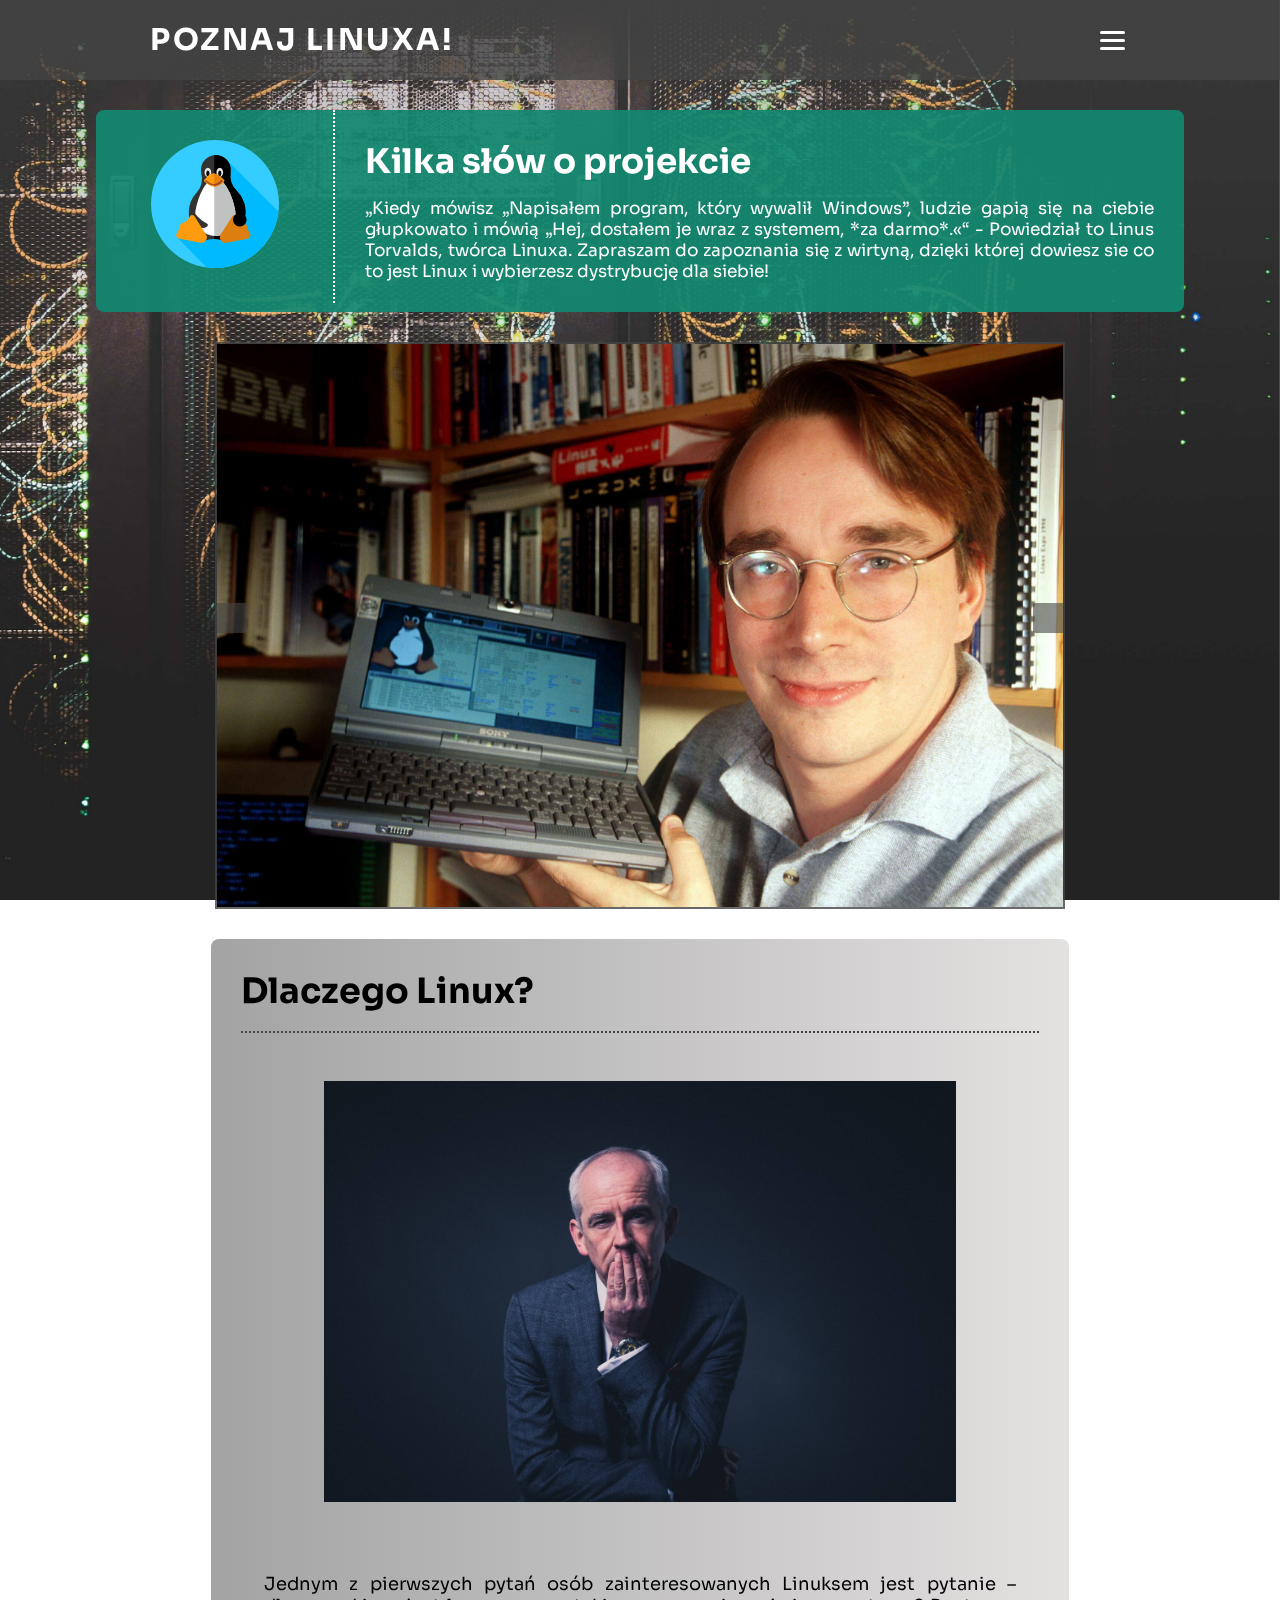
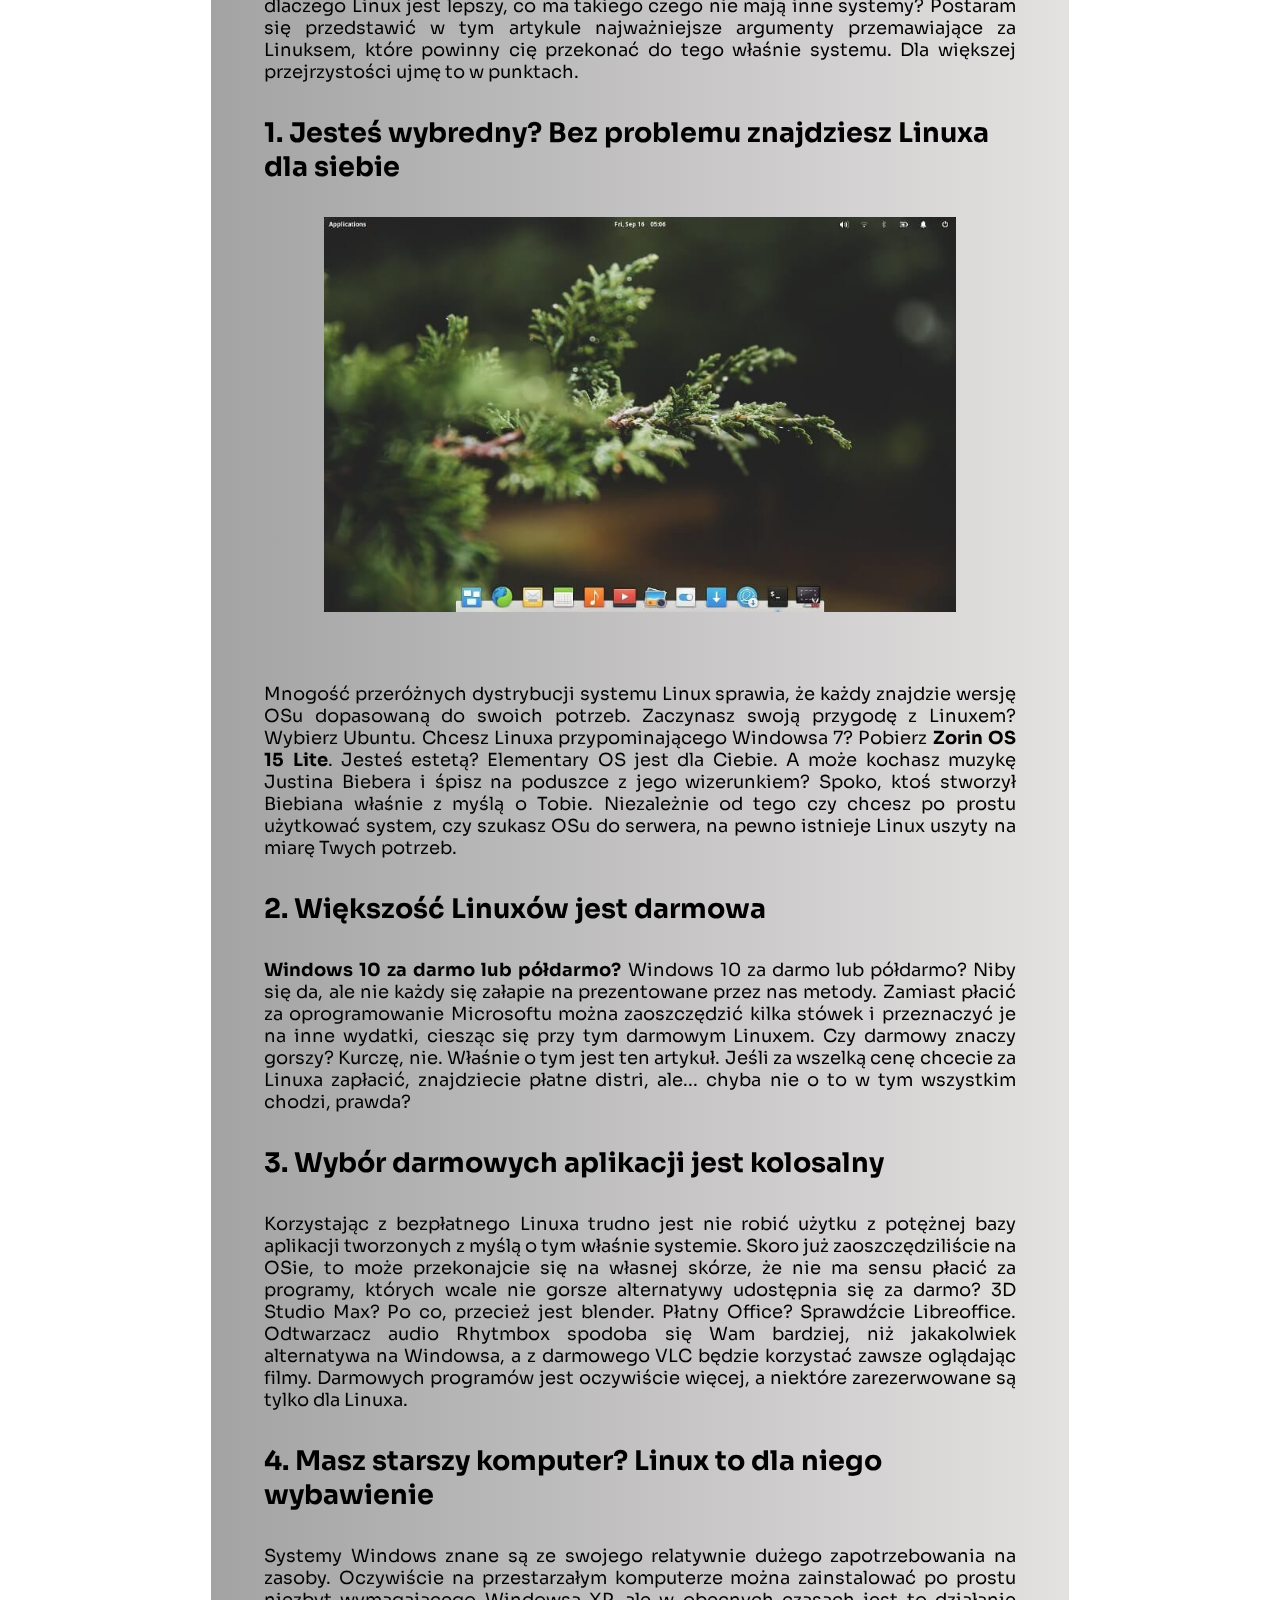
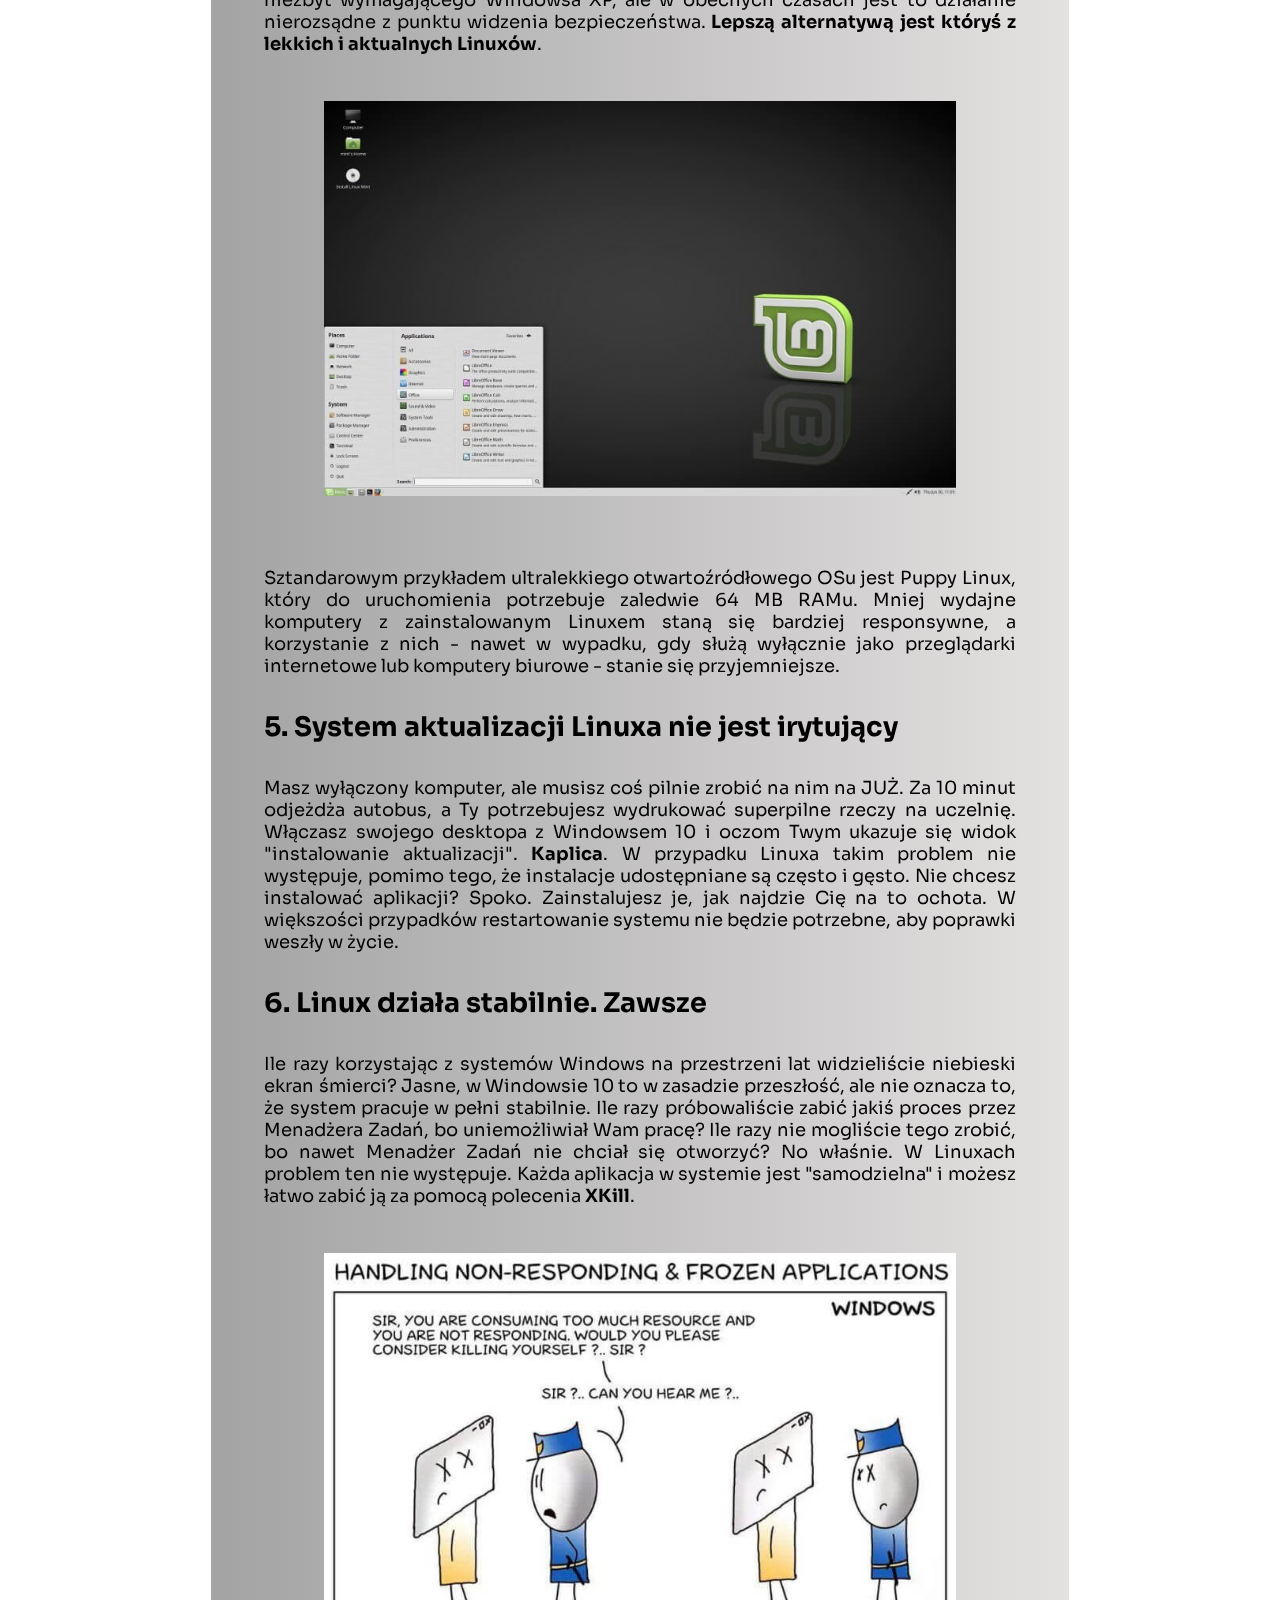
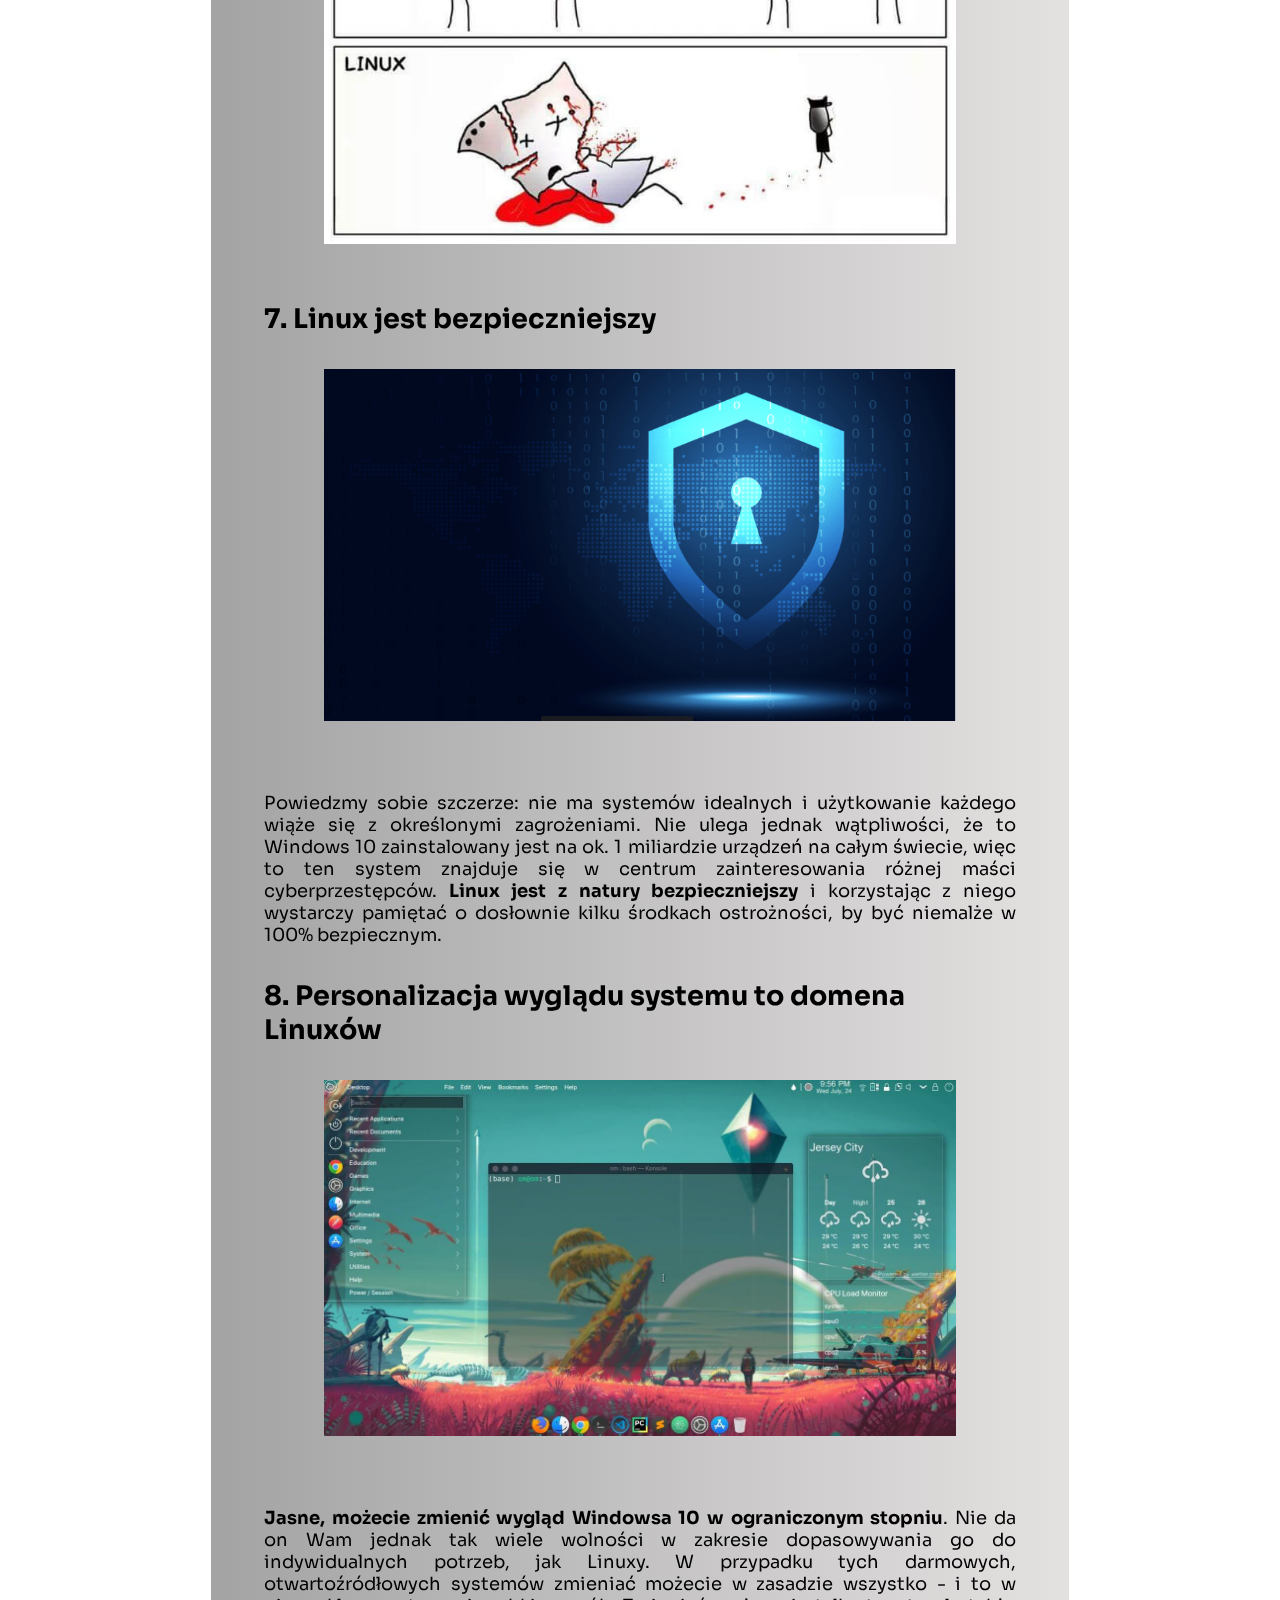
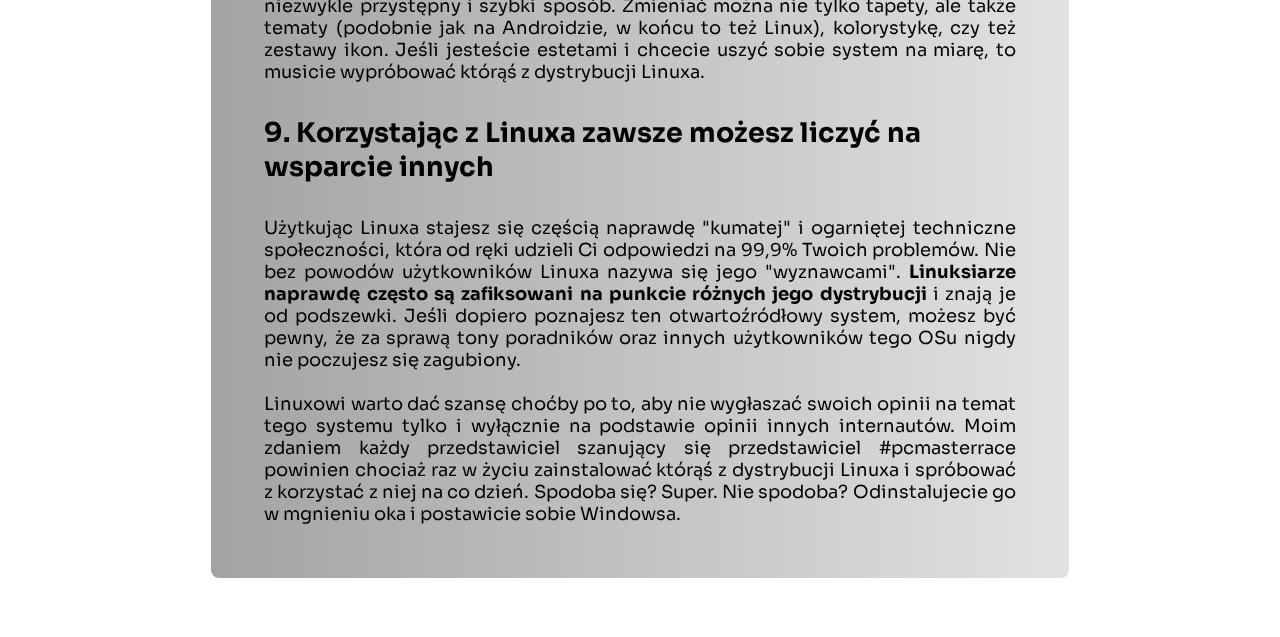
<file: index.html>
<!DOCTYPE html>
<html lang="pl">

<head>
    <meta charset="UTF-8">
    <meta http-equiv="X-UA-Compatible" content="IE=edge">
    <meta name="viewport" content="width=, initial-scale=1.0">
    <meta name="descrition" content="Poznaj Linuxa!" />
    <meta name="keywords"
        content="Linux, Dlaczego Linux?, Historia, instalacja, Komendy, Terminal, Bash, Twórca, Dystrybucje, Linus Torvalds" />
    <meta name="author" content="Piotr Maliga" />
    <title>Poznaj Linuxa!</title>

    <link rel="stylesheet" href="css/style.css">

    <link rel="icon" type="image/png" href="img/icon/favicon.png">

    <link rel="preconnect" href="https://fonts.googleapis.com">
    <link rel="preconnect" href="https://fonts.gstatic.com" crossorigin>
    <link href="https://fonts.googleapis.com/css2?family=Sora:wght@400;800&display=swap" rel="stylesheet">

    <link rel="stylesheet" href="https://pro.fontawesome.com/releases/v5.10.0/css/all.css"
        integrity="sha384-AYmEC3Yw5cVb3ZcuHtOA93w35dYTsvhLPVnYs9eStHfGJvOvKxVfELGroGkvsg+p" crossorigin="anonymous" />

    <script defer src="js/script.js"></script>
</head>

<body>
    <div class="body__bg-image"></div>

    <nav class="nav">
        <div class="nav__logo">
            <a class="nav__logo-title" href="index.html">Poznaj Linuxa!</a>
        </div>
        <ul class="nav__links">
            <li class="nav__item">
                <a class="nav__link-active" href="index.html">Dlaczego Linux?</a>
            </li>
            <li class="nav__item">
                <a class="nav__link" href="history.html">Historia</a>
            </li>
            <li class="nav__item">
                <a class="nav__link" href="creator.html">Twórca</a>
            </li>
            <li class="nav__item">
                <a class="nav__link" href="distributions.html">Dystrybucje</a>
            </li>
            <li class="nav__item">
                <a class="nav__link" href="installation.html">Instalacja</a>
            </li>
            <li class="nav__item">
                <a class="nav__link" href="commands.html">Komendy</a>
            </li>
        </ul>
        <div class="nav__burger-menu">
            <div class="burger-menu--line1"></div>
            <div class="burger-menu--line2"></div>
            <div class="burger-menu--line3"></div>
        </div>
    </nav>

    <section class="section">
        <div class="section__info-bar">
            <div class="section__info-bar-left">
                <img class="section__info-bar-left-image" src="img/linux.png"
                    alt="Brak zdjęcia zgłoś administratorowi." />
            </div>
            <div class="section__info-bar-right">
                <h1 class="section__info-bar-right-title">Kilka słów o projekcie</h1>
                <p class="section__info-bar-right-text">
                    „Kiedy mówisz „Napisałem program, który wywalił Windows”, ludzie gapią się na ciebie głupkowato i
                    mówią „Hej, dostałem je wraz z systemem, *za darmo*.«“ - Powiedział to Linus Torvalds, twórca
                    Linuxa. Zapraszam do zapoznania się z wirtyną, dzięki której dowiesz sie co to jest Linux i
                    wybierzesz dystrybucję dla siebie!
                </p>
            </div>
            <div style="clear: both"></div>
        </div>

        <div class="section__gallery">
            <div class="section__gallery-slider">
                <div class="section__gallery-item">
                    <img class="section__gallery-image" src="img/gallery/g10.png" id="last"
                        alt="Brak zdjęcia zgłoś administratorowi.">
                </div>
                <div class="section__gallery-item">
                    <img class="section__gallery-image" src="img/gallery/g1.jpg"
                        alt="Brak zdjęcia zgłoś administratorowi.">
                </div>
                <div class="section__gallery-item">
                    <img class="section__gallery-image" src="img/gallery/g2.png"
                        alt="Brak zdjęcia zgłoś administratorowi.">
                </div>
                <div class="section__gallery-item">
                    <img class="section__gallery-image" src="img/gallery/g3.jpg"
                        alt="Brak zdjęcia zgłoś administratorowi.">
                </div>
                <div class="section__gallery-item">
                    <img class="section__gallery-image" src="img/gallery/g4.jpg"
                        alt="Brak zdjęcia zgłoś administratorowi.">
                </div>
                <div class="section__gallery-item">
                    <img class="section__gallery-image" src="img/gallery/g5.jpg"
                        alt="Brak zdjęcia zgłoś administratorowi.">
                </div>
                <div class="section__gallery-item">
                    <img class="section__gallery-image" src="img/gallery/g6.png"
                        alt="Brak zdjęcia zgłoś administratorowi.">
                </div>
                <div class="section__gallery-item">
                    <img class="section__gallery-image" src="img/gallery/g7.png"
                        alt="Brak zdjęcia zgłoś administratorowi.">
                </div>
                <div class="section__gallery-item">
                    <img class="section__gallery-image" src="img/gallery/g8.jpg"
                        alt="Brak zdjęcia zgłoś administratorowi.">
                </div>
                <div class="section__gallery-item">
                    <img class="section__gallery-image" src="img/gallery/g9.png"
                        alt="Brak zdjęcia zgłoś administratorowi.">
                </div>
                <div class="section__gallery-item">
                    <img class="section__gallery-image" src="img/gallery/g10.png"
                        alt="Brak zdjęcia zgłoś administratorowi.">
                </div>
                <div class="section__gallery-item">
                    <img class="section__gallery-image" src="img/gallery/g1.jpg" id="first"
                        alt="Brak zdjęcia zgłoś administratorowi.">
                </div>
            </div>
            <i class="fas fa-chevron-left" id="previous"></i>
            <i class="fas fa-chevron-right" id="next"></i>
        </div>
    </section>

    <article class="article">
        <h1 class="article__main-title">Dlaczego Linux?</h1>

        <div class="article__dotted-line"></div>

        <figure>
            <img class="article__image" src="img/business-man-wondering.jpg" alt="Brak zdjęcia zgłoś administratorowi.">
            <figcaption></figcaption>
        </figure>

        <p class="article__text">
            Jednym z pierwszych pytań osób zainteresowanych Linuksem jest pytanie – dlaczego Linux jest lepszy,
            co ma
            takiego czego nie mają inne systemy? Postaram się przedstawić w tym artykule najważniejsze argumenty
            przemawiające za Linuksem, które powinny cię przekonać do tego właśnie systemu. Dla większej
            przejrzystości ujmę to w punktach.
        </p>

        <h2 class="article__title">1. Jesteś wybredny? Bez problemu znajdziesz Linuxa dla siebie</h2>

        <figure>
            <img class="article__image" src="img/Elementary_OS.jpg" alt="Brak zdjęcia zgłoś administratorowi.">
            <figcaption></figcaption>
        </figure>

        <p class="article__text">
            Mnogość przeróżnych dystrybucji systemu Linux sprawia, że każdy znajdzie wersję OSu dopasowaną do
            swoich
            potrzeb. Zaczynasz swoją przygodę z Linuxem? Wybierz Ubuntu. Chcesz Linuxa przypominającego Windowsa
            7?
            Pobierz <b>Zorin OS 15 Lite</b>. Jesteś estetą? Elementary OS jest dla Ciebie. A może kochasz muzykę
            Justina
            Biebera i śpisz na poduszce z jego wizerunkiem? Spoko, ktoś stworzył Biebiana właśnie z myślą o
            Tobie.
            Niezależnie od tego czy chcesz po prostu użytkować system, czy szukasz OSu do serwera, na pewno
            istnieje
            Linux uszyty na miarę Twych potrzeb.
        </p>

        <h2 class="article__title">2. Większość Linuxów jest darmowa</h2>

        <p class="article__text">
            <b>Windows 10 za darmo lub półdarmo?</b> Windows 10 za darmo lub półdarmo? Niby się da, ale nie każdy się
            załapie na prezentowane przez nas
            metody.
            Zamiast płacić za oprogramowanie Microsoftu można zaoszczędzić kilka stówek i przeznaczyć je na inne
            wydatki, ciesząc się przy tym darmowym Linuxem. Czy darmowy znaczy gorszy? Kurczę, nie. Właśnie o
            tym
            jest
            ten artykuł. Jeśli za wszelką cenę chcecie za Linuxa zapłacić, znajdziecie płatne distri, ale...
            chyba
            nie o
            to w tym wszystkim chodzi, prawda?
        </p>

        <h2 class="article__title">3. Wybór darmowych aplikacji jest kolosalny</h2>

        <p class="article__text">
            Korzystając z bezpłatnego Linuxa trudno jest nie robić użytku z potężnej bazy aplikacji tworzonych z
            myślą o
            tym właśnie systemie. Skoro już zaoszczędziliście na OSie, to może przekonajcie się na własnej
            skórze,
            że
            nie ma sensu płacić za programy, których wcale nie gorsze alternatywy udostępnia się za darmo? 3D
            Studio
            Max? Po co, przecież jest blender. Płatny Office? Sprawdźcie Libreoffice. Odtwarzacz audio Rhytmbox
            spodoba
            się Wam bardziej, niż jakakolwiek alternatywa na Windowsa, a z darmowego VLC będzie korzystać zawsze
            oglądając filmy. Darmowych programów jest oczywiście więcej, a niektóre zarezerwowane są tylko dla
            Linuxa.
        </p>

        <h2 class="article__title">4. Masz starszy komputer? Linux to dla niego wybawienie</h2>

        <p class="article__text">
            Systemy Windows znane są ze swojego relatywnie dużego zapotrzebowania na zasoby. Oczywiście na
            przestarzałym
            komputerze można zainstalować po prostu niezbyt wymagającego Windowsa XP, ale w obecnych czasach
            jest to
            działanie nierozsądne z punktu widzenia bezpieczeństwa. <b>Lepszą alternatywą jest któryś z lekkich i
                aktualnych Linuxów</b>.
        </p>

        <figure>
            <img class="article__image" src="img/linux_mint_mate.jpg" alt="Brak zdjęcia zgłoś administratorowi.">
            <figcaption></figcaption>
        </figure>

        <p class="article__text">
            Sztandarowym przykładem ultralekkiego otwartoźródłowego OSu jest Puppy Linux, który do
            uruchomienia
            potrzebuje zaledwie 64 MB RAMu. Mniej wydajne komputery z zainstalowanym Linuxem staną się
            bardziej
            responsywne, a korzystanie z nich - nawet w wypadku, gdy służą wyłącznie jako przeglądarki
            internetowe
            lub
            komputery biurowe - stanie się przyjemniejsze.
        </p>

        <h2 class="article__title">5. System aktualizacji Linuxa nie jest irytujący</h2>

        <p class="article__text">
            Masz wyłączony komputer, ale musisz coś pilnie zrobić na nim na JUŻ. Za 10 minut odjeżdża
            autobus, a
            Ty
            potrzebujesz wydrukować superpilne rzeczy na uczelnię. Włączasz swojego desktopa z Windowsem 10
            i
            oczom
            Twym
            ukazuje się widok "instalowanie aktualizacji". <b>Kaplica</b>. W przypadku Linuxa takim problem nie
            występuje,
            pomimo tego, że instalacje udostępniane są często i gęsto. Nie chcesz instalować aplikacji?
            Spoko.
            Zainstalujesz je, jak najdzie Cię na to ochota. W większości przypadków restartowanie systemu
            nie
            będzie
            potrzebne, aby poprawki weszły w życie.
        </p>

        <h2 class="article__title">6. Linux działa stabilnie. Zawsze</h2>

        <p class="article__text">
            Ile razy korzystając z systemów Windows na przestrzeni lat widzieliście niebieski ekran śmierci?
            Jasne,
            w
            Windowsie 10 to w zasadzie przeszłość, ale nie oznacza to, że system pracuje w pełni stabilnie.
            Ile
            razy
            próbowaliście zabić jakiś proces przez Menadżera Zadań, bo uniemożliwiał Wam pracę? Ile razy nie
            mogliście
            tego zrobić, bo nawet Menadżer Zadań nie chciał się otworzyć? No właśnie. W Linuxach problem ten
            nie
            występuje. Każda aplikacja w systemie jest "samodzielna" i możesz łatwo zabić ją za pomocą
            polecenia
            <b>XKill</b>.
        </p>

        <figure>
            <img class="article__image" src="img/xkill-command.jpg" alt="Brak zdjęcia zgłoś administratorowi.">
            <figcaption></figcaption>
        </figure>

        <h2 class="article__title">7. Linux jest bezpieczniejszy</h2>

        <figure>
            <img class="article__image" src="img/Linux-Security.png" alt="Brak zdjęcia zgłoś administratorowi.">
            <figcaption></figcaption>
        </figure>

        <p class="article__text">
            Powiedzmy sobie szczerze: nie ma systemów idealnych i użytkowanie każdego wiąże się z
            określonymi
            zagrożeniami. Nie ulega jednak wątpliwości, że to Windows 10 zainstalowany jest na ok. 1
            miliardzie
            urządzeń
            na całym świecie, więc to ten system znajduje się w centrum zainteresowania różnej maści
            cyberprzestępców.
            <b>Linux jest z natury bezpieczniejszy</b> i korzystając z niego wystarczy pamiętać o dosłownie kilku
            środkach
            ostrożności, by być niemalże w 100% bezpiecznym.
        </p>

        <h2 class="article__title">8. Personalizacja wyglądu systemu to domena Linuxów</h2>

        <figure>
            <img class="article__image" src="img/linux personalization.jpg" alt="Brak zdjęcia zgłoś administratorowi.">
            <figcaption></figcaption>
        </figure>

        <p class="article__text">
            <b>Jasne, możecie zmienić wygląd Windowsa 10 w ograniczonym stopniu</b>. Nie da on Wam jednak tak wiele
            wolności w
            zakresie dopasowywania go do indywidualnych potrzeb, jak Linuxy. W przypadku tych darmowych,
            otwartoźródłowych systemów zmieniać możecie w zasadzie wszystko - i to w niezwykle przystępny i
            szybki
            sposób. Zmieniać można nie tylko tapety, ale także tematy (podobnie jak na Androidzie, w końcu
            to
            też
            Linux), kolorystykę, czy też zestawy ikon. Jeśli jesteście estetami i chcecie uszyć sobie system
            na
            miarę,
            to musicie wypróbować którąś z dystrybucji Linuxa.
        </p>

        <h2 class="article__title">9. Korzystając z Linuxa zawsze możesz liczyć na wsparcie innych</h2>

        <div class="text">
            <p class="article__text">
                Użytkując Linuxa stajesz się częścią naprawdę "kumatej" i ogarniętej techniczne społeczności,
                która
                od
                ręki
                udzieli Ci odpowiedzi na 99,9% Twoich problemów. Nie bez powodów użytkowników Linuxa nazywa się
                jego
                "wyznawcami". <b>Linuksiarze naprawdę często są zafiksowani na punkcie różnych jego dystrybucji </b>i
                znają
                je
                od
                podszewki. Jeśli dopiero poznajesz ten otwartoźródłowy system, możesz być pewny, że za sprawą
                tony
                poradników oraz innych użytkowników tego OSu nigdy nie poczujesz się zagubiony.
                <br />
                <br />
                Linuxowi warto dać szansę choćby po to, aby nie wygłaszać swoich opinii na temat tego systemu
                tylko
                i
                wyłącznie na podstawie opinii innych internautów. Moim zdaniem każdy przedstawiciel szanujący
                się
                przedstawiciel #pcmasterrace powinien chociaż raz w życiu zainstalować którąś z dystrybucji
                Linuxa i
                spróbować z korzystać z niej na co dzień. Spodoba się? Super. Nie spodoba? Odinstalujecie go w
                mgnieniu
                oka
                i postawicie sobie Windowsa.
            </p>
        </div>
    </article>

    <footer class="footer">
        <p class="footer__text">
            Poznaj Linuxa!- najlepsze darmowe forum o Linuxie. Strona w sieci od 2021r. &copy; Wszelkie prawa
            zastrzeżone.
        </p>
    </footer>
</body>

</html>
</file>
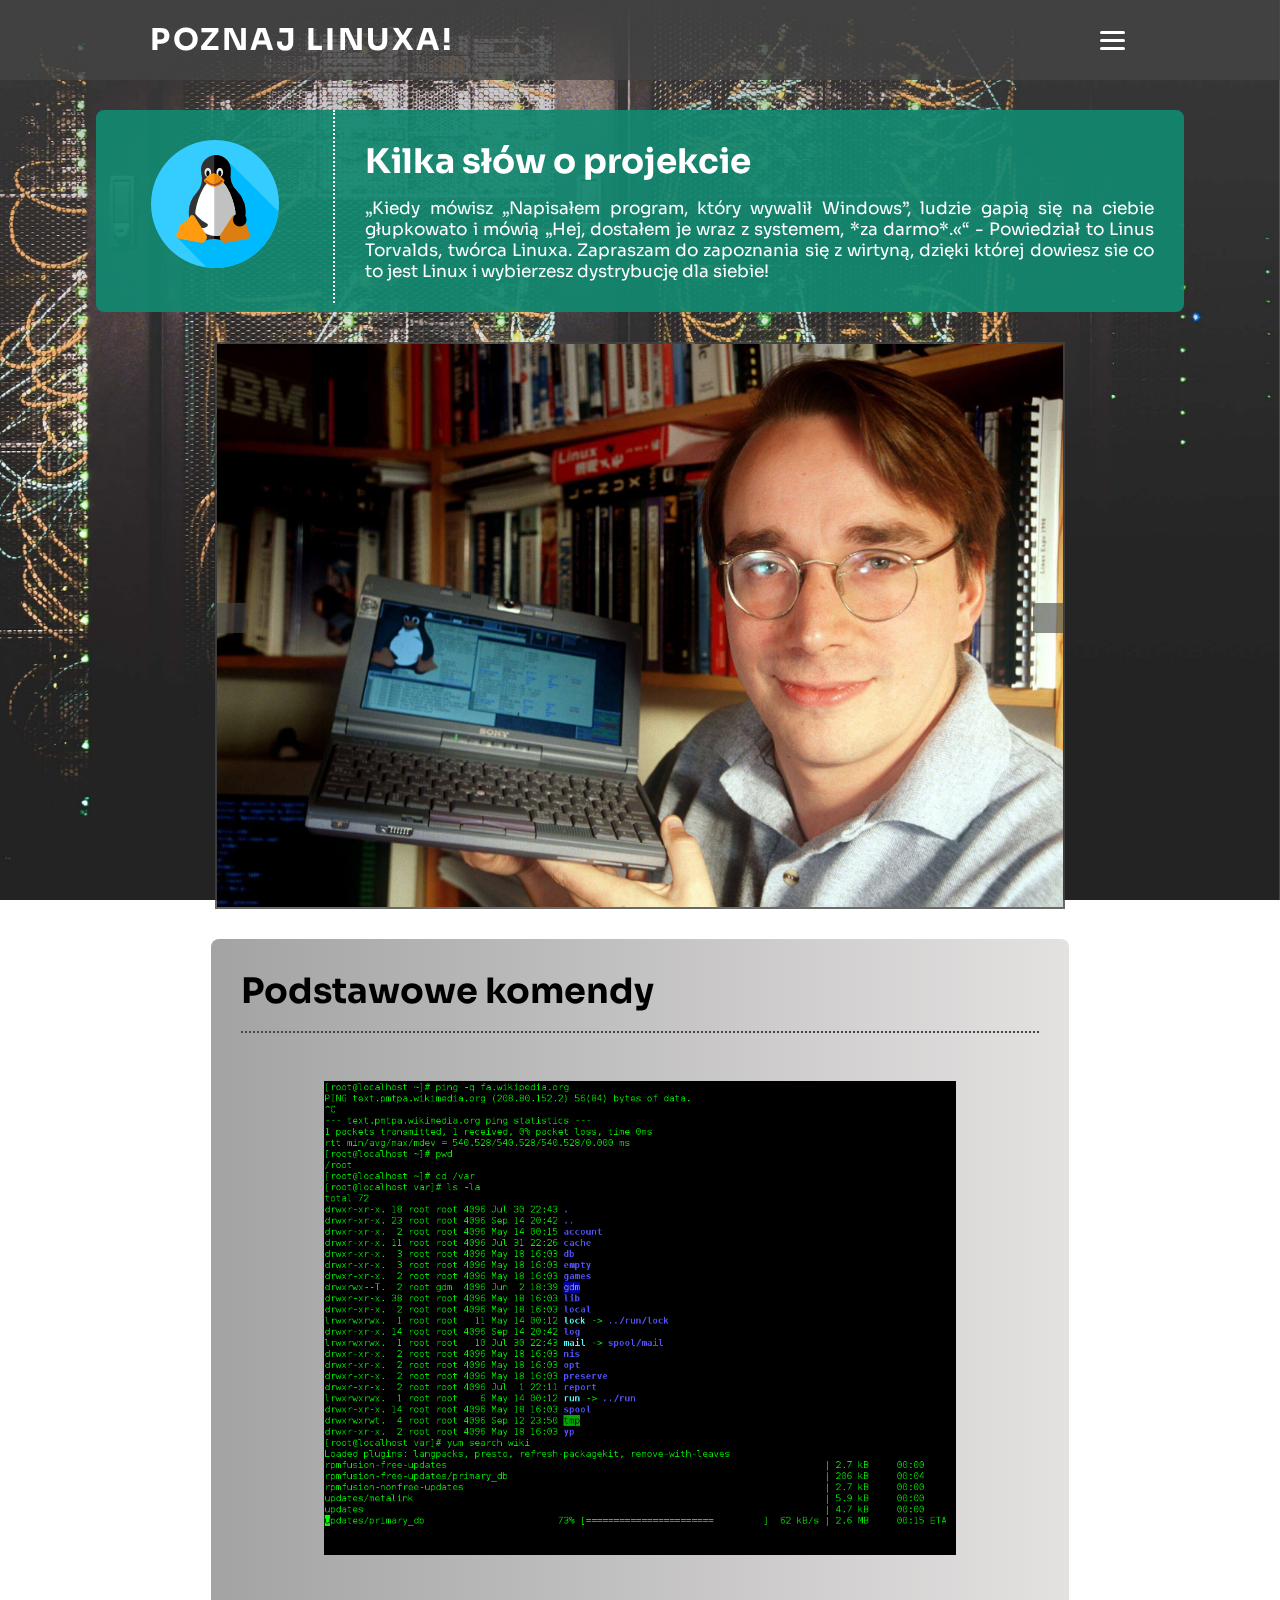
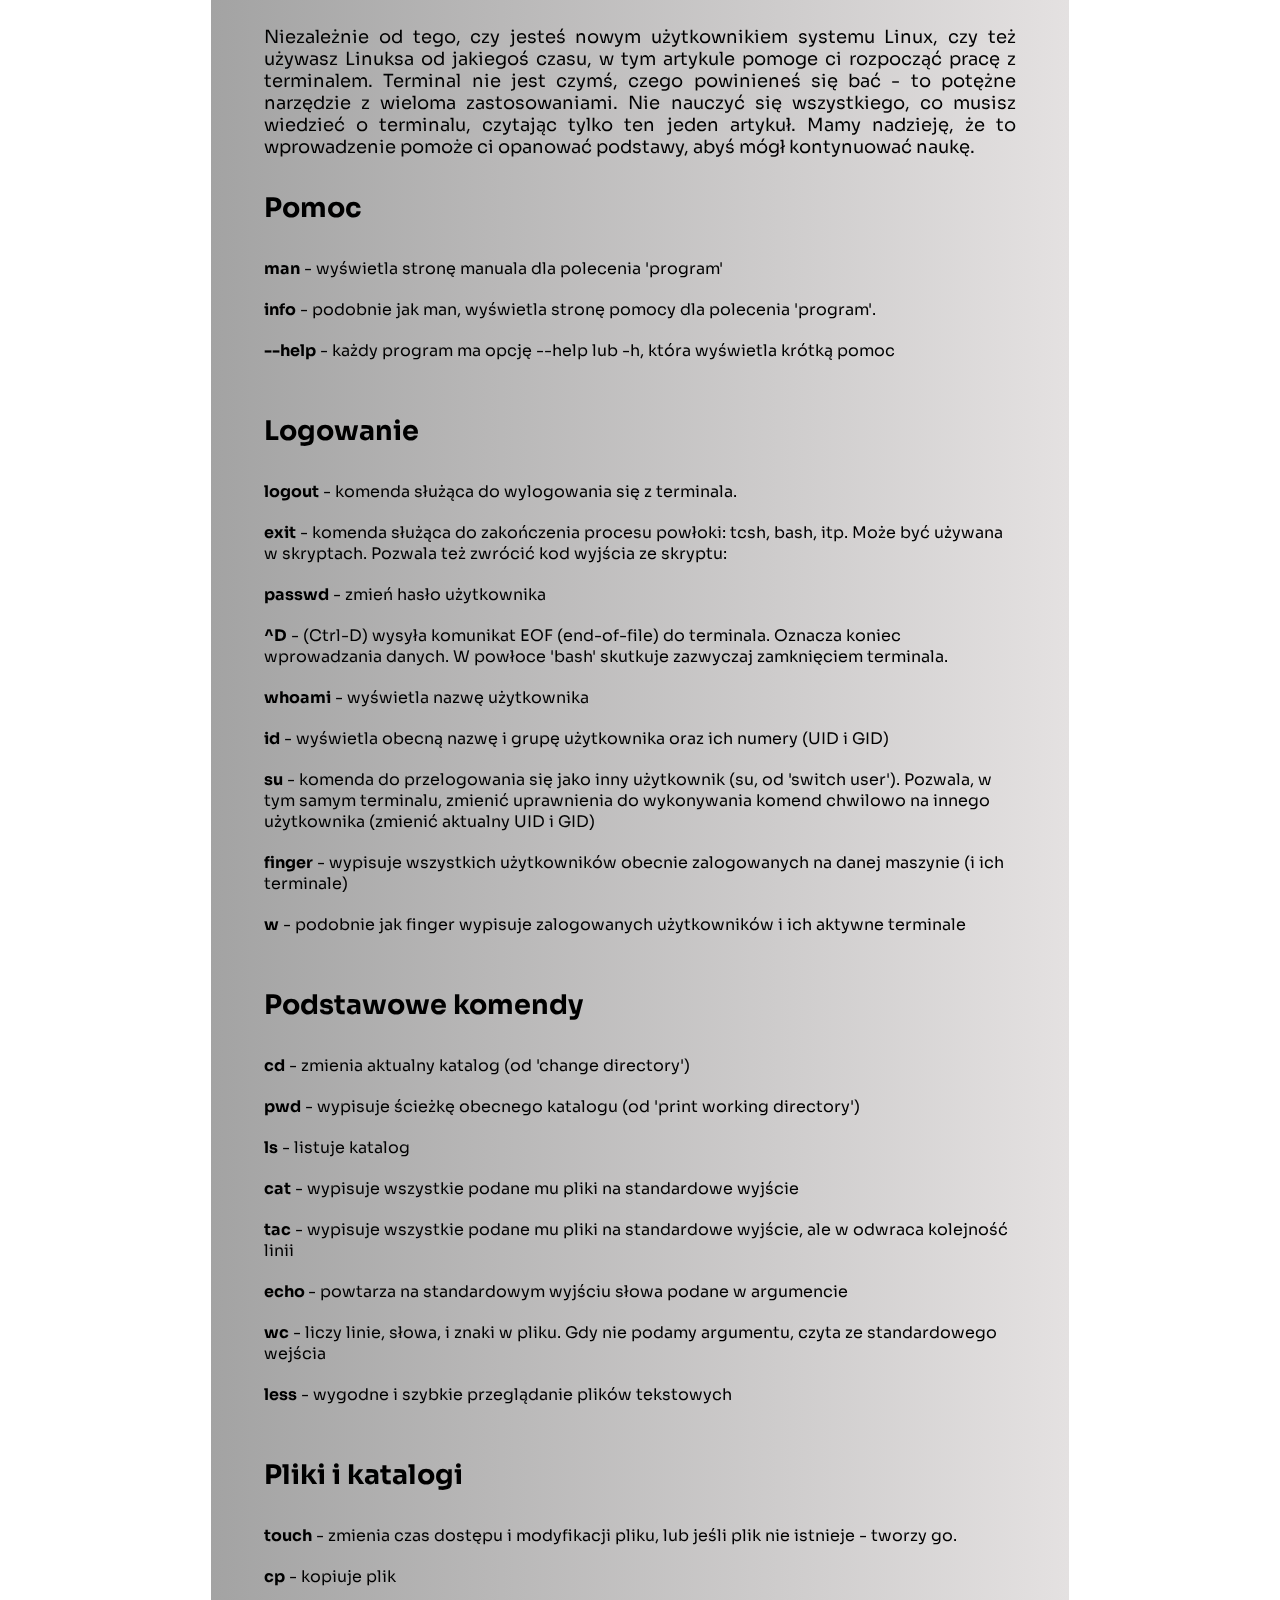
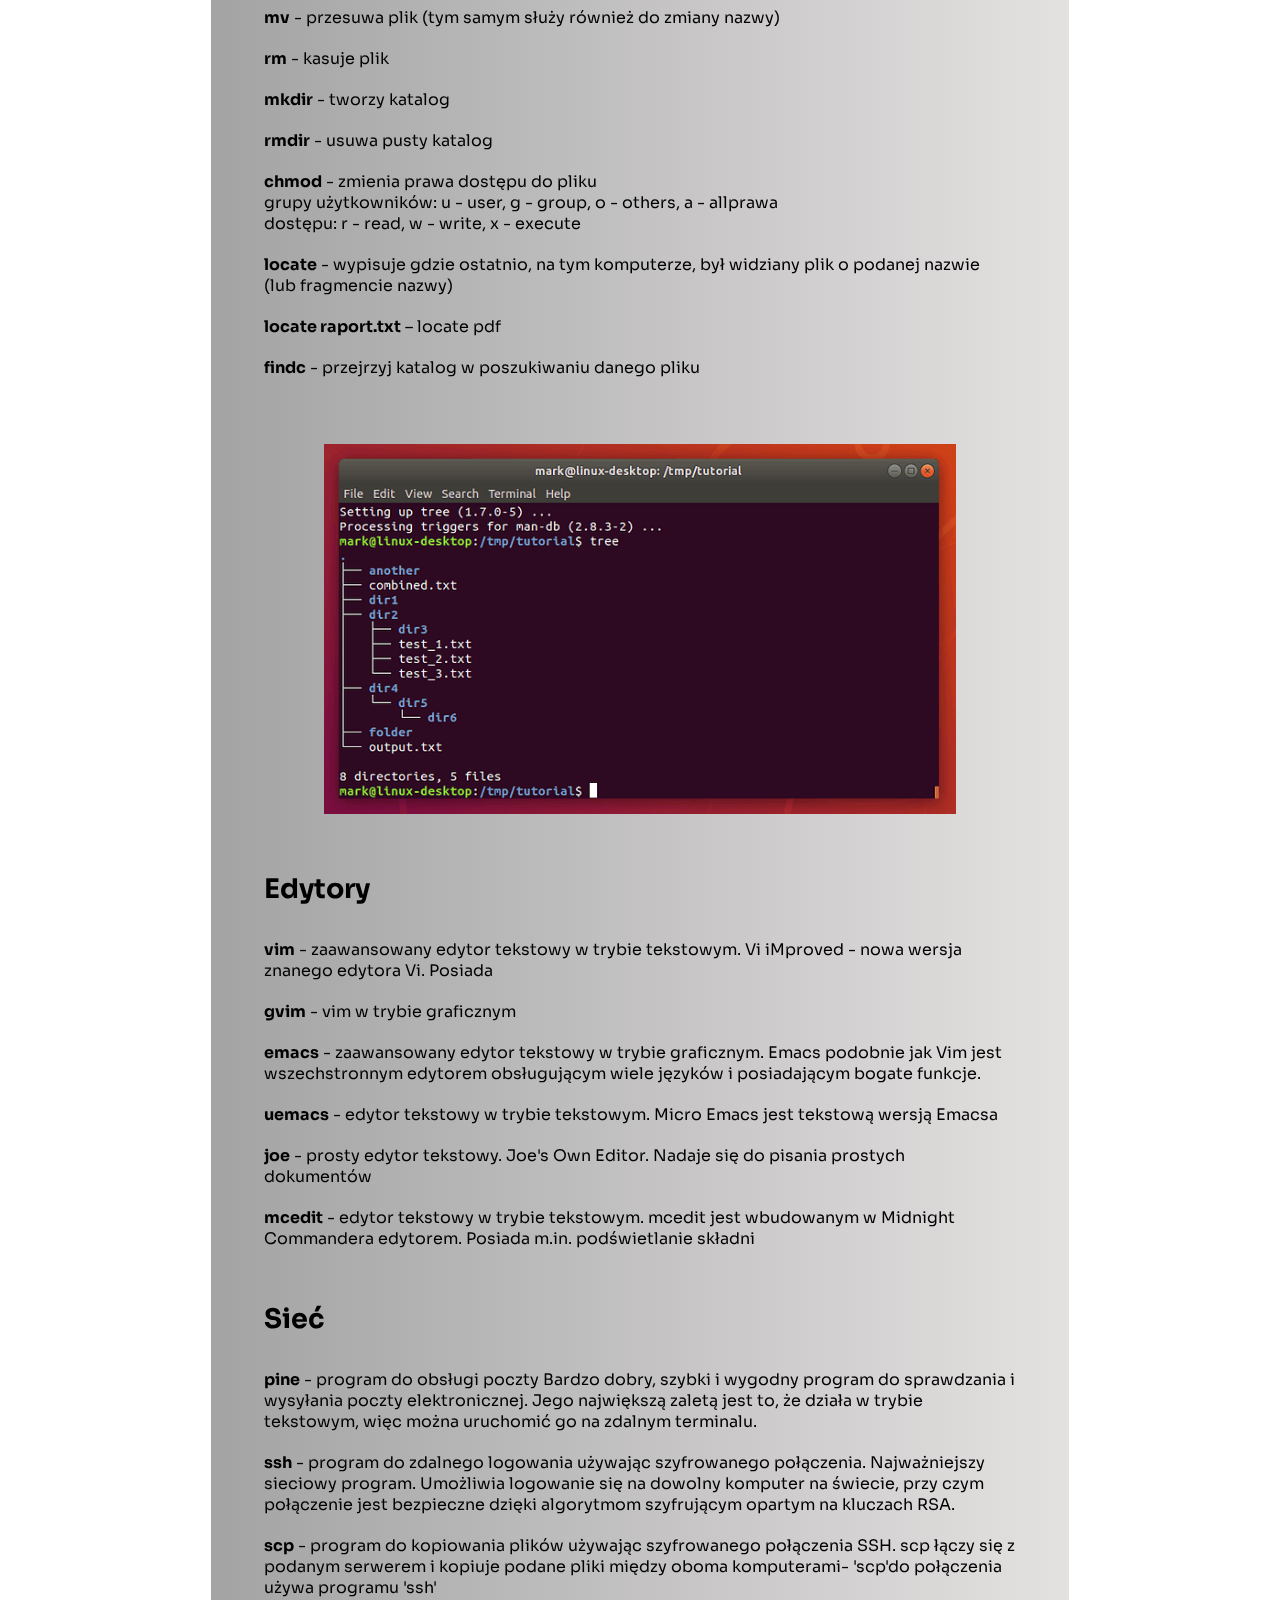
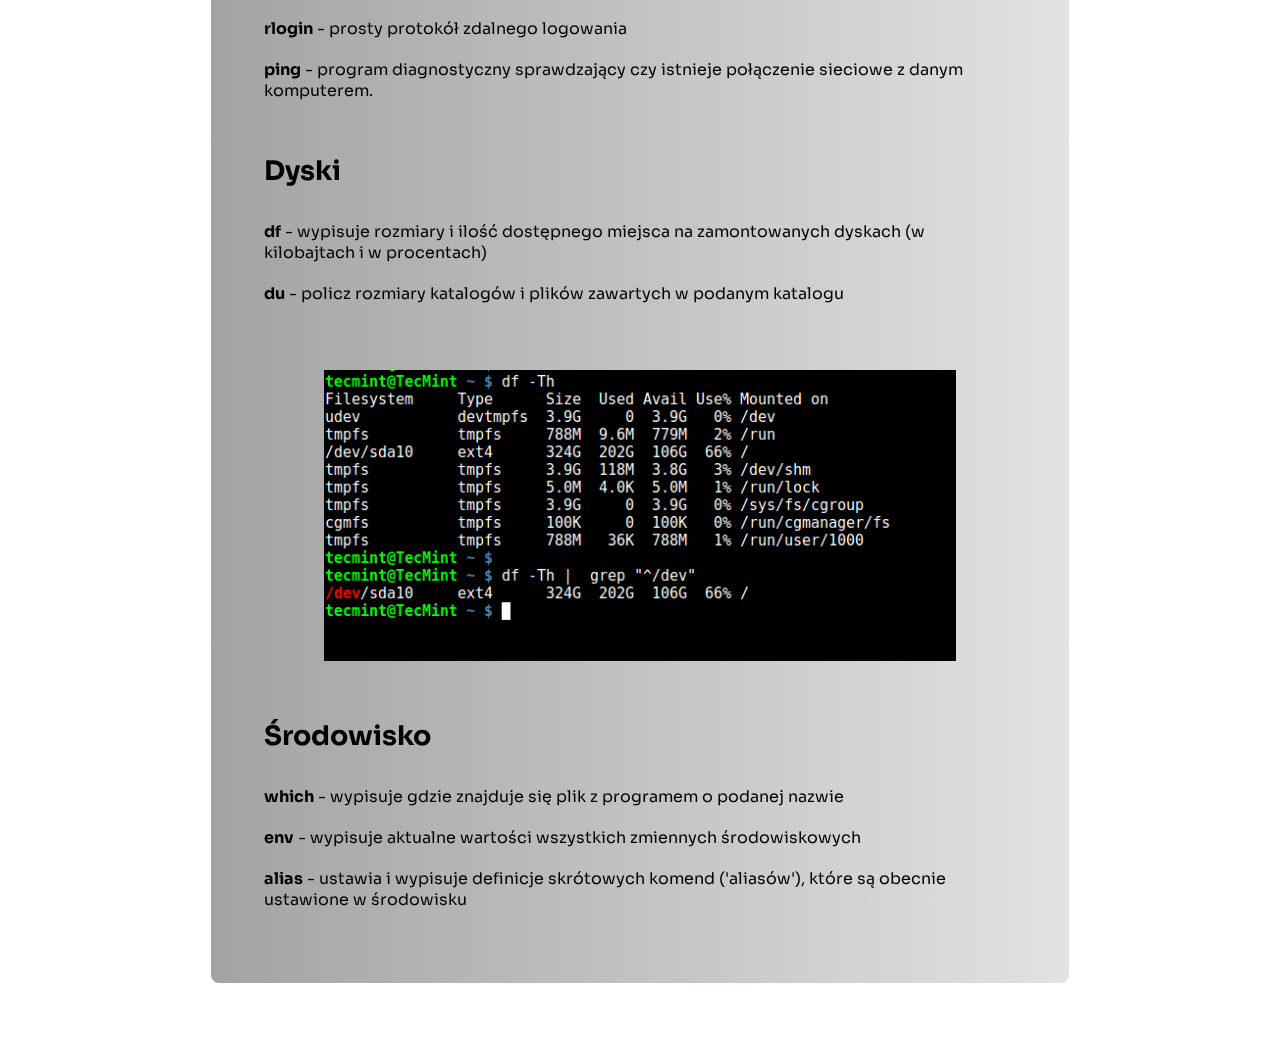
<file: commands.html>
<!DOCTYPE html>
<html lang="pl">

<head>
   <meta charset="UTF-8">
   <meta http-equiv="X-UA-Compatible" content="IE=edge">
   <meta name="viewport" content="width=, initial-scale=1.0">
   <meta name="descrition" content="Poznaj Linuxa!" />
   <meta name="keywords"
      content="Linux, Dlaczego Linux?, Historia, instalacja, Komendy, Terminal, Bash, Twórca, Dystrybucje, Linus Torvalds" />
   <meta name="author" content="Piotr Maliga" />
   <title>Poznaj Linuxa!</title>

   <link rel="stylesheet" href="css/style.css">

   <link rel="icon" type="image/png" href="img/icon/favicon.png">

   <link rel="preconnect" href="https://fonts.googleapis.com">
   <link rel="preconnect" href="https://fonts.gstatic.com" crossorigin>
   <link href="https://fonts.googleapis.com/css2?family=Sora:wght@400;800&display=swap" rel="stylesheet">

   <link rel="stylesheet" href="https://pro.fontawesome.com/releases/v5.10.0/css/all.css"
      integrity="sha384-AYmEC3Yw5cVb3ZcuHtOA93w35dYTsvhLPVnYs9eStHfGJvOvKxVfELGroGkvsg+p" crossorigin="anonymous" />

   <script defer src="js/script.js"></script>
</head>

<body>
   <div class="body__bg-image"></div>

   <nav class="nav">
      <div class="nav__logo">
         <a class="nav__logo-title" href="index.html">Poznaj Linuxa!</a>
      </div>
      <ul class="nav__links">
         <li class="nav__item">
            <a class="nav__link" href="index.html">Dlaczego Linux?</a>
         </li>
         <li class="nav__item">
            <a class="nav__link" href="history.html">Historia</a>
         </li>
         <li class="nav__item">
            <a class="nav__link" href="creator.html">Twórca</a>
         </li>
         <li class="nav__item">
            <a class="nav__link" href="distributions.html">Dystrybucje</a>
         </li>
         <li class="nav__item">
            <a class="nav__link" href="installation.html">Instalacja</a>
         </li>
         <li class="nav__item">
            <a class="nav__link-active" href="commands.html">Komendy</a>
         </li>
      </ul>
      <div class="nav__burger-menu">
         <div class="burger-menu--line1"></div>
         <div class="burger-menu--line2"></div>
         <div class="burger-menu--line3"></div>
      </div>
   </nav>

   <section class="section">
      <div class="section__info-bar">
         <div class="section__info-bar-left">
            <img class="section__info-bar-left-image" src="img/linux.png" alt="Brak zdjęcia zgłoś administratorowi." />
         </div>
         <div class="section__info-bar-right">
            <h1 class="section__info-bar-right-title">Kilka słów o projekcie</h1>
            <p class="section__info-bar-right-text">
               „Kiedy mówisz „Napisałem program, który wywalił Windows”, ludzie gapią się na ciebie głupkowato i
               mówią „Hej, dostałem je wraz z systemem, *za darmo*.«“ - Powiedział to Linus Torvalds, twórca
               Linuxa. Zapraszam do zapoznania się z wirtyną, dzięki której dowiesz sie co to jest Linux i
               wybierzesz dystrybucję dla siebie!
            </p>
         </div>
         <div style="clear: both"></div>
      </div>

      <div class="section__gallery">
         <div class="section__gallery-slider">
            <div class="section__gallery-item">
               <img class="section__gallery-image" src="img/gallery/g10.png" id="last"
                  alt="Brak zdjęcia zgłoś administratorowi.">
            </div>
            <div class="section__gallery-item">
               <img class="section__gallery-image" src="img/gallery/g1.jpg" alt="Brak zdjęcia zgłoś administratorowi.">
            </div>
            <div class="section__gallery-item">
               <img class="section__gallery-image" src="img/gallery/g2.png" alt="Brak zdjęcia zgłoś administratorowi.">
            </div>
            <div class="section__gallery-item">
               <img class="section__gallery-image" src="img/gallery/g3.jpg" alt="Brak zdjęcia zgłoś administratorowi.">
            </div>
            <div class="section__gallery-item">
               <img class="section__gallery-image" src="img/gallery/g4.jpg" alt="Brak zdjęcia zgłoś administratorowi.">
            </div>
            <div class="section__gallery-item">
               <img class="section__gallery-image" src="img/gallery/g5.jpg" alt="Brak zdjęcia zgłoś administratorowi.">
            </div>
            <div class="section__gallery-item">
               <img class="section__gallery-image" src="img/gallery/g6.png" alt="Brak zdjęcia zgłoś administratorowi.">
            </div>
            <div class="section__gallery-item">
               <img class="section__gallery-image" src="img/gallery/g7.png" alt="Brak zdjęcia zgłoś administratorowi.">
            </div>
            <div class="section__gallery-item">
               <img class="section__gallery-image" src="img/gallery/g8.jpg" alt="Brak zdjęcia zgłoś administratorowi.">
            </div>
            <div class="section__gallery-item">
               <img class="section__gallery-image" src="img/gallery/g9.png" alt="Brak zdjęcia zgłoś administratorowi.">
            </div>
            <div class="section__gallery-item">
               <img class="section__gallery-image" src="img/gallery/g10.png" alt="Brak zdjęcia zgłoś administratorowi.">
            </div>
            <div class="section__gallery-item">
               <img class="section__gallery-image" src="img/gallery/g1.jpg" id="first"
                  alt="Brak zdjęcia zgłoś administratorowi.">
            </div>
         </div>
         <i class="fas fa-chevron-left" id="previous"></i>
         <i class="fas fa-chevron-right" id="next"></i>
      </div>
   </section>

   <article class="article">
      <h1 class="article__main-title">Podstawowe komendy</h1>

      <div class="article__dotted-line"></div>

      <figure>
         <img class="article__image" src="img/command-line.png" alt="Brak zdjęcia zgłoś administratorowi.">
         <figcaption></figcaption>
      </figure>

      <p class="article__text">
         Niezależnie od tego, czy jesteś nowym użytkownikiem systemu Linux, czy też używasz Linuksa od jakiegoś czasu, w
         tym artykule pomoge ci rozpocząć pracę z terminalem. Terminal nie jest czymś, czego powinieneś się bać - to
         potężne narzędzie z wieloma zastosowaniami. Nie nauczyć się wszystkiego, co musisz wiedzieć o terminalu,
         czytając tylko ten jeden artykuł. Mamy nadzieję, że to wprowadzenie pomoże ci opanować podstawy, abyś mógł
         kontynuować naukę.
      </p>

      <h2 class="article__title">Pomoc</h2>

      <ul class="article__list-4">
         <li class="article__list-item-5">
            <b>man</b> - wyświetla stronę manuala dla polecenia 'program'
         </li>
         <li class="article__list-item-5">
            <b>info</b> - podobnie jak man, wyświetla stronę pomocy dla polecenia 'program'.
         </li>
         <li class="article__list-item-5">
            <b>--help</b> - każdy program ma opcję --help lub -h, która wyświetla krótką pomoc
         </li>
      </ul>

      <h2 class="article__title">Logowanie</h2>

      <ul class="article__list-4">
         <li class="article__list-item-5">
            <b>logout</b> - komenda służąca do wylogowania się z terminala.
         </li>
         <li class="article__list-item-5">
            <b>exit</b> - komenda służąca do zakończenia procesu powłoki: tcsh, bash, itp. Może być używana w skryptach.
            Pozwala też zwrócić kod wyjścia ze skryptu:
         </li>
         <li class="article__list-item-5">
            <b>passwd</b> - zmień hasło użytkownika
         </li>
         <li class="article__list-item-5">
            <b>^D</b> - (Ctrl-D) wysyła komunikat EOF (end-of-file) do terminala. Oznacza koniec wprowadzania danych. W
            powłoce 'bash' skutkuje zazwyczaj zamknięciem terminala.
         </li>
         <li class="article__list-item-5">
            <b>whoami</b> - wyświetla nazwę użytkownika
         </li>
         <li class="article__list-item-5">
            <b>id</b> - wyświetla obecną nazwę i grupę użytkownika oraz ich numery (UID i GID)
         </li>
         <li class="article__list-item-5">
            <b>su</b> - komenda do przelogowania się jako inny użytkownik (su, od 'switch user'). Pozwala, w tym samym
            terminalu, zmienić uprawnienia do wykonywania komend chwilowo na innego użytkownika (zmienić aktualny UID i
            GID)
         <li class="article__list-item-5">
            <b>finger</b> - wypisuje wszystkich użytkowników obecnie zalogowanych na danej maszynie (i ich terminale)
         </li>
         <li class="article__list-item-5">
            <b>w</b> - podobnie jak finger wypisuje zalogowanych użytkowników i ich aktywne terminale
         </li>
      </ul>

      <h2 class="article__title">Podstawowe komendy</h2>

      <ul class="article__list-4">
         <li class="article__list-item-5">
            <b>cd</b> - zmienia aktualny katalog (od 'change directory')
         </li>
         <li class="article__list-item-5">
            <b>pwd</b> - wypisuje ścieżkę obecnego katalogu (od 'print working directory')
         </li>
         <li class="article__list-item-5">
            <b>ls</b> - listuje katalog
         </li>
         <li class="article__list-item-5">
            <b>cat</b> - wypisuje wszystkie podane mu pliki na standardowe wyjście
         </li>
         <li class="article__list-item-5">
            <b>tac</b> - wypisuje wszystkie podane mu pliki na standardowe wyjście, ale w odwraca kolejność linii
         </li>
         <li class="article__list-item-5">
            <b>echo </b> - powtarza na standardowym wyjściu słowa podane w argumencie
         </li>
         <li class="article__list-item-5">
            <b>wc</b> - liczy linie, słowa, i znaki w pliku. Gdy nie podamy argumentu, czyta ze standardowego wejścia
         <li class="article__list-item-5">
            <b>less</b> - wygodne i szybkie przeglądanie plików tekstowych
         </li>
      </ul>

      <h2 class="article__title">Pliki i katalogi</h2>

      <ul class="article__list-4">
         <li class="article__list-item-5">
            <b>touch</b> - zmienia czas dostępu i modyfikacji pliku, lub jeśli plik nie istnieje - tworzy go.
         </li>
         <li class="article__list-item-5">
            <b>cp</b> - kopiuje plik
         </li>
         <li class="article__list-item-5">
            <b>mv</b> - przesuwa plik (tym samym służy również do zmiany nazwy)
         </li>
         <li class="article__list-item-5">
            <b>rm</b> - kasuje plik
         </li>
         <li class="article__list-item-5">
            <b>mkdir</b> - tworzy katalog
         </li>
         <li class="article__list-item-5">
            <b>rmdir</b> - usuwa pusty katalog
         </li>
         <li class="article__list-item-5">
            <b>chmod</b> - zmienia prawa dostępu do pliku
            <br />
            grupy użytkowników: u - user, g - group, o - others, a - allprawa
            <br />
            dostępu: r - read, w - write, x - execute
         </li>
         <li class="article__list-item-5">
            <b>locate</b> - wypisuje gdzie ostatnio, na tym komputerze, był widziany plik o podanej nazwie (lub
            fragmencie nazwy)
         </li>
         <li class="article__list-item-5">
            <b>locate raport.txt</b> – locate pdf
         </li>
         <li class="article__list-item-5">
            <b>findc</b> - przejrzyj katalog w poszukiwaniu danego pliku
         </li>
      </ul>

      <figure>
         <img class="article__image" src="img/tree.png" alt="Brak zdjęcia zgłoś administratorowi.">
         <figcaption></figcaption>
      </figure>

      <h2 class="article__title">Edytory</h2>

      <ul class="article__list-4">
         <li class="article__list-item-5">
            <b>vim</b> - zaawansowany edytor tekstowy w trybie tekstowym. Vi iMproved - nowa wersja znanego edytora Vi.
            Posiada
         </li>
         <li class="article__list-item-5">
            <b>gvim</b> - vim w trybie graficznym
         </li>
         <li class="article__list-item-5">
            <b>emacs</b> - zaawansowany edytor tekstowy w trybie graficznym. Emacs podobnie jak Vim jest wszechstronnym
            edytorem obsługującym wiele języków i posiadającym bogate funkcje.
         </li>
         <li class="article__list-item-5">
            <b>uemacs</b> - edytor tekstowy w trybie tekstowym. Micro Emacs jest tekstową wersją Emacsa
         </li>
         <li class="article__list-item-5">
            <b>joe</b> - prosty edytor tekstowy. Joe's Own Editor. Nadaje się do pisania prostych dokumentów
         </li>
         <li class="article__list-item-5">
            <b>mcedit</b> - edytor tekstowy w trybie tekstowym. mcedit jest wbudowanym w Midnight Commandera edytorem.
            Posiada m.in. podświetlanie składni
         </li>
      </ul>

      <h2 class="article__title">Sieć</h2>

      <ul class="article__list-4">
         <li class="article__list-item-5">
            <b>pine</b> - program do obsługi poczty Bardzo dobry, szybki i wygodny program do sprawdzania i wysyłania
            poczty elektronicznej. Jego największą zaletą jest to, że działa w trybie tekstowym, więc można uruchomić go
            na zdalnym terminalu.
         </li>
         <li class="article__list-item-5">
            <b>ssh</b> - program do zdalnego logowania używając szyfrowanego połączenia. Najważniejszy sieciowy program.
            Umożliwia logowanie się na dowolny komputer na świecie, przy czym połączenie jest bezpieczne dzięki
            algorytmom szyfrującym opartym na kluczach RSA.
         </li>
         <li class="article__list-item-5">
            <b>scp</b> - program do kopiowania plików używając szyfrowanego połączenia SSH. scp łączy się z podanym
            serwerem i kopiuje podane pliki między oboma komputerami- 'scp'do połączenia używa programu 'ssh'
         </li>
         <li class="article__list-item-5">
            <b>rlogin</b> - prosty protokół zdalnego logowania
         </li>
         <li class="article__list-item-5">
            <b>ping</b> - program diagnostyczny sprawdzający czy istnieje połączenie sieciowe z danym komputerem.
         </li>
      </ul>

      <h2 class="article__title">Dyski</h2>

      <ul class="article__list-4">
         <li class="article__list-item-5">
            <b>df</b> - wypisuje rozmiary i ilość dostępnego miejsca na zamontowanych dyskach (w kilobajtach i w
            procentach)
         </li>
         <li class="article__list-item-5">
            <b>du</b> - policz rozmiary katalogów i plików zawartych w podanym katalogu
         </li>
      </ul>

      <figure>
         <img class="article__image" src="img/df-h.png" alt="Brak zdjęcia zgłoś administratorowi.">
         <figcaption></figcaption>
      </figure>

      <h2 class="article__title">Środowisko</h2>

      <ul class="article__list-4">
         <li class="article__list-item-5">
            <b>which</b> - wypisuje gdzie znajduje się plik z programem o podanej nazwie
         </li>
         <li class="article__list-item-5">
            <b>env</b> - wypisuje aktualne wartości wszystkich zmiennych środowiskowych
         </li>
         <li class="article__list-item-5">
            <b>alias</b> - ustawia i wypisuje definicje skrótowych komend ('aliasów'), które są obecnie ustawione w
            środowisku
         </li>
      </ul>
   </article>

   <footer class="footer">
      <p class="footer__text">
         Poznaj Linuxa!- najlepsze darmowe forum o Linuxie. Strona w sieci od 2021r. &copy; Wszelkie prawa
         zastrzeżone.
      </p>
   </footer>
</body>

</html>
</file>
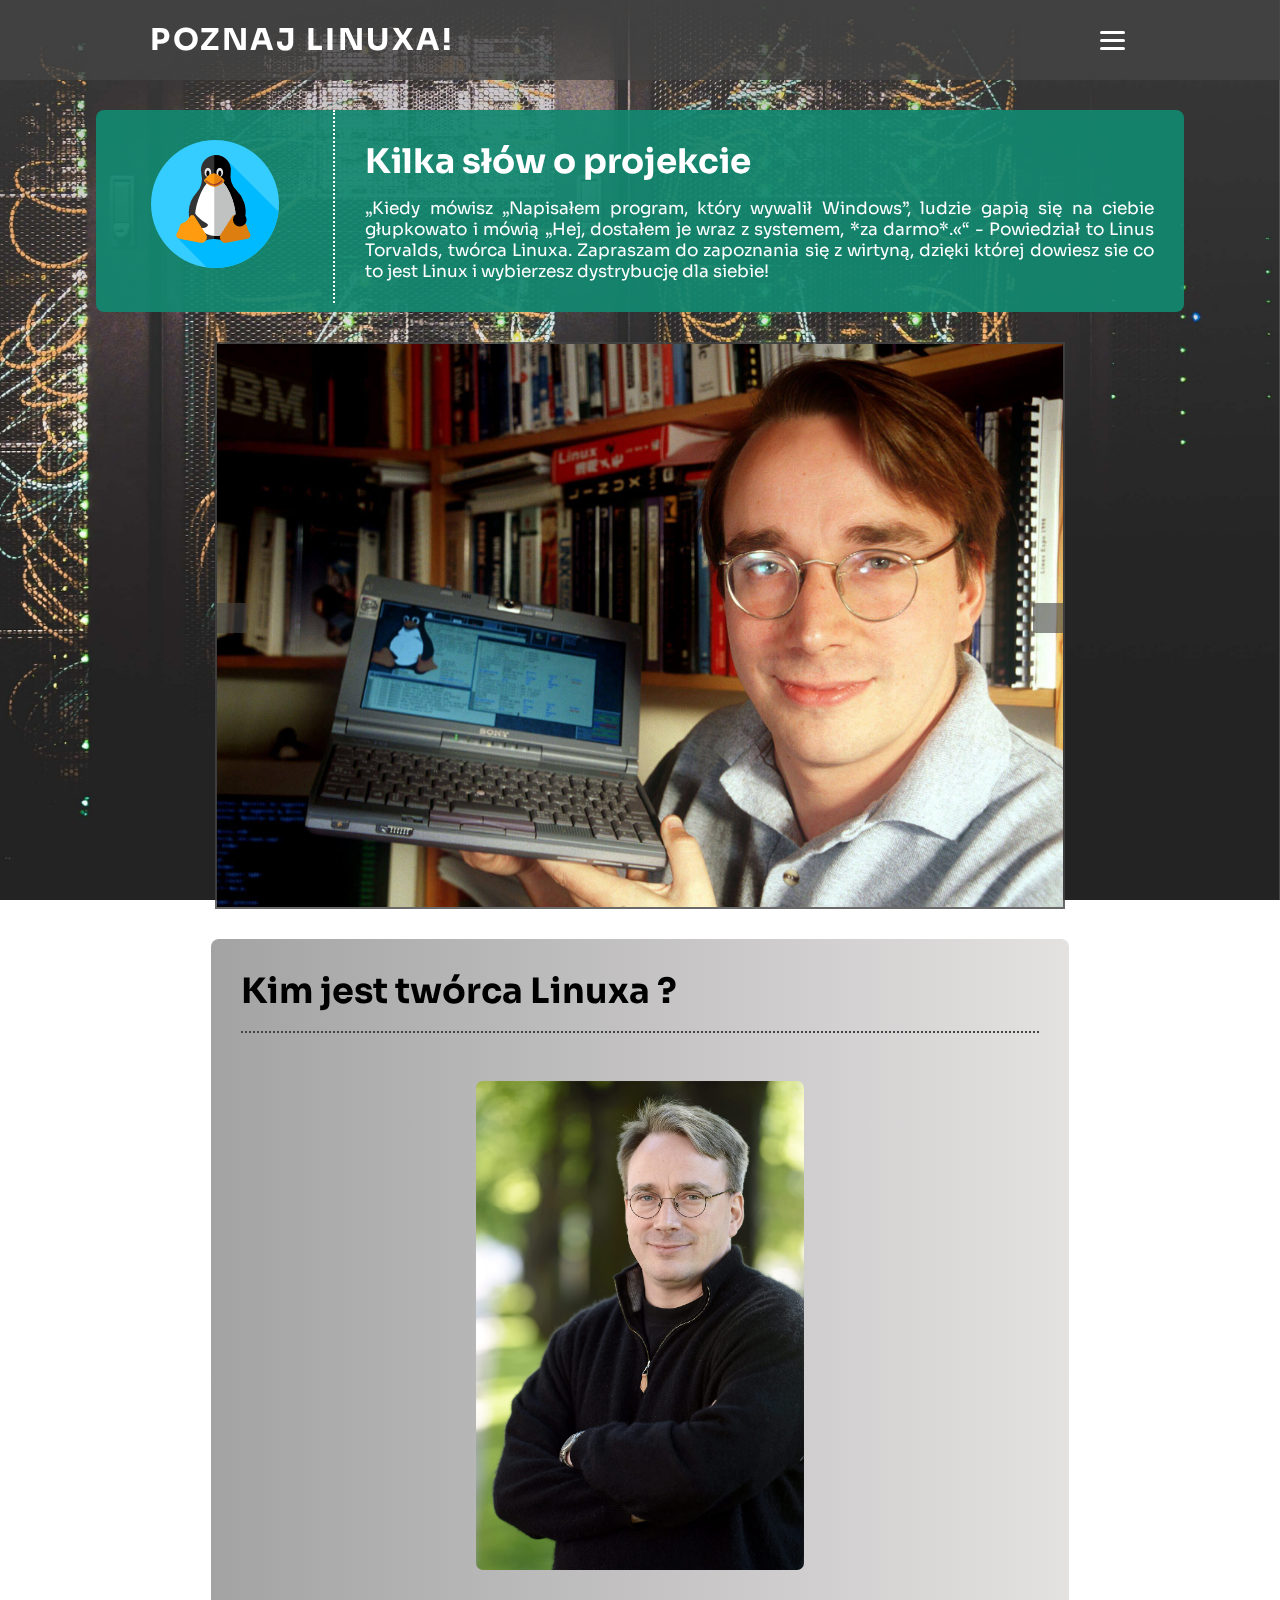
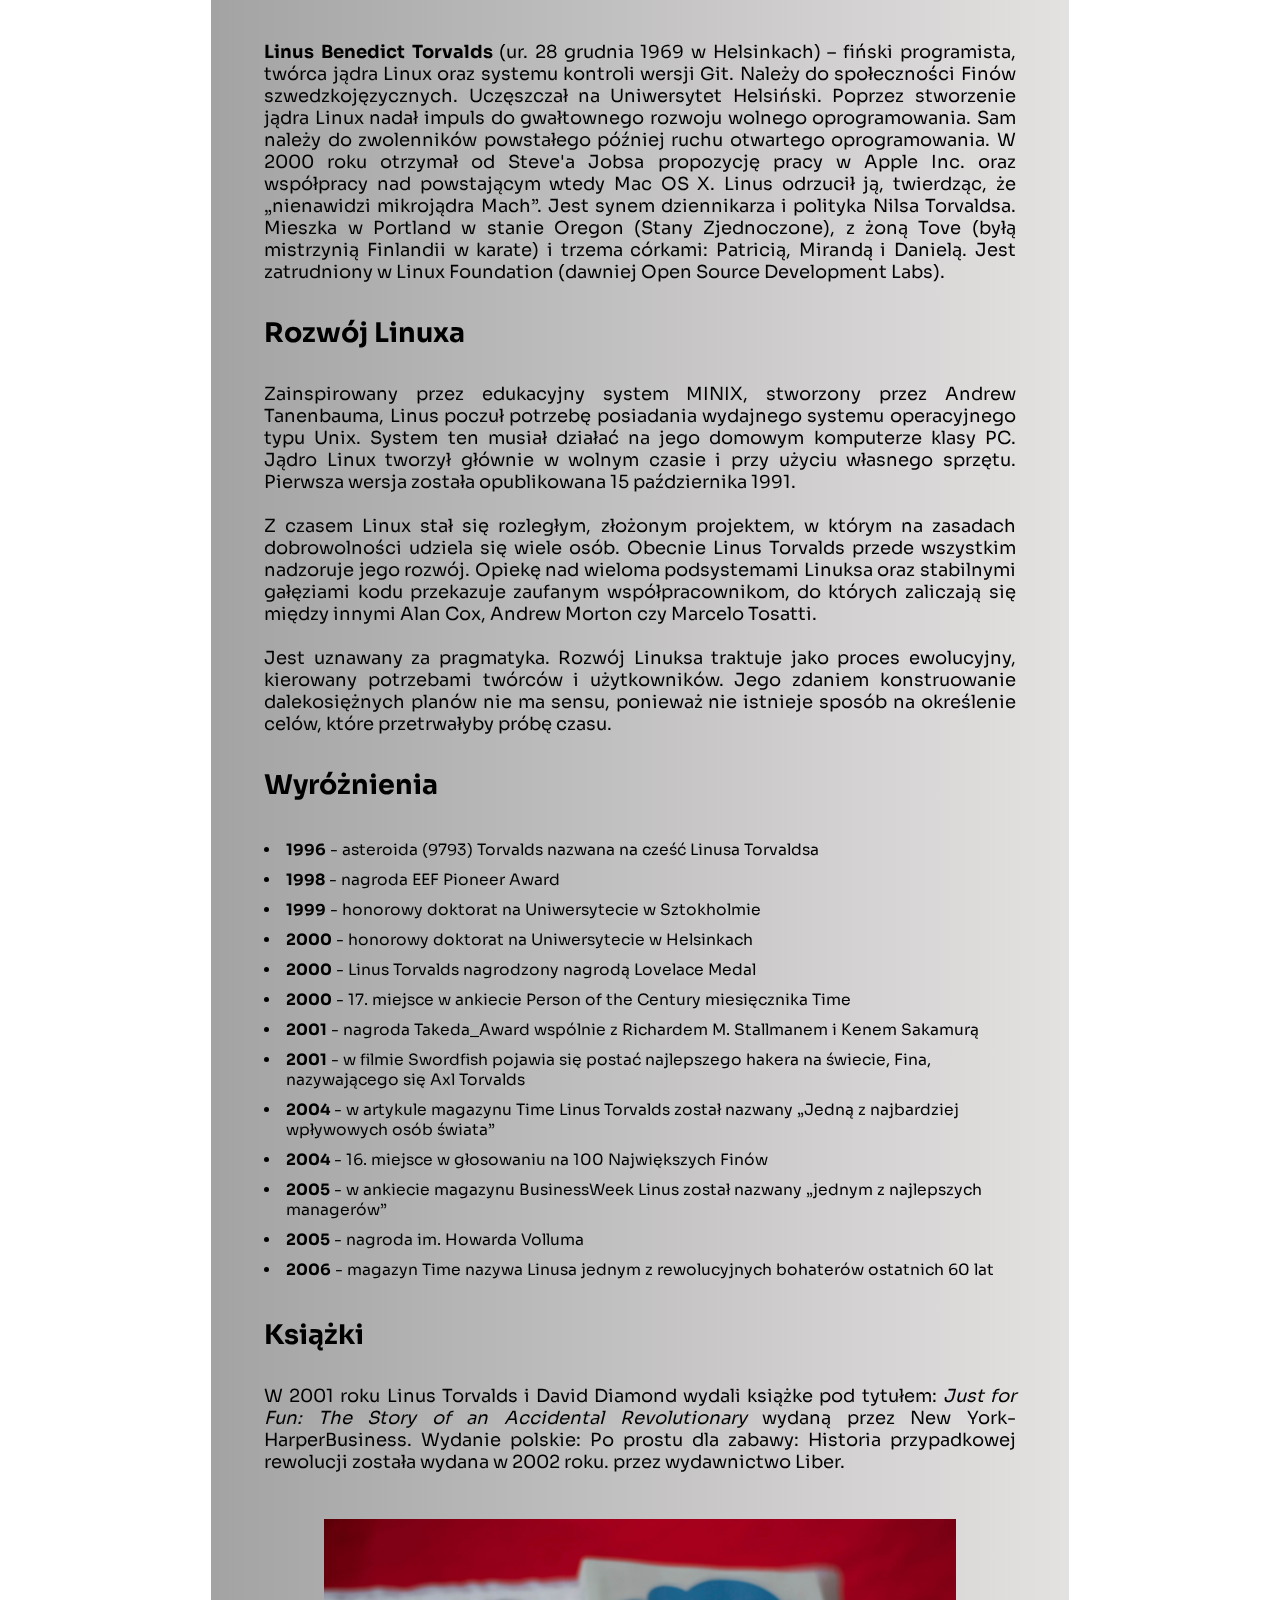
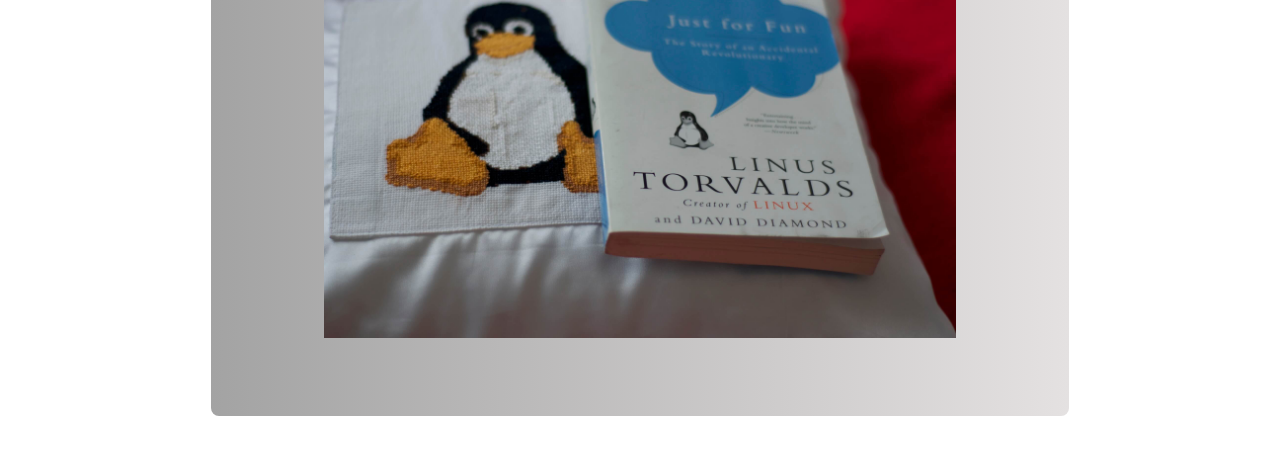
<file: creator.html>
<!DOCTYPE html>
<html lang="pl">

<head>
    <meta charset="UTF-8">
    <meta http-equiv="X-UA-Compatible" content="IE=edge">
    <meta name="viewport" content="width=, initial-scale=1.0">
    <meta name="descrition" content="Poznaj Linuxa!" />
    <meta name="keywords"
        content="Linux, Dlaczego Linux?, Historia, instalacja, Komendy, Terminal, Bash, Twórca, Dystrybucje, Linus Torvalds" />
    <meta name="author" content="Piotr Maliga" />
    <title>Poznaj Linuxa!</title>

    <link rel="stylesheet" href="css/style.css">

    <link rel="icon" type="image/png" href="img/icon/favicon.png">

    <link rel="preconnect" href="https://fonts.googleapis.com">
    <link rel="preconnect" href="https://fonts.gstatic.com" crossorigin>
    <link href="https://fonts.googleapis.com/css2?family=Sora:wght@400;800&display=swap" rel="stylesheet">

    <link rel="stylesheet" href="https://pro.fontawesome.com/releases/v5.10.0/css/all.css"
        integrity="sha384-AYmEC3Yw5cVb3ZcuHtOA93w35dYTsvhLPVnYs9eStHfGJvOvKxVfELGroGkvsg+p" crossorigin="anonymous" />

    <script defer src="js/script.js"></script>
</head>

<body>
    <div class="body__bg-image"></div>

    <nav class="nav">
        <div class="nav__logo">
            <a class="nav__logo-title" href="index.html">Poznaj Linuxa!</a>
        </div>
        <ul class="nav__links">
            <li class="nav__item">
                <a class="nav__link" href="index.html">Dlaczego Linux?</a>
            </li>
            <li class="nav__item">
                <a class="nav__link" href="history.html">Historia</a>
            </li>
            <li class="nav__item">
                <a class="nav__link-active" href="creator.html">Twórca</a>
            </li>
            <li class="nav__item">
                <a class="nav__link" href="distributions.html">Dystrybucje</a>
            </li>
            <li class="nav__item">
                <a class="nav__link" href="installation.html">Instalacja</a>
            </li>
            <li class="nav__item">
                <a class="nav__link" href="commands.html">Komendy</a>
            </li>
        </ul>
        <div class="nav__burger-menu">
            <div class="burger-menu--line1"></div>
            <div class="burger-menu--line2"></div>
            <div class="burger-menu--line3"></div>
        </div>
    </nav>

    <section class="section">
        <div class="section__info-bar">
            <div class="section__info-bar-left">
                <img class="section__info-bar-left-image" src="img/linux.png"
                    alt="Brak zdjęcia zgłoś administratorowi." />
            </div>
            <div class="section__info-bar-right">
                <h1 class="section__info-bar-right-title">Kilka słów o projekcie</h1>
                <p class="section__info-bar-right-text">
                    „Kiedy mówisz „Napisałem program, który wywalił Windows”, ludzie gapią się na ciebie głupkowato i
                    mówią „Hej, dostałem je wraz z systemem, *za darmo*.«“ - Powiedział to Linus Torvalds, twórca
                    Linuxa. Zapraszam do zapoznania się z wirtyną, dzięki której dowiesz sie co to jest Linux i
                    wybierzesz dystrybucję dla siebie!
                </p>
            </div>
            <div style="clear: both"></div>
        </div>

        <div class="section__gallery">
            <div class="section__gallery-slider">
                <div class="section__gallery-item">
                    <img class="section__gallery-image" src="img/gallery/g10.png" id="last"
                        alt="Brak zdjęcia zgłoś administratorowi.">
                </div>
                <div class="section__gallery-item">
                    <img class="section__gallery-image" src="img/gallery/g1.jpg"
                        alt="Brak zdjęcia zgłoś administratorowi.">
                </div>
                <div class="section__gallery-item">
                    <img class="section__gallery-image" src="img/gallery/g2.png"
                        alt="Brak zdjęcia zgłoś administratorowi.">
                </div>
                <div class="section__gallery-item">
                    <img class="section__gallery-image" src="img/gallery/g3.jpg"
                        alt="Brak zdjęcia zgłoś administratorowi.">
                </div>
                <div class="section__gallery-item">
                    <img class="section__gallery-image" src="img/gallery/g4.jpg"
                        alt="Brak zdjęcia zgłoś administratorowi.">
                </div>
                <div class="section__gallery-item">
                    <img class="section__gallery-image" src="img/gallery/g5.jpg"
                        alt="Brak zdjęcia zgłoś administratorowi.">
                </div>
                <div class="section__gallery-item">
                    <img class="section__gallery-image" src="img/gallery/g6.png"
                        alt="Brak zdjęcia zgłoś administratorowi.">
                </div>
                <div class="section__gallery-item">
                    <img class="section__gallery-image" src="img/gallery/g7.png"
                        alt="Brak zdjęcia zgłoś administratorowi.">
                </div>
                <div class="section__gallery-item">
                    <img class="section__gallery-image" src="img/gallery/g8.jpg"
                        alt="Brak zdjęcia zgłoś administratorowi.">
                </div>
                <div class="section__gallery-item">
                    <img class="section__gallery-image" src="img/gallery/g9.png"
                        alt="Brak zdjęcia zgłoś administratorowi.">
                </div>
                <div class="section__gallery-item">
                    <img class="section__gallery-image" src="img/gallery/g10.png"
                        alt="Brak zdjęcia zgłoś administratorowi.">
                </div>
                <div class="section__gallery-item">
                    <img class="section__gallery-image" src="img/gallery/g1.jpg" id="first"
                        alt="Brak zdjęcia zgłoś administratorowi.">
                </div>
            </div>
            <i class="fas fa-chevron-left" id="previous"></i>
            <i class="fas fa-chevron-right" id="next"></i>
        </div>
    </section>

    <article class="article">
        <h1 class="article__main-title">Kim jest twórca Linuxa ?</h1>

        <div class="article__dotted-line"></div>

        <figure>
            <img class="article__image-3" src="img/Linus-Torvalds.jpg" alt="Brak zdjęcia zgłoś administratorowi.">
            <figcaption></figcaption>
        </figure>

        <p class="article__text">
            <b>Linus Benedict Torvalds</b> (ur. 28 grudnia 1969 w Helsinkach) – fiński programista, twórca jądra Linux
            oraz systemu kontroli wersji Git. Należy do społeczności Finów szwedzkojęzycznych. Uczęszczał na Uniwersytet
            Helsiński. Poprzez stworzenie jądra Linux nadał impuls do gwałtownego rozwoju wolnego oprogramowania. Sam
            należy do zwolenników powstałego później ruchu otwartego oprogramowania. W 2000 roku otrzymał od Steve'a
            Jobsa propozycję pracy w Apple Inc. oraz współpracy nad powstającym wtedy Mac OS X. Linus odrzucił ją,
            twierdząc, że „nienawidzi mikrojądra Mach”. Jest synem dziennikarza i polityka Nilsa Torvaldsa. Mieszka w
            Portland w stanie Oregon (Stany Zjednoczone), z żoną Tove (byłą mistrzynią Finlandii w karate) i trzema
            córkami: Patricią, Mirandą i Danielą. Jest zatrudniony w Linux Foundation (dawniej Open Source Development
            Labs).
        </p>

        <div style="clear: both;"></div>

        <h2 class="article__title">Rozwój Linuxa</h2>

        <p class="article__text">
            Zainspirowany przez edukacyjny system MINIX, stworzony przez Andrew Tanenbauma, Linus poczuł potrzebę
            posiadania wydajnego systemu operacyjnego typu Unix. System ten musiał działać na jego domowym komputerze
            klasy PC. Jądro Linux tworzył głównie w wolnym czasie i przy użyciu własnego sprzętu. Pierwsza wersja
            została opublikowana 15 października 1991.
            <br />
            <br />
            Z czasem Linux stał się rozległym, złożonym projektem, w którym na zasadach dobrowolności udziela się wiele
            osób. Obecnie Linus Torvalds przede wszystkim nadzoruje jego rozwój. Opiekę nad wieloma podsystemami Linuksa
            oraz stabilnymi gałęziami kodu przekazuje zaufanym współpracownikom, do których zaliczają się między innymi
            Alan Cox, Andrew Morton czy Marcelo Tosatti.
            <br />
            <br />
            Jest uznawany za pragmatyka. Rozwój Linuksa traktuje jako proces ewolucyjny, kierowany potrzebami twórców i
            użytkowników. Jego zdaniem konstruowanie dalekosiężnych planów nie ma sensu, ponieważ nie istnieje sposób na
            określenie celów, które przetrwałyby próbę czasu.
        </p>

        <h2 class="article__title">Wyróżnienia</h2>

        <ul class="article__list">
            <li class="article__list-item">
                <b>1996</b> - asteroida (9793) Torvalds nazwana na cześć Linusa Torvaldsa
            </li>
            <li class="article__list-item">
                <b>1998</b> - nagroda EEF Pioneer Award
            </li>
            <li class="article__list-item">
                <b>1999</b> - honorowy doktorat na Uniwersytecie w Sztokholmie
            </li>
            <li class="article__list-item">
                <b>2000</b> - honorowy doktorat na Uniwersytecie w Helsinkach
            </li>
            <li class="article__list-item">
                <b>2000</b> - Linus Torvalds nagrodzony nagrodą Lovelace Medal
            </li>
            <li class="article__list-item">
                <b>2000</b> - 17. miejsce w ankiecie Person of the Century miesięcznika Time
            </li>
            <li class="article__list-item">
                <b>2001</b> - nagroda Takeda_Award wspólnie z Richardem M. Stallmanem i Kenem Sakamurą
            </li>
            <li class="article__list-item">
                <b>2001</b> - w filmie Swordfish pojawia się postać najlepszego hakera na świecie, Fina, nazywającego
                się Axl Torvalds
            </li>
            <li class="article__list-item">
                <b>2004</b> - w artykule magazynu Time Linus Torvalds został nazwany „Jedną z najbardziej wpływowych
                osób świata”
            </li>
            <li class="article__list-item">
                <b>2004</b> - 16. miejsce w głosowaniu na 100 Największych Finów
            </li>
            <li class="article__list-item">
                <b>2005</b> - w ankiecie magazynu BusinessWeek Linus został nazwany „jednym z najlepszych managerów”
            </li>
            <li class="article__list-item">
                <b>2005</b> - nagroda im. Howarda Volluma
            </li>
            <li class="article__list-item">
                <b>2006</b> - magazyn Time nazywa Linusa jednym z rewolucyjnych bohaterów ostatnich 60 lat
            </li>
        </ul>

        <h2 class="article__title">Książki</h2>

        <p class="article__text">
            W 2001 roku Linus Torvalds i David Diamond wydali książke pod tytułem: <em>Just for Fun: The Story of an
                Accidental Revolutionary</em> wydaną przez New York- HarperBusiness. Wydanie polskie: Po prostu dla
            zabawy: Historia przypadkowej rewolucji została wydana w 2002 roku. przez wydawnictwo Liber.
        </p>

        <figure>
            <img class="article__image" src="img/just-for-fun.jpg" alt="Brak zdjęcia zgłoś administratorowi.">
            <figcaption></figcaption>
        </figure>

    </article>

    <footer class="footer">
        <p class="footer__text">
            Poznaj Linuxa!- najlepsze darmowe forum o Linuxie. Strona w sieci od 2021r. &copy; Wszelkie prawa
            zastrzeżone.
        </p>
    </footer>
</body>

</html>
</file>
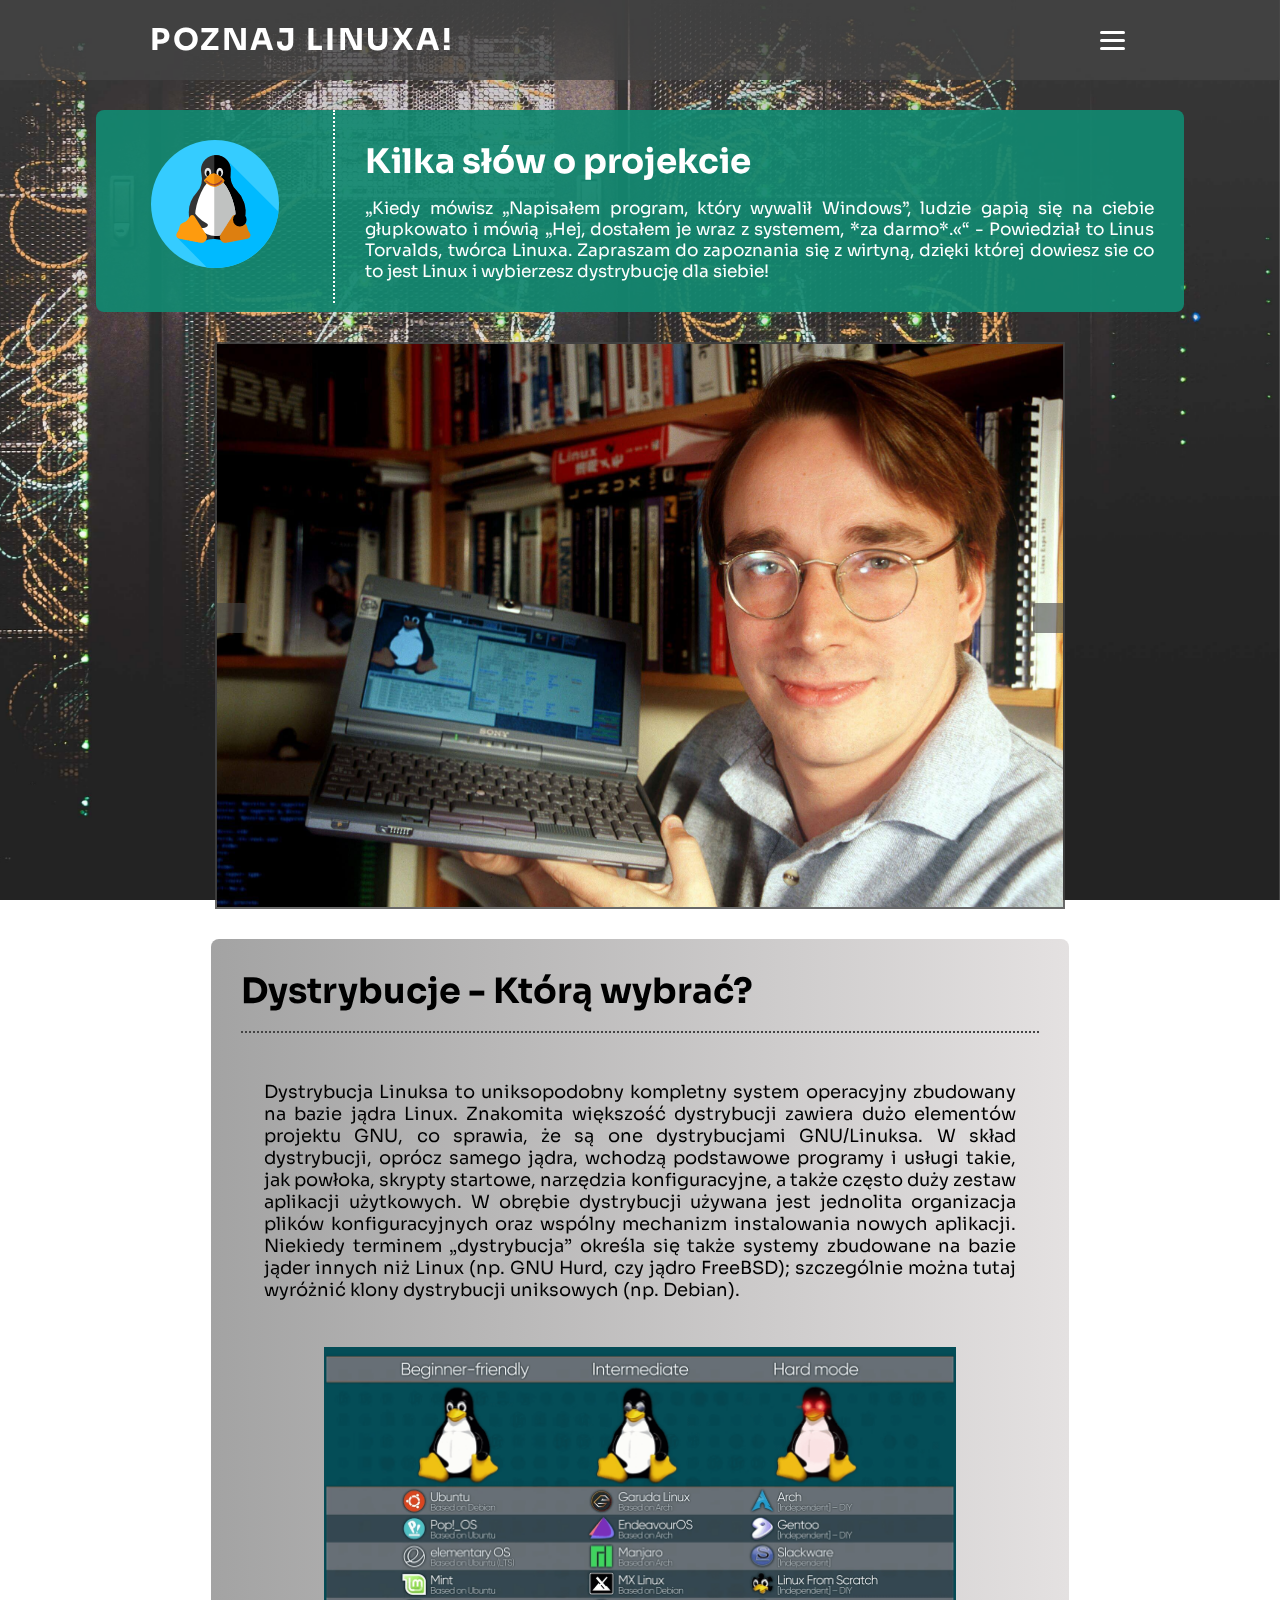
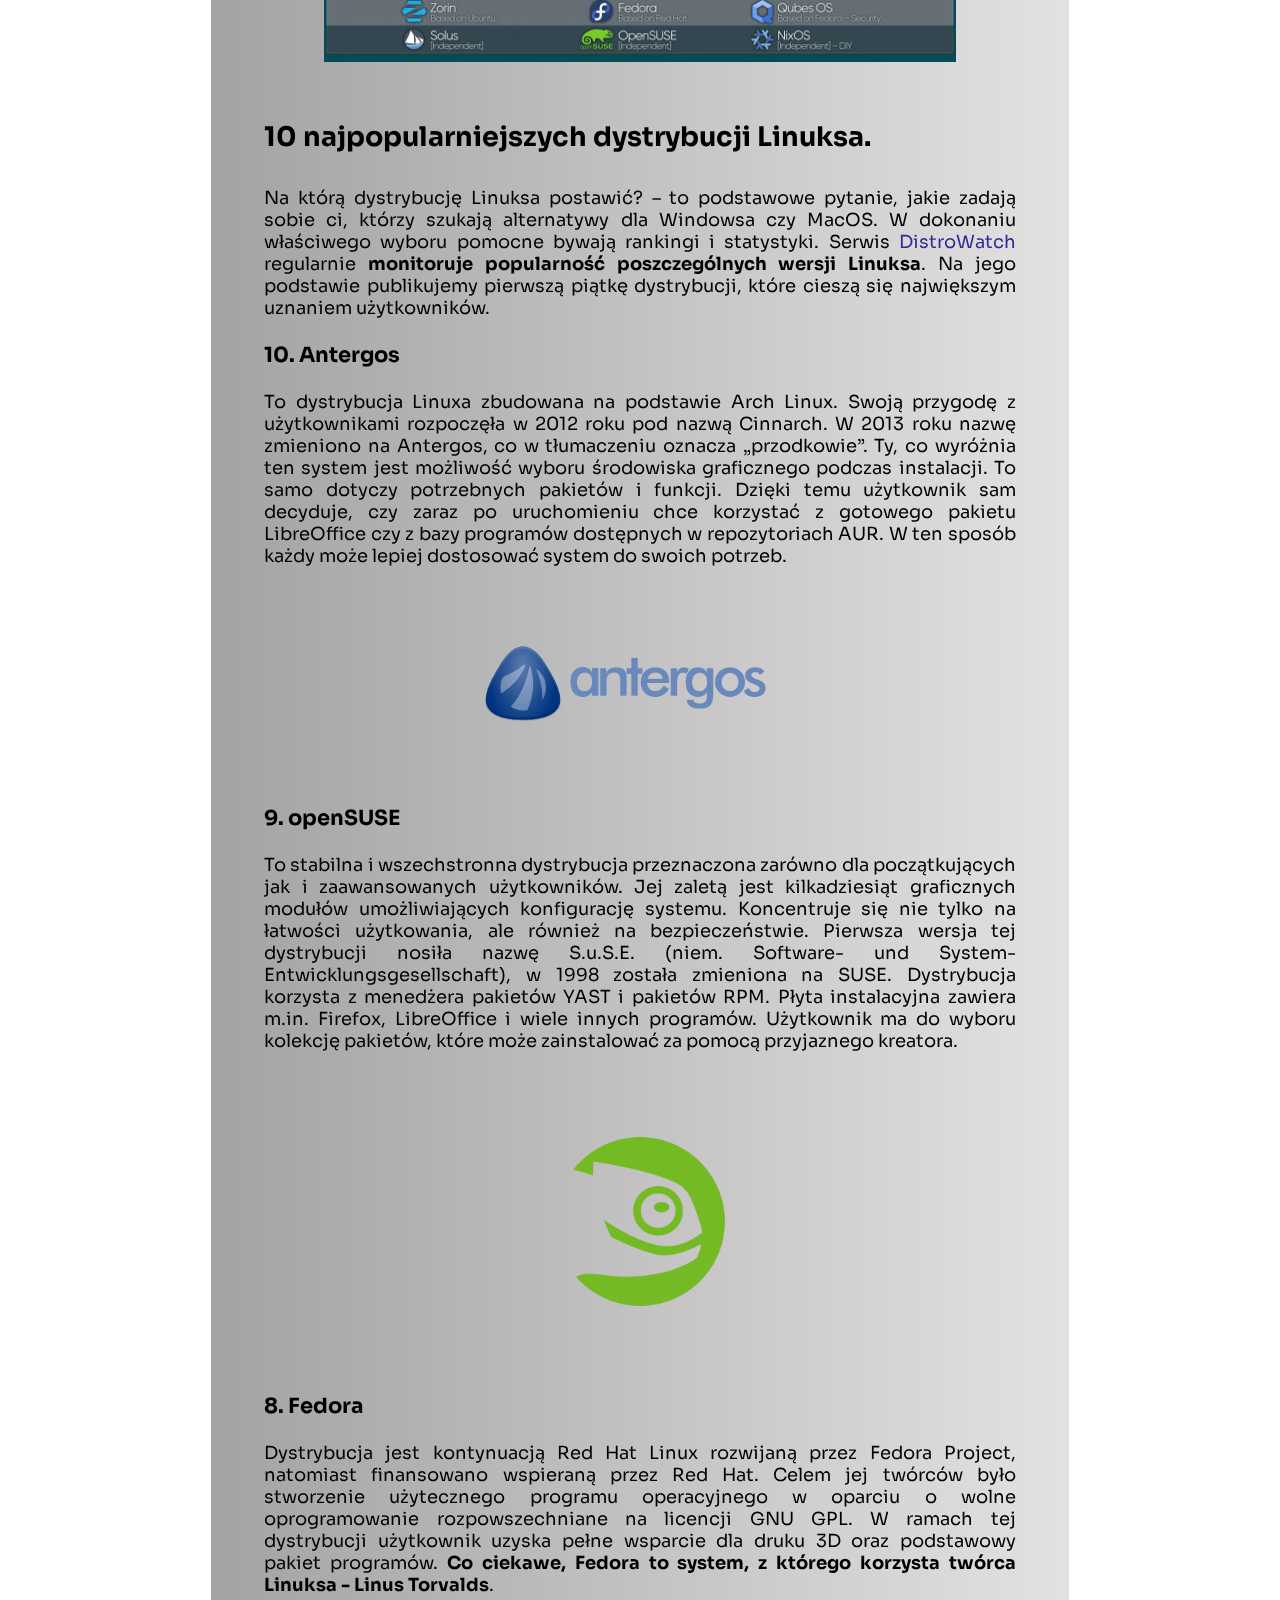
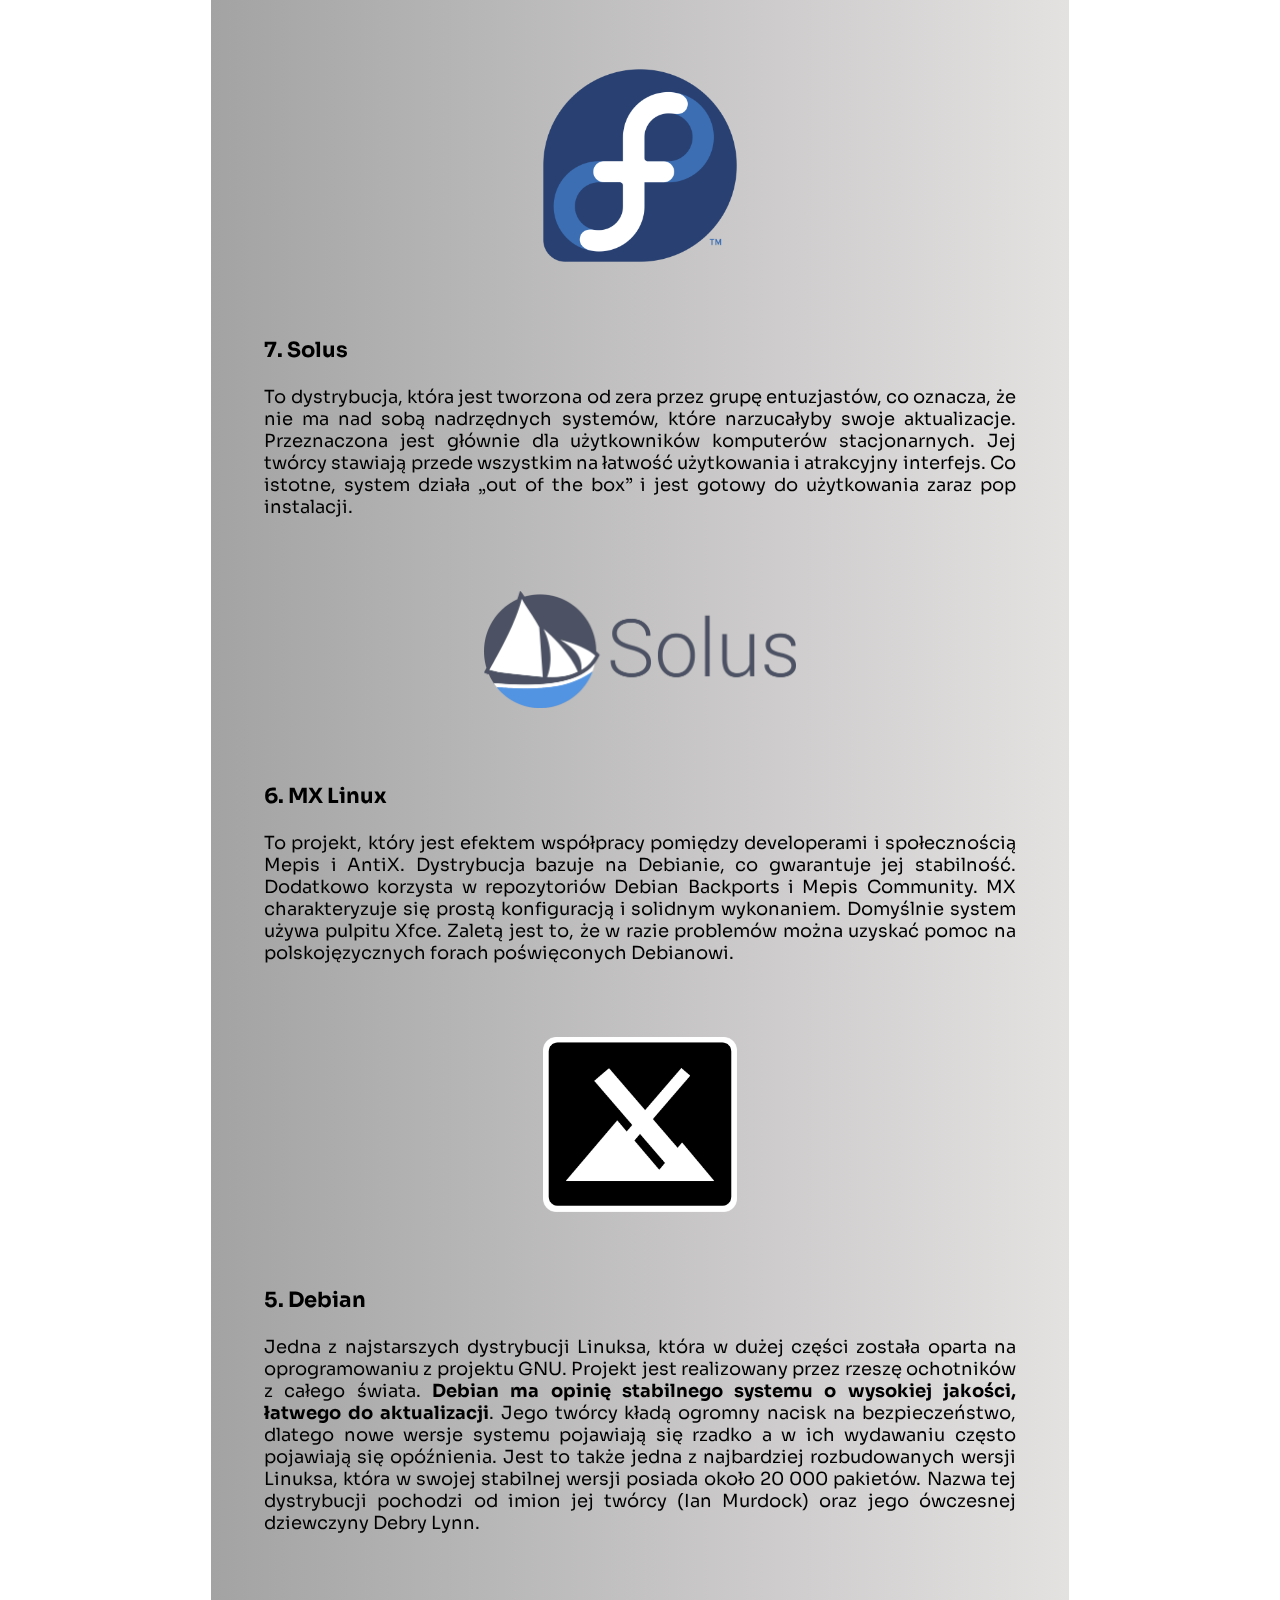
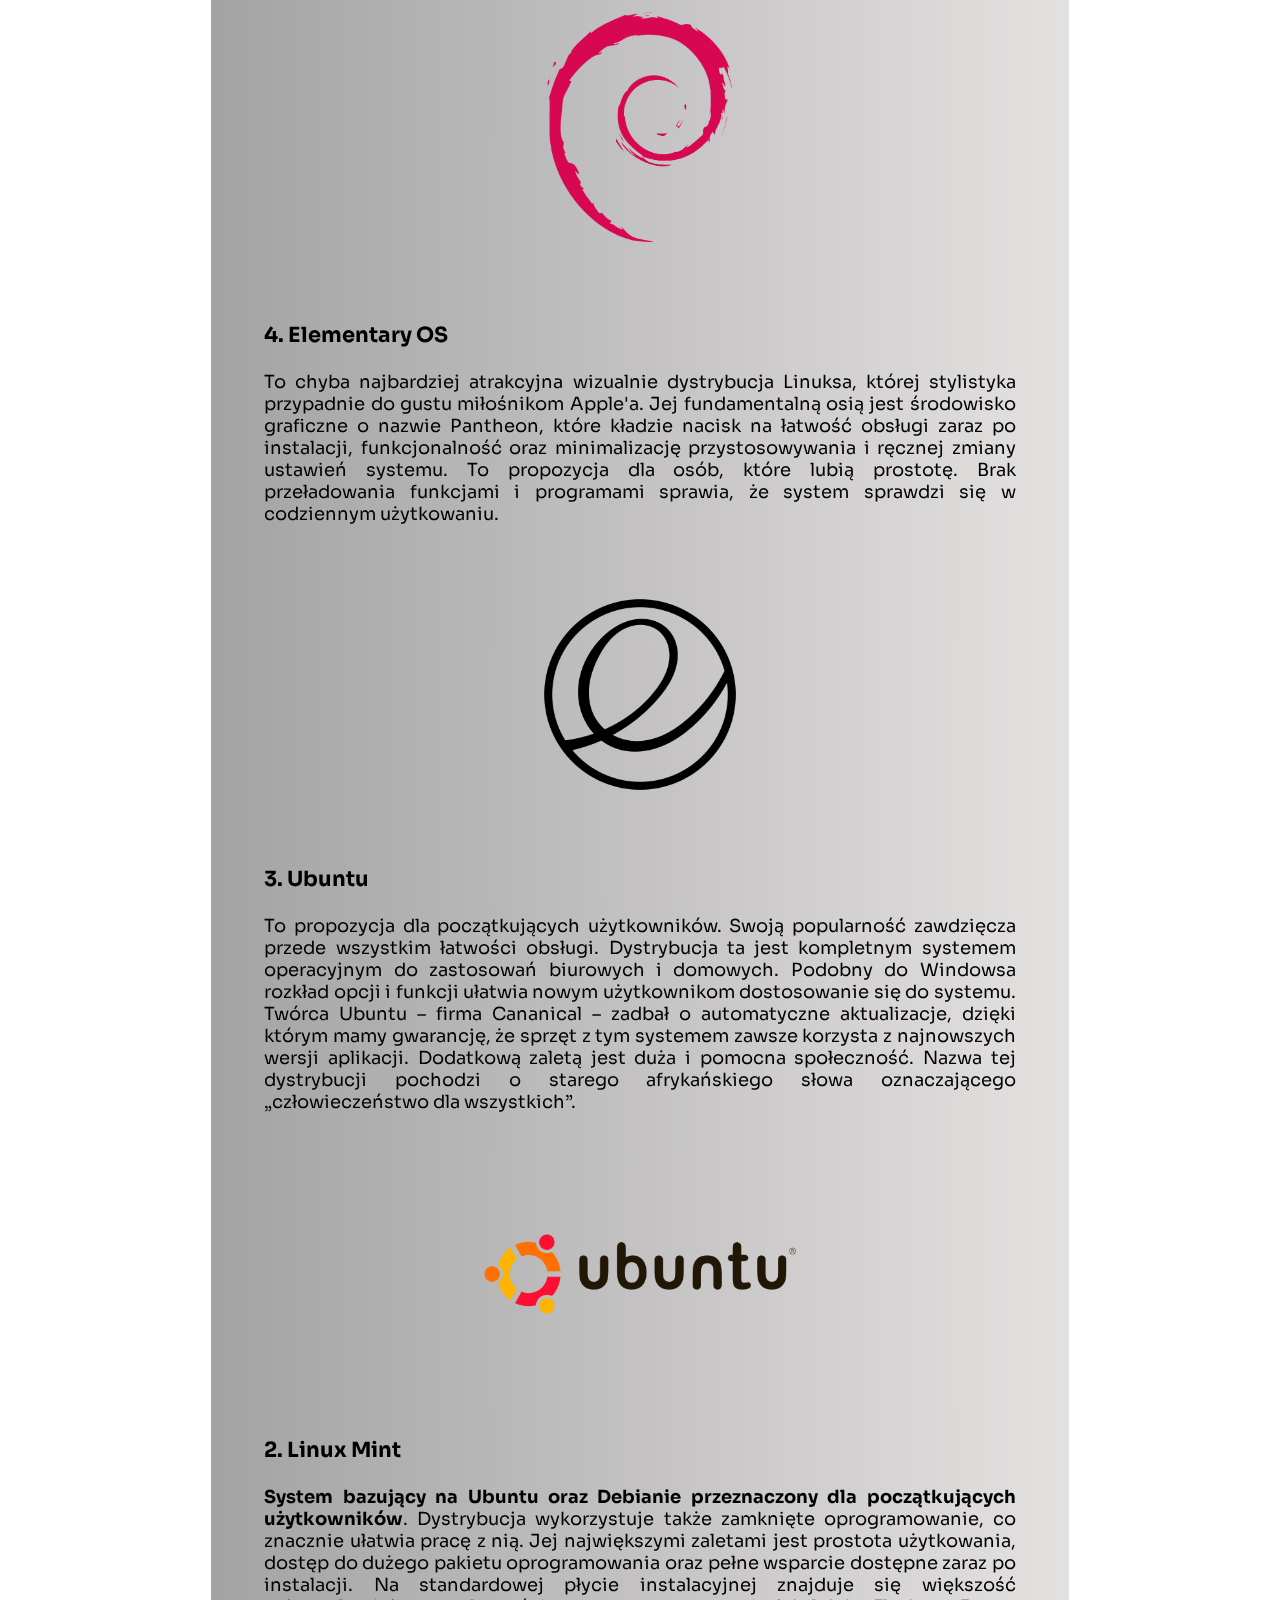
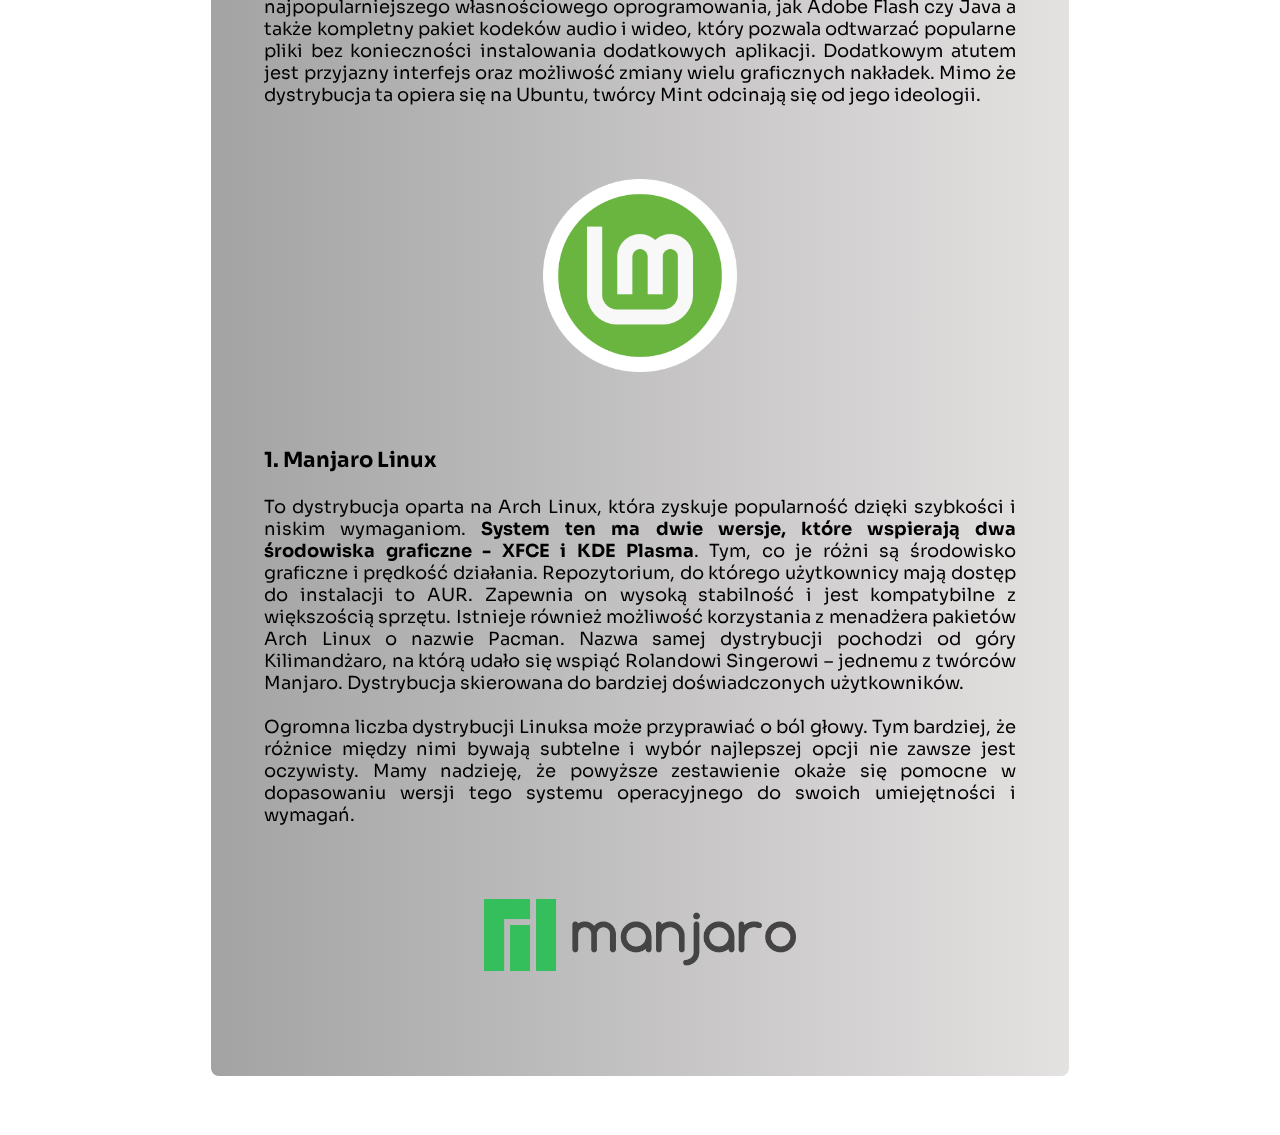
<file: distributions.html>
<!DOCTYPE html>
<html lang="pl">

<head>
    <meta charset="UTF-8">
    <meta http-equiv="X-UA-Compatible" content="IE=edge">
    <meta name="viewport" content="width=, initial-scale=1.0">
    <meta name="descrition" content="Poznaj Linuxa!" />
    <meta name="keywords"
        content="Linux, Dlaczego Linux?, Historia, instalacja, Komendy, Terminal, Bash, Twórca, Dystrybucje, Linus Torvalds" />
    <meta name="author" content="Piotr Maliga" />
    <title>Poznaj Linuxa!</title>

    <link rel="stylesheet" href="css/style.css">

    <link rel="icon" type="image/png" href="img/icon/favicon.png">

    <link rel="preconnect" href="https://fonts.googleapis.com">
    <link rel="preconnect" href="https://fonts.gstatic.com" crossorigin>
    <link href="https://fonts.googleapis.com/css2?family=Sora:wght@400;800&display=swap" rel="stylesheet">

    <link rel="stylesheet" href="https://pro.fontawesome.com/releases/v5.10.0/css/all.css"
        integrity="sha384-AYmEC3Yw5cVb3ZcuHtOA93w35dYTsvhLPVnYs9eStHfGJvOvKxVfELGroGkvsg+p" crossorigin="anonymous" />

    <script defer src="js/script.js"></script>
</head>

<body>
    <div class="body__bg-image"></div>

    <nav class="nav">
        <div class="nav__logo">
            <a class="nav__logo-title" href="index.html">Poznaj Linuxa!</a>
        </div>
        <ul class="nav__links">
            <li class="nav__item">
                <a class="nav__link" href="index.html">Dlaczego Linux?</a>
            </li>
            <li class="nav__item">
                <a class="nav__link" href="history.html">Historia</a>
            </li>
            <li class="nav__item">
                <a class="nav__link" href="creator.html">Twórca</a>
            </li>
            <li class="nav__item">
                <a class="nav__link-active" href="distributions.html">Dystrybucje</a>
            </li>
            <li class="nav__item">
                <a class="nav__link" href="installation.html">Instalacja</a>
            </li>
            <li class="nav__item">
                <a class="nav__link" href="commands.html">Komendy</a>
            </li>
        </ul>
        <div class="nav__burger-menu">
            <div class="burger-menu--line1"></div>
            <div class="burger-menu--line2"></div>
            <div class="burger-menu--line3"></div>
        </div>
    </nav>

    <section class="section">
        <div class="section__info-bar">
            <div class="section__info-bar-left">
                <img class="section__info-bar-left-image" src="img/linux.png"
                    alt="Brak zdjęcia zgłoś administratorowi." />
            </div>
            <div class="section__info-bar-right">
                <h1 class="section__info-bar-right-title">Kilka słów o projekcie</h1>
                <p class="section__info-bar-right-text">
                    „Kiedy mówisz „Napisałem program, który wywalił Windows”, ludzie gapią się na ciebie głupkowato i
                    mówią „Hej, dostałem je wraz z systemem, *za darmo*.«“ - Powiedział to Linus Torvalds, twórca
                    Linuxa. Zapraszam do zapoznania się z wirtyną, dzięki której dowiesz sie co to jest Linux i
                    wybierzesz dystrybucję dla siebie!
                </p>
            </div>
            <div style="clear: both"></div>
        </div>

        <div class="section__gallery">
            <div class="section__gallery-slider">
                <div class="section__gallery-item">
                    <img class="section__gallery-image" src="img/gallery/g10.png" id="last"
                        alt="Brak zdjęcia zgłoś administratorowi.">
                </div>
                <div class="section__gallery-item">
                    <img class="section__gallery-image" src="img/gallery/g1.jpg"
                        alt="Brak zdjęcia zgłoś administratorowi.">
                </div>
                <div class="section__gallery-item">
                    <img class="section__gallery-image" src="img/gallery/g2.png"
                        alt="Brak zdjęcia zgłoś administratorowi.">
                </div>
                <div class="section__gallery-item">
                    <img class="section__gallery-image" src="img/gallery/g3.jpg"
                        alt="Brak zdjęcia zgłoś administratorowi.">
                </div>
                <div class="section__gallery-item">
                    <img class="section__gallery-image" src="img/gallery/g4.jpg"
                        alt="Brak zdjęcia zgłoś administratorowi.">
                </div>
                <div class="section__gallery-item">
                    <img class="section__gallery-image" src="img/gallery/g5.jpg"
                        alt="Brak zdjęcia zgłoś administratorowi.">
                </div>
                <div class="section__gallery-item">
                    <img class="section__gallery-image" src="img/gallery/g6.png"
                        alt="Brak zdjęcia zgłoś administratorowi.">
                </div>
                <div class="section__gallery-item">
                    <img class="section__gallery-image" src="img/gallery/g7.png"
                        alt="Brak zdjęcia zgłoś administratorowi.">
                </div>
                <div class="section__gallery-item">
                    <img class="section__gallery-image" src="img/gallery/g8.jpg"
                        alt="Brak zdjęcia zgłoś administratorowi.">
                </div>
                <div class="section__gallery-item">
                    <img class="section__gallery-image" src="img/gallery/g9.png"
                        alt="Brak zdjęcia zgłoś administratorowi.">
                </div>
                <div class="section__gallery-item">
                    <img class="section__gallery-image" src="img/gallery/g10.png"
                        alt="Brak zdjęcia zgłoś administratorowi.">
                </div>
                <div class="section__gallery-item">
                    <img class="section__gallery-image" src="img/gallery/g1.jpg" id="first"
                        alt="Brak zdjęcia zgłoś administratorowi.">
                </div>
            </div>
            <i class="fas fa-chevron-left" id="previous"></i>
            <i class="fas fa-chevron-right" id="next"></i>
        </div>
    </section>

    <article class="article">
        <h1 class="article__main-title">Dystrybucje - Którą wybrać?</h1>

        <div class="article__dotted-line"></div>

        <p class="article__text">
            Dystrybucja Linuksa to uniksopodobny kompletny system operacyjny zbudowany na bazie jądra Linux. Znakomita
            większość dystrybucji zawiera dużo elementów projektu GNU, co sprawia, że są one dystrybucjami GNU/Linuksa.
            W skład dystrybucji, oprócz samego jądra, wchodzą podstawowe programy i usługi takie, jak powłoka, skrypty
            startowe, narzędzia konfiguracyjne, a także często duży zestaw aplikacji użytkowych. W obrębie dystrybucji
            używana jest jednolita organizacja plików konfiguracyjnych oraz wspólny mechanizm instalowania nowych
            aplikacji. Niekiedy terminem „dystrybucja” określa się także systemy zbudowane na bazie jąder innych niż
            Linux (np. GNU Hurd, czy jądro FreeBSD); szczególnie można tutaj wyróżnić klony dystrybucji uniksowych (np.
            Debian).
        </p>

        <figure>
            <img class="article__image" src="img/tab.png" alt="Brak zdjęcia zgłoś administratorowi.">
            <figcaption></figcaption>
        </figure>

        <h2 class="article__title">10 najpopularniejszych dystrybucji Linuksa.</h2>

        <p class="article__text">
            Na którą dystrybucję Linuksa postawić? – to podstawowe pytanie, jakie zadają sobie ci, którzy szukają
            alternatywy dla Windowsa czy MacOS. W dokonaniu właściwego wyboru pomocne bywają rankingi i statystyki.
            Serwis <a class="article__links" href="https://distrowatch.com/" target="_blank">DistroWatch</a> regularnie
            <b>monitoruje popularność poszczególnych wersji Linuksa</b>. Na jego podstawie publikujemy pierwszą piątkę
            dystrybucji, które cieszą się największym uznaniem użytkowników.
        </p>

        <h3 class="article__title-smaller">10. Antergos</h3>

        <p class="article__text">
            To dystrybucja Linuxa zbudowana na podstawie Arch Linux. Swoją przygodę z użytkownikami rozpoczęła w 2012
            roku pod nazwą Cinnarch. W 2013 roku nazwę zmieniono na Antergos, co w tłumaczeniu oznacza „przodkowie”. Ty,
            co wyróżnia ten system jest możliwość wyboru środowiska graficznego podczas instalacji. To samo dotyczy
            potrzebnych pakietów i funkcji. Dzięki temu użytkownik sam decyduje, czy zaraz po uruchomieniu chce
            korzystać z gotowego pakietu LibreOffice czy z bazy programów dostępnych w repozytoriach AUR. W ten sposób
            każdy może lepiej dostosować system do swoich potrzeb.
        </p>

        <figure>
            <img class="article__image-logo" src="img/logos/Antergos.png" alt="Brak zdjęcia zgłoś administratorowi.">
            <figcaption></figcaption>
        </figure>

        <h3 class="article__title-smaller">9. openSUSE</h3>

        <p class="article__text">
            To stabilna i wszechstronna dystrybucja przeznaczona zarówno dla początkujących jak i zaawansowanych
            użytkowników. Jej zaletą jest kilkadziesiąt graficznych modułów umożliwiających konfigurację systemu.
            Koncentruje się nie tylko na łatwości użytkowania, ale również na bezpieczeństwie. Pierwsza wersja tej
            dystrybucji nosiła nazwę S.u.S.E. (niem. Software- und System-Entwicklungsgesellschaft), w 1998 została
            zmieniona na SUSE. Dystrybucja korzysta z menedżera pakietów YAST i pakietów RPM. Płyta instalacyjna zawiera
            m.in. Firefox, LibreOffice i wiele innych programów. Użytkownik ma do wyboru kolekcję pakietów, które może
            zainstalować za pomocą przyjaznego kreatora.
        </p>

        <figure>
            <img class="article__image-logo-2" src="img/logos/OpenSUSE.png" alt="Brak zdjęcia zgłoś administratorowi.">
            <figcaption></figcaption>
        </figure>

        <h3 class="article__title-smaller">8. Fedora</h3>

        <p class="article__text">
            Dystrybucja jest kontynuacją Red Hat Linux rozwijaną przez Fedora Project, natomiast finansowano wspieraną
            przez Red Hat. Celem jej twórców było stworzenie użytecznego programu operacyjnego w oparciu o wolne
            oprogramowanie rozpowszechniane na licencji GNU GPL. W ramach tej dystrybucji użytkownik uzyska pełne
            wsparcie dla druku 3D oraz podstawowy pakiet programów. <b>Co ciekawe, Fedora to system, z którego korzysta
                twórca Linuksa - Linus Torvalds</b>.
        </p>

        <figure>
            <img class="article__image-logo-2" src="img/logos/Fedora.png" alt="Brak zdjęcia zgłoś administratorowi.">
            <figcaption></figcaption>
        </figure>

        <h3 class="article__title-smaller">7. Solus</h3>

        <p class="article__text">
            To dystrybucja, która jest tworzona od zera przez grupę entuzjastów, co oznacza, że nie ma nad sobą
            nadrzędnych systemów, które narzucałyby swoje aktualizacje. Przeznaczona jest głównie dla użytkowników
            komputerów stacjonarnych. Jej twórcy stawiają przede wszystkim na łatwość użytkowania i atrakcyjny
            interfejs. Co istotne, system działa „out of the box” i jest gotowy do użytkowania zaraz pop instalacji.
        </p>

        <figure>
            <img class="article__image-logo" src="img/logos/Solus.png" alt="Brak zdjęcia zgłoś administratorowi.">
            <figcaption></figcaption>
        </figure>

        <h3 class="article__title-smaller">6. MX Linux</h3>

        <p class="article__text">
            To projekt, który jest efektem współpracy pomiędzy developerami i społecznością Mepis i AntiX. Dystrybucja
            bazuje na Debianie, co gwarantuje jej stabilność. Dodatkowo korzysta w repozytoriów Debian Backports i Mepis
            Community. MX charakteryzuje się prostą konfiguracją i solidnym wykonaniem. Domyślnie system używa pulpitu
            Xfce. Zaletą jest to, że w razie problemów można uzyskać pomoc na polskojęzycznych forach poświęconych
            Debianowi.
        </p>

        <figure>
            <img class="article__image-logo-2" src="img/logos/MX_Linux.png" alt="Brak zdjęcia zgłoś administratorowi.">
            <figcaption></figcaption>
        </figure>

        <h3 class="article__title-smaller">5. Debian</h3>

        <p class="article__text">
            Jedna z najstarszych dystrybucji Linuksa, która w dużej części została oparta na oprogramowaniu z projektu
            GNU. Projekt jest realizowany przez rzeszę ochotników z całego świata. <b>Debian ma opinię stabilnego
                systemu o wysokiej jakości, łatwego do aktualizacji</b>. Jego twórcy kładą ogromny nacisk na
            bezpieczeństwo, dlatego nowe wersje systemu pojawiają się rzadko a w ich wydawaniu często pojawiają się
            opóźnienia. Jest to także jedna z najbardziej rozbudowanych wersji Linuksa, która w swojej stabilnej wersji
            posiada około 20 000 pakietów. Nazwa tej dystrybucji pochodzi od imion jej twórcy (Ian Murdock) oraz jego
            ówczesnej dziewczyny Debry Lynn.
        </p>

        <figure>
            <img class="article__image-logo-2" src="img/logos/Debian.png" alt="Brak zdjęcia zgłoś administratorowi.">
            <figcaption></figcaption>
        </figure>

        <h3 class="article__title-smaller">4. Elementary OS</h3>

        <p class="article__text">
            To chyba najbardziej atrakcyjna wizualnie dystrybucja Linuksa, której stylistyka przypadnie do gustu
            miłośnikom Apple'a. Jej fundamentalną osią jest środowisko graficzne o nazwie Pantheon, które kładzie nacisk
            na łatwość obsługi zaraz po instalacji, funkcjonalność oraz minimalizację przystosowywania i ręcznej zmiany
            ustawień systemu. To propozycja dla osób, które lubią prostotę. Brak przeładowania funkcjami i programami
            sprawia, że system sprawdzi się w codziennym użytkowaniu.
        </p>

        <figure>
            <img class="article__image-logo-2" src="img/logos/Elementary-OS.png"
                alt="Brak zdjęcia zgłoś administratorowi.">
            <figcaption></figcaption>
        </figure>

        <h3 class="article__title-smaller">3. Ubuntu</h3>

        <p class="article__text">
            To propozycja dla początkujących użytkowników. Swoją popularność zawdzięcza przede wszystkim łatwości
            obsługi. Dystrybucja ta jest kompletnym systemem operacyjnym do zastosowań biurowych i domowych. Podobny do
            Windowsa rozkład opcji i funkcji ułatwia nowym użytkownikom dostosowanie się do systemu. Twórca Ubuntu –
            firma Cananical – zadbał o automatyczne aktualizacje, dzięki którym mamy gwarancję, że sprzęt z tym systemem
            zawsze korzysta z najnowszych wersji aplikacji. Dodatkową zaletą jest duża i pomocna społeczność. Nazwa tej
            dystrybucji pochodzi o starego afrykańskiego słowa oznaczającego „człowieczeństwo dla wszystkich”.
        </p>

        <figure>
            <img class="article__image-logo" src="img/logos/Ubuntu.png" alt="Brak zdjęcia zgłoś administratorowi.">
            <figcaption></figcaption>
        </figure>

        <h3 class="article__title-smaller">2. Linux Mint</h3>

        <p class="article__text">
            <b>System bazujący na Ubuntu oraz Debianie przeznaczony dla początkujących użytkowników</b>. Dystrybucja
            wykorzystuje także zamknięte oprogramowanie, co znacznie ułatwia pracę z nią. Jej największymi zaletami jest
            prostota użytkowania, dostęp do dużego pakietu oprogramowania oraz pełne wsparcie dostępne zaraz po
            instalacji. Na standardowej płycie instalacyjnej znajduje się większość najpopularniejszego własnościowego
            oprogramowania, jak Adobe Flash czy Java a także kompletny pakiet kodeków audio i wideo, który pozwala
            odtwarzać popularne pliki bez konieczności instalowania dodatkowych aplikacji. Dodatkowym atutem jest
            przyjazny interfejs oraz możliwość zmiany wielu graficznych nakładek. Mimo że dystrybucja ta opiera się na
            Ubuntu, twórcy Mint odcinają się od jego ideologii.
        </p>

        <figure>
            <img class="article__image-logo-2" src="img/logos/Linux_Mint.png"
                alt="Brak zdjęcia zgłoś administratorowi.">
            <figcaption></figcaption>
        </figure>

        <h3 class="article__title-smaller">1. Manjaro Linux</h3>

        <p class="article__text">
            To dystrybucja oparta na Arch Linux, która zyskuje popularność dzięki szybkości i niskim wymaganiom.
            <b>System ten ma dwie wersje, które wspierają dwa środowiska graficzne - XFCE i KDE Plasma</b>. Tym, co je
            różni są środowisko graficzne i prędkość działania. Repozytorium, do którego użytkownicy mają dostęp do
            instalacji to AUR. Zapewnia on wysoką stabilność i jest kompatybilne z większością sprzętu. Istnieje również
            możliwość korzystania z menadżera pakietów Arch Linux o nazwie Pacman. Nazwa samej dystrybucji pochodzi od
            góry Kilimandżaro, na którą udało się wspiąć Rolandowi Singerowi – jednemu z twórców Manjaro. Dystrybucja
            skierowana do bardziej doświadczonych użytkowników.
            <br />
            <br />
            Ogromna liczba dystrybucji Linuksa może przyprawiać o ból głowy. Tym bardziej, że różnice między nimi bywają
            subtelne i wybór najlepszej opcji nie zawsze jest oczywisty. Mamy nadzieję, że powyższe zestawienie okaże
            się pomocne w dopasowaniu wersji tego systemu operacyjnego do swoich umiejętności i wymagań.
        </p>

        <figure>
            <img class="article__image-logo" src="img/logos/Manjaro-Linux.png"
                alt="Brak zdjęcia zgłoś administratorowi.">
            <figcaption></figcaption>
        </figure>
    </article>

    <footer class="footer">
        <p class="footer__text">
            Poznaj Linuxa!- najlepsze darmowe forum o Linuxie. Strona w sieci od 2021r. &copy; Wszelkie prawa
            zastrzeżone.
        </p>
    </footer>
</body>

</html>
</file>
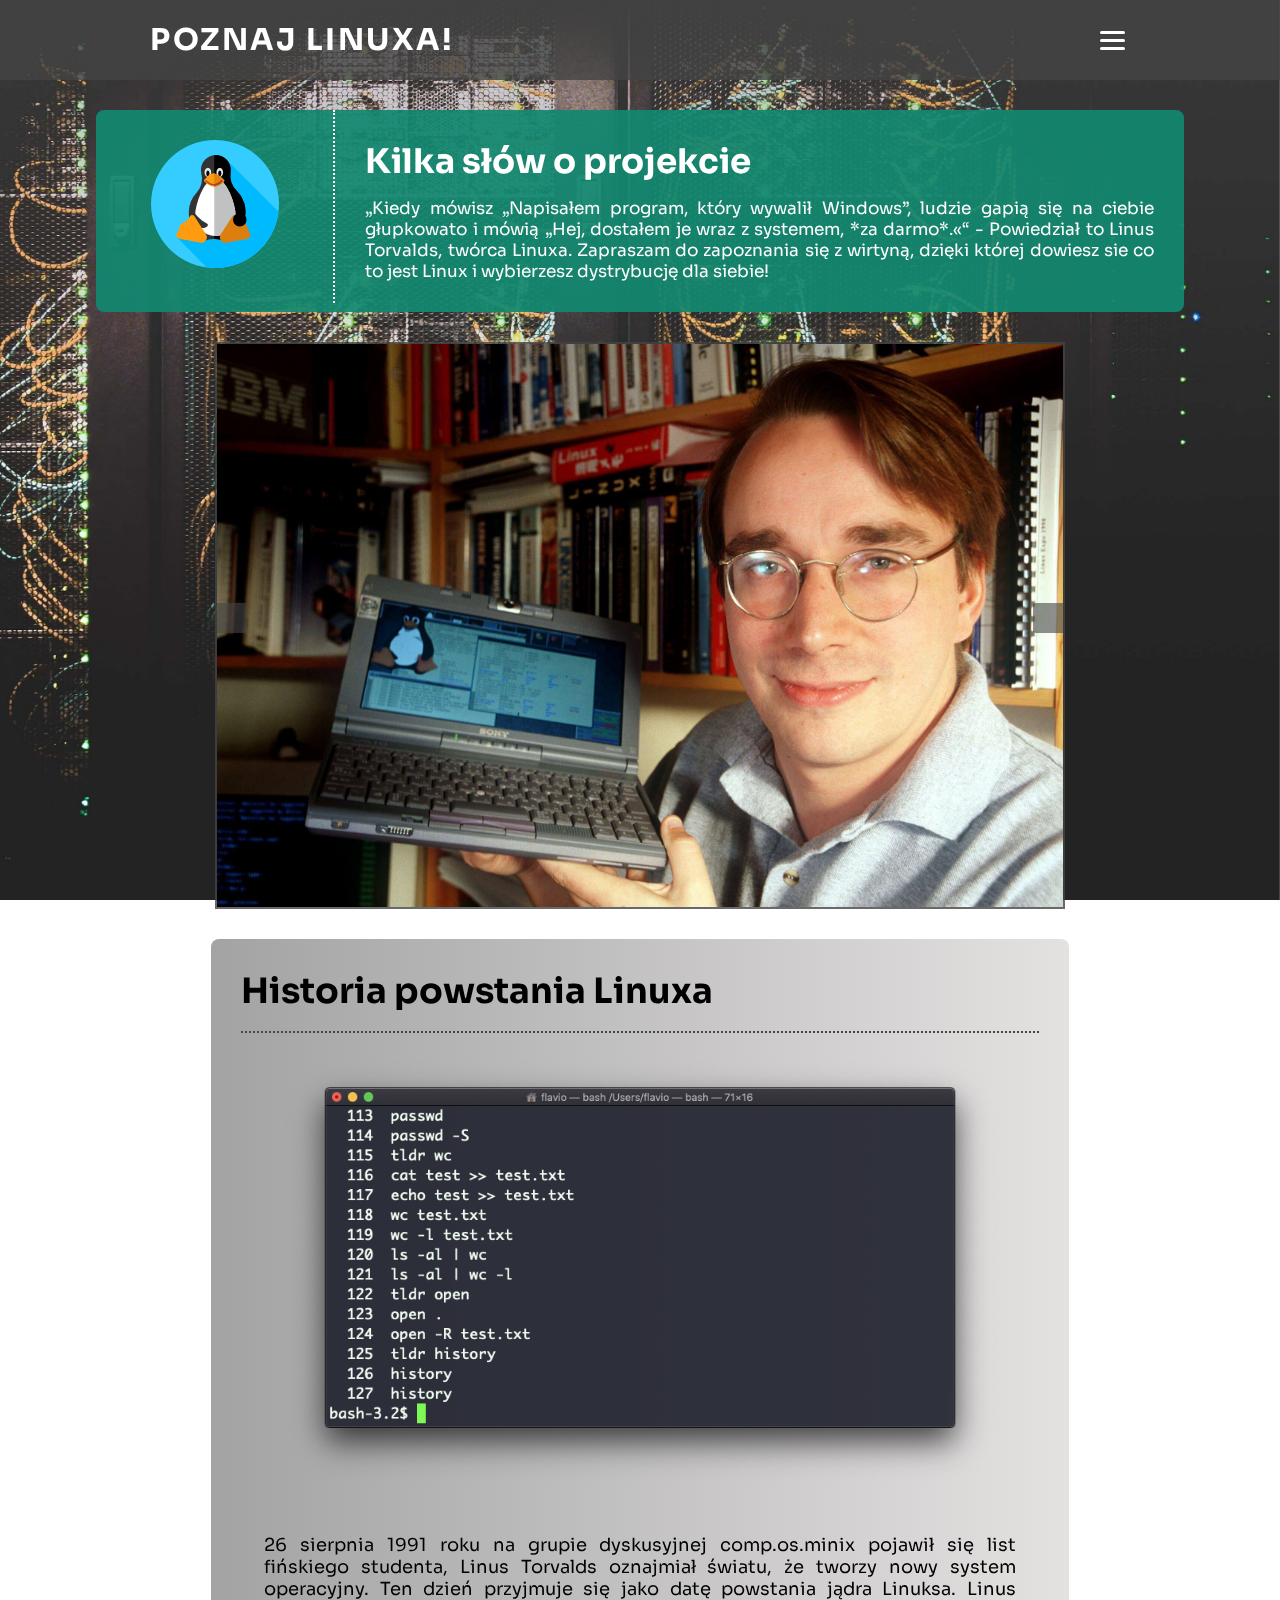
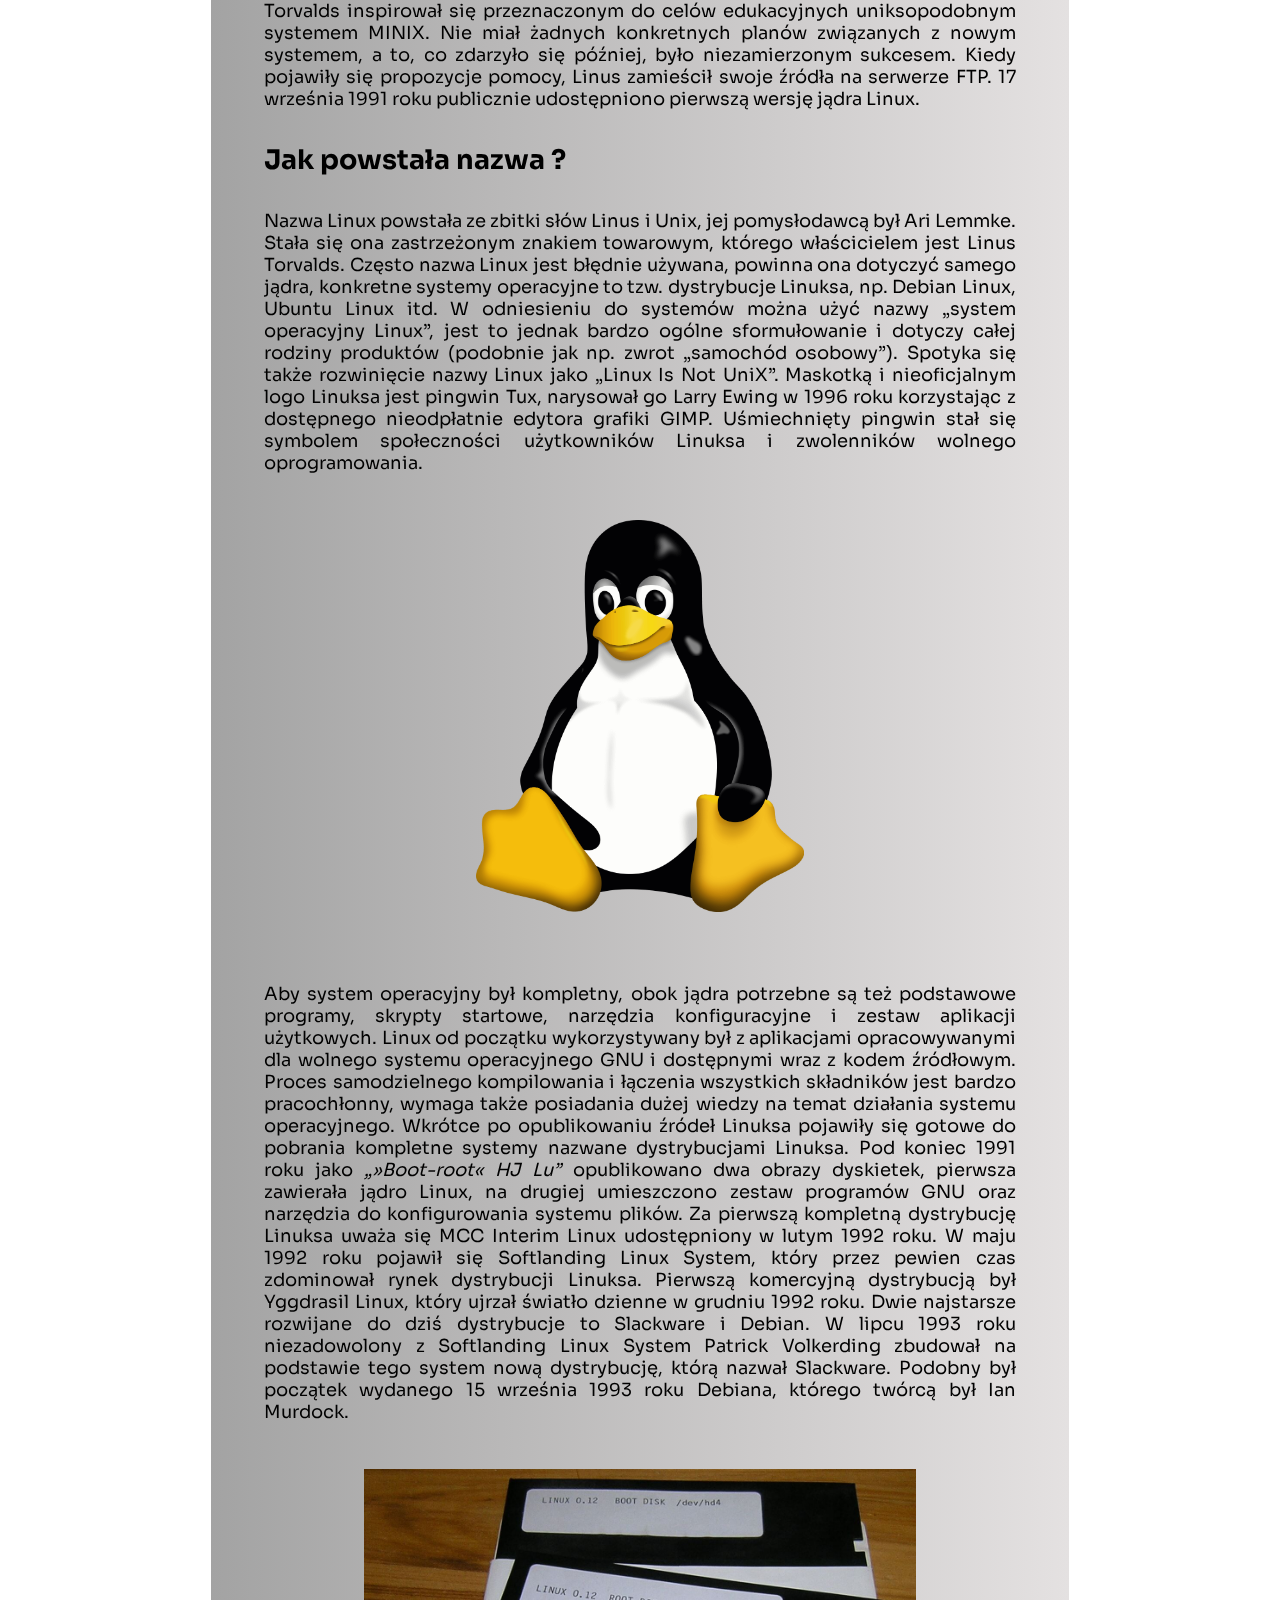
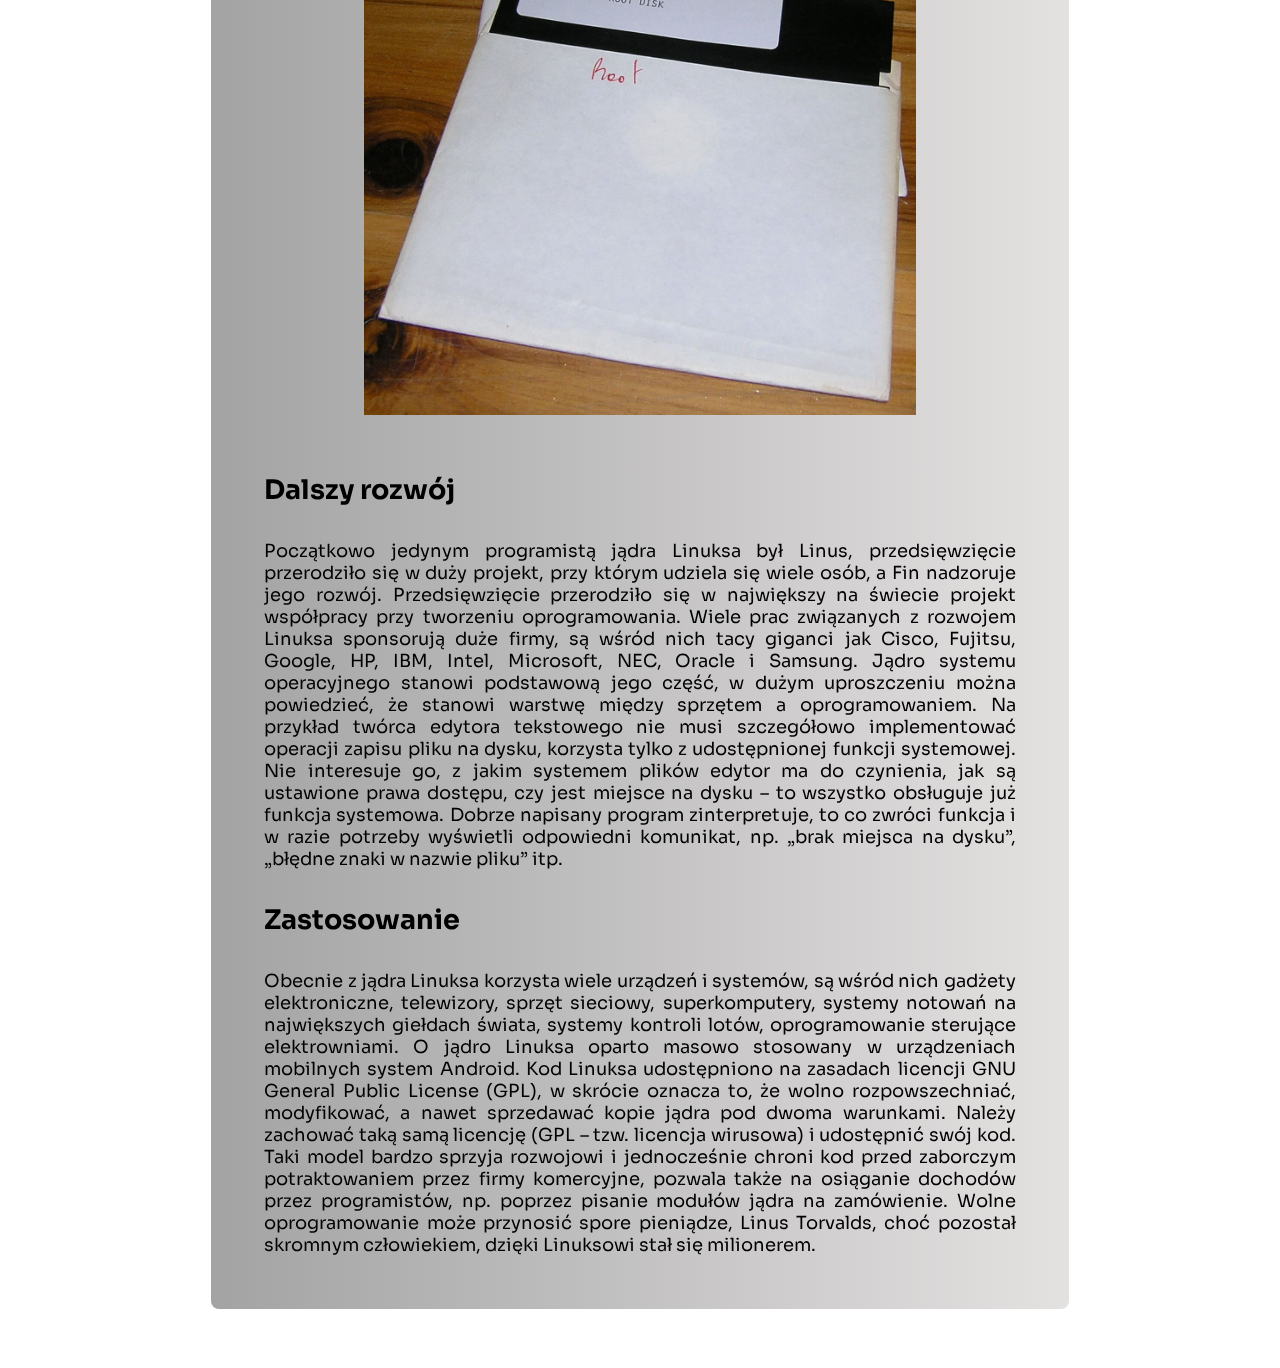
<file: history.html>
<!DOCTYPE html>
<html lang="pl">

<head>
    <meta charset="UTF-8">
    <meta http-equiv="X-UA-Compatible" content="IE=edge">
    <meta name="viewport" content="width=, initial-scale=1.0">
    <meta name="descrition" content="Poznaj Linuxa!" />
    <meta name="keywords"
        content="Linux, Dlaczego Linux?, Historia, instalacja, Komendy, Terminal, Bash, Twórca, Dystrybucje, Linus Torvalds" />
    <meta name="author" content="Piotr Maliga" />
    <title>Poznaj Linuxa!</title>

    <link rel="stylesheet" href="css/style.css">

    <link rel="icon" type="image/png" href="img/icon/favicon.png">

    <link rel="preconnect" href="https://fonts.googleapis.com">
    <link rel="preconnect" href="https://fonts.gstatic.com" crossorigin>
    <link href="https://fonts.googleapis.com/css2?family=Sora:wght@400;800&display=swap" rel="stylesheet">

    <link rel="stylesheet" href="https://pro.fontawesome.com/releases/v5.10.0/css/all.css"
        integrity="sha384-AYmEC3Yw5cVb3ZcuHtOA93w35dYTsvhLPVnYs9eStHfGJvOvKxVfELGroGkvsg+p" crossorigin="anonymous" />

    <script defer src="js/script.js"></script>
</head>

<body>
    <div class="body__bg-image"></div>

    <nav class="nav">
        <div class="nav__logo">
            <a class="nav__logo-title" href="index.html">Poznaj Linuxa!</a>
        </div>
        <ul class="nav__links">
            <li class="nav__item">
                <a class="nav__link" href="index.html">Dlaczego Linux?</a>
            </li>
            <li class="nav__item">
                <a class="nav__link-active" href="history.html">Historia</a>
            </li>
            <li class="nav__item">
                <a class="nav__link" href="creator.html">Twórca</a>
            </li>
            <li class="nav__item">
                <a class="nav__link" href="distributions.html">Dystrybucje</a>
            </li>
            <li class="nav__item">
                <a class="nav__link" href="installation.html">Instalacja</a>
            </li>
            <li class="nav__item">
                <a class="nav__link" href="commands.html">Komendy</a>
            </li>
        </ul>
        <div class="nav__burger-menu">
            <div class="burger-menu--line1"></div>
            <div class="burger-menu--line2"></div>
            <div class="burger-menu--line3"></div>
        </div>
    </nav>

    <section class="section">
        <div class="section__info-bar">
            <div class="section__info-bar-left">
                <img class="section__info-bar-left-image" src="img/linux.png"
                    alt="Brak zdjęcia zgłoś administratorowi." />
            </div>
            <div class="section__info-bar-right">
                <h1 class="section__info-bar-right-title">Kilka słów o projekcie</h1>
                <p class="section__info-bar-right-text">
                    „Kiedy mówisz „Napisałem program, który wywalił Windows”, ludzie gapią się na ciebie głupkowato i
                    mówią „Hej, dostałem je wraz z systemem, *za darmo*.«“ - Powiedział to Linus Torvalds, twórca
                    Linuxa. Zapraszam do zapoznania się z wirtyną, dzięki której dowiesz sie co to jest Linux i
                    wybierzesz dystrybucję dla siebie!
                </p>
            </div>
            <div style="clear: both"></div>
        </div>

        <div class="section__gallery">
            <div class="section__gallery-slider">
                <div class="section__gallery-item">
                    <img class="section__gallery-image" src="img/gallery/g10.png" id="last"
                        alt="Brak zdjęcia zgłoś administratorowi.">
                </div>
                <div class="section__gallery-item">
                    <img class="section__gallery-image" src="img/gallery/g1.jpg"
                        alt="Brak zdjęcia zgłoś administratorowi.">
                </div>
                <div class="section__gallery-item">
                    <img class="section__gallery-image" src="img/gallery/g2.png"
                        alt="Brak zdjęcia zgłoś administratorowi.">
                </div>
                <div class="section__gallery-item">
                    <img class="section__gallery-image" src="img/gallery/g3.jpg"
                        alt="Brak zdjęcia zgłoś administratorowi.">
                </div>
                <div class="section__gallery-item">
                    <img class="section__gallery-image" src="img/gallery/g4.jpg"
                        alt="Brak zdjęcia zgłoś administratorowi.">
                </div>
                <div class="section__gallery-item">
                    <img class="section__gallery-image" src="img/gallery/g5.jpg"
                        alt="Brak zdjęcia zgłoś administratorowi.">
                </div>
                <div class="section__gallery-item">
                    <img class="section__gallery-image" src="img/gallery/g6.png"
                        alt="Brak zdjęcia zgłoś administratorowi.">
                </div>
                <div class="section__gallery-item">
                    <img class="section__gallery-image" src="img/gallery/g7.png"
                        alt="Brak zdjęcia zgłoś administratorowi.">
                </div>
                <div class="section__gallery-item">
                    <img class="section__gallery-image" src="img/gallery/g8.jpg"
                        alt="Brak zdjęcia zgłoś administratorowi.">
                </div>
                <div class="section__gallery-item">
                    <img class="section__gallery-image" src="img/gallery/g9.png"
                        alt="Brak zdjęcia zgłoś administratorowi.">
                </div>
                <div class="section__gallery-item">
                    <img class="section__gallery-image" src="img/gallery/g10.png"
                        alt="Brak zdjęcia zgłoś administratorowi.">
                </div>
                <div class="section__gallery-item">
                    <img class="section__gallery-image" src="img/gallery/g1.jpg" id="first"
                        alt="Brak zdjęcia zgłoś administratorowi.">
                </div>
            </div>
            <i class="fas fa-chevron-left" id="previous"></i>
            <i class="fas fa-chevron-right" id="next"></i>
        </div>
    </section>

    <article class="article">
        <h1 class="article__main-title">Historia powstania Linuxa</h1>

        <div class="article__dotted-line"></div>

        <figure>
            <img class="article__image-shadow" src="img/linux-history.png" alt="Brak zdjęcia zgłoś administratorowi.">
            <figcaption></figcaption>
        </figure>

        <p class="article__text">
            26 sierpnia 1991 roku na grupie dyskusyjnej comp.os.minix pojawił się list fińskiego studenta, Linus
            Torvalds oznajmiał światu, że tworzy nowy system operacyjny. Ten dzień przyjmuje się jako datę powstania
            jądra Linuksa. Linus Torvalds inspirował się przeznaczonym do celów edukacyjnych uniksopodobnym systemem
            MINIX. Nie miał żadnych konkretnych planów związanych z nowym systemem, a to, co zdarzyło się później, było
            niezamierzonym sukcesem. Kiedy pojawiły się propozycje pomocy, Linus zamieścił swoje źródła na serwerze FTP.
            17 września 1991 roku publicznie udostępniono pierwszą wersję jądra Linux.
        </p>

        <h2 class="article__title">Jak powstała nazwa ?</h2>

        <p class="article__text">
            Nazwa Linux powstała ze zbitki słów Linus i Unix, jej pomysłodawcą był Ari Lemmke. Stała się ona
            zastrzeżonym znakiem towarowym, którego właścicielem jest Linus Torvalds. Często nazwa Linux jest błędnie
            używana, powinna ona dotyczyć samego jądra, konkretne systemy operacyjne to tzw. dystrybucje Linuksa, np.
            Debian Linux, Ubuntu Linux itd. W odniesieniu do systemów można użyć nazwy „system operacyjny Linux”, jest
            to jednak bardzo ogólne sformułowanie i dotyczy całej rodziny produktów (podobnie jak np. zwrot „samochód
            osobowy”). Spotyka się także rozwinięcie nazwy Linux jako „Linux Is Not UniX”. Maskotką i nieoficjalnym logo
            Linuksa jest pingwin Tux, narysował go Larry Ewing w 1996 roku korzystając z dostępnego nieodpłatnie edytora
            grafiki GIMP. Uśmiechnięty pingwin stał się symbolem społeczności użytkowników Linuksa i zwolenników wolnego
            oprogramowania.
        </p>

        <figure>
            <img class="article__image-3" src="img/Tux.png" alt="Brak zdjęcia zgłoś administratorowi.">
            <figcaption></figcaption>
        </figure>

        <p class="article__text">
            Aby system operacyjny był kompletny, obok jądra potrzebne są też podstawowe programy, skrypty startowe,
            narzędzia konfiguracyjne i zestaw aplikacji użytkowych. Linux od początku wykorzystywany był z aplikacjami
            opracowywanymi dla wolnego systemu operacyjnego GNU i dostępnymi wraz z kodem źródłowym. Proces
            samodzielnego kompilowania i łączenia wszystkich składników jest bardzo pracochłonny, wymaga także
            posiadania dużej wiedzy na temat działania systemu operacyjnego. Wkrótce po opublikowaniu źródeł Linuksa
            pojawiły się gotowe do pobrania kompletne systemy nazwane dystrybucjami Linuksa. Pod koniec 1991 roku jako
            <em>„»Boot-root« HJ Lu”</em> opublikowano dwa obrazy dyskietek, pierwsza zawierała jądro Linux, na drugiej
            umieszczono zestaw programów GNU oraz narzędzia do konfigurowania systemu plików. Za pierwszą kompletną
            dystrybucję Linuksa uważa się MCC Interim Linux udostępniony w lutym 1992 roku. W maju 1992 roku pojawił się
            Softlanding Linux System, który przez pewien czas zdominował rynek dystrybucji Linuksa. Pierwszą komercyjną
            dystrybucją był Yggdrasil Linux, który ujrzał światło dzienne w grudniu 1992 roku. Dwie najstarsze rozwijane
            do dziś dystrybucje to Slackware i Debian. W lipcu 1993 roku niezadowolony z Softlanding Linux System
            Patrick Volkerding zbudował na podstawie tego system nową dystrybucję, którą nazwał Slackware. Podobny był
            początek wydanego 15 września 1993 roku Debiana, którego twórcą był Ian Murdock.
        </p>

        <figure>
            <img class="article__image-2" src="img/boot-root.jpg" alt="Brak zdjęcia zgłoś administratorowi.">
            <figcaption></figcaption>
        </figure>

        <h2 class="article__title">Dalszy rozwój</h2>

        <p class="article__text">
            Początkowo jedynym programistą jądra Linuksa był Linus, przedsięwzięcie przerodziło się w duży projekt, przy
            którym udziela się wiele osób, a Fin nadzoruje jego rozwój. Przedsięwzięcie przerodziło się w największy na
            świecie projekt współpracy przy tworzeniu oprogramowania. Wiele prac związanych z rozwojem Linuksa
            sponsorują duże firmy, są wśród nich tacy giganci jak Cisco, Fujitsu, Google, HP, IBM, Intel, Microsoft,
            NEC, Oracle i Samsung. Jądro systemu operacyjnego stanowi podstawową jego część, w dużym uproszczeniu można
            powiedzieć, że stanowi warstwę między sprzętem a oprogramowaniem. Na przykład twórca edytora tekstowego nie
            musi szczegółowo implementować operacji zapisu pliku na dysku, korzysta tylko z udostępnionej funkcji
            systemowej. Nie interesuje go, z jakim systemem plików edytor ma do czynienia, jak są ustawione prawa
            dostępu, czy jest miejsce na dysku – to wszystko obsługuje już funkcja systemowa. Dobrze napisany program
            zinterpretuje, to co zwróci funkcja i w razie potrzeby wyświetli odpowiedni komunikat, np. „brak miejsca na
            dysku”, „błędne znaki w nazwie pliku” itp.
        </p>

        <h2 class="article__title">Zastosowanie</h2>

        <p class="article__text">
            Obecnie z jądra Linuksa korzysta wiele urządzeń i systemów, są wśród nich gadżety elektroniczne, telewizory,
            sprzęt sieciowy, superkomputery, systemy notowań na największych giełdach świata, systemy kontroli lotów,
            oprogramowanie sterujące elektrowniami. O jądro Linuksa oparto masowo stosowany w urządzeniach mobilnych
            system Android. Kod Linuksa udostępniono na zasadach licencji GNU General Public License (GPL), w skrócie
            oznacza to, że wolno rozpowszechniać, modyfikować, a nawet sprzedawać kopie jądra pod dwoma warunkami.
            Należy zachować taką samą licencję (GPL – tzw. licencja wirusowa) i udostępnić swój kod. Taki model bardzo
            sprzyja rozwojowi i jednocześnie chroni kod przed zaborczym potraktowaniem przez firmy komercyjne, pozwala
            także na osiąganie dochodów przez programistów, np. poprzez pisanie modułów jądra na zamówienie. Wolne
            oprogramowanie może przynosić spore pieniądze, Linus Torvalds, choć pozostał skromnym człowiekiem, dzięki
            Linuksowi stał się milionerem.
        </p>
    </article>

    <footer class="footer">
        <p class="footer__text">
            Poznaj Linuxa!- najlepsze darmowe forum o Linuxie. Strona w sieci od 2021r. &copy; Wszelkie prawa
            zastrzeżone.
        </p>
    </footer>
</body>

</html>
</file>
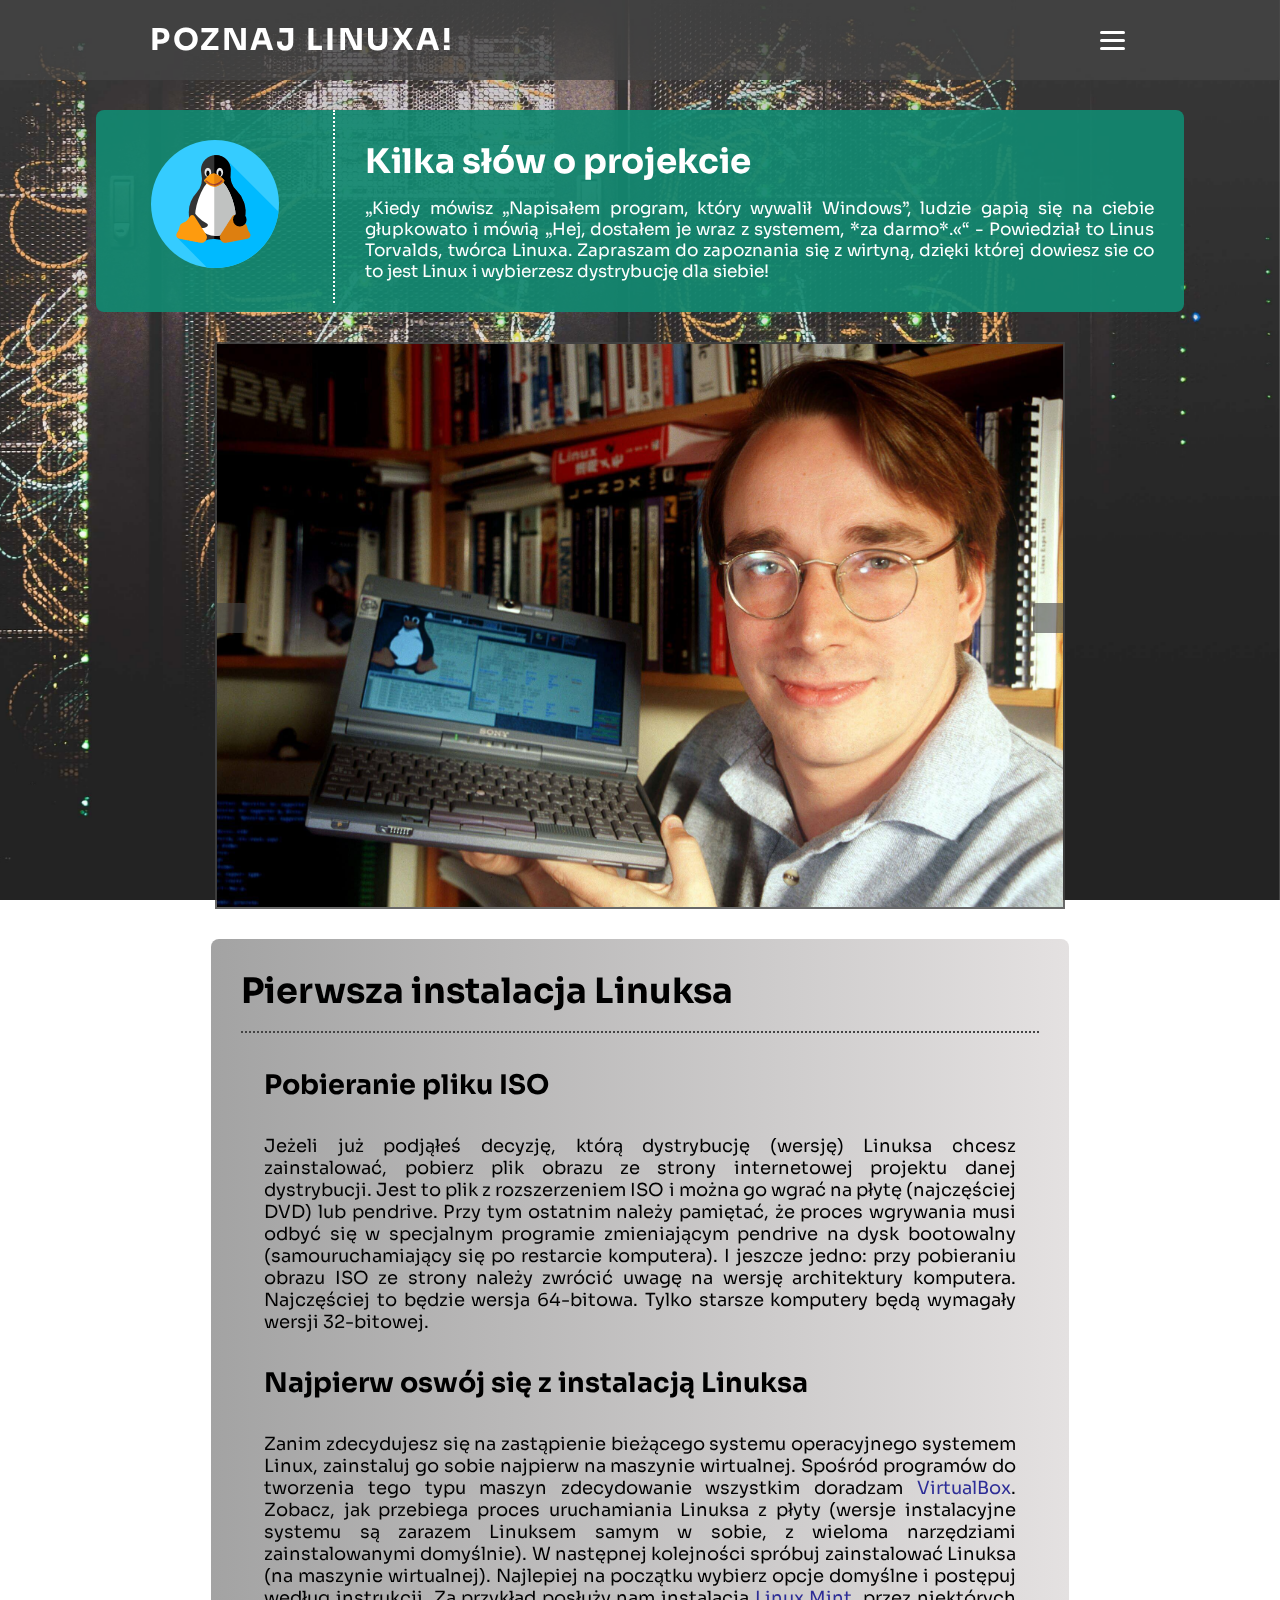
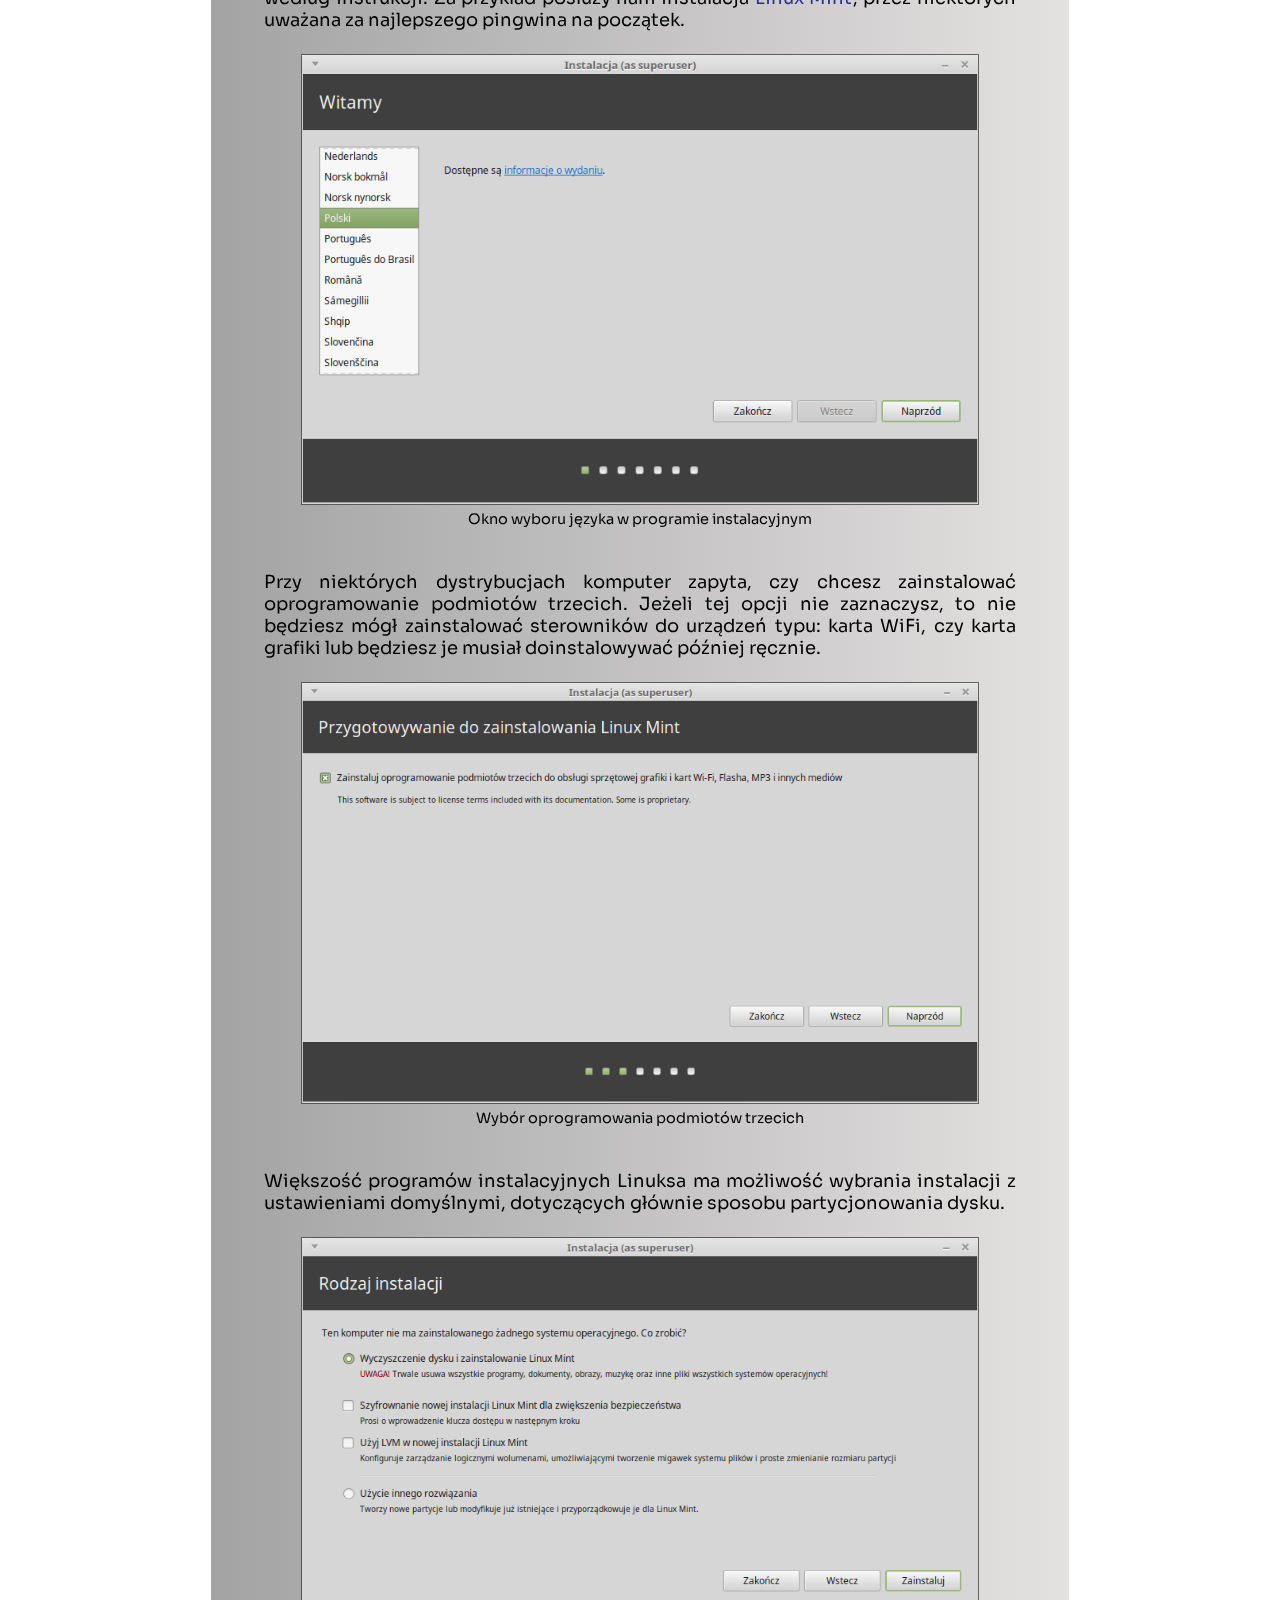
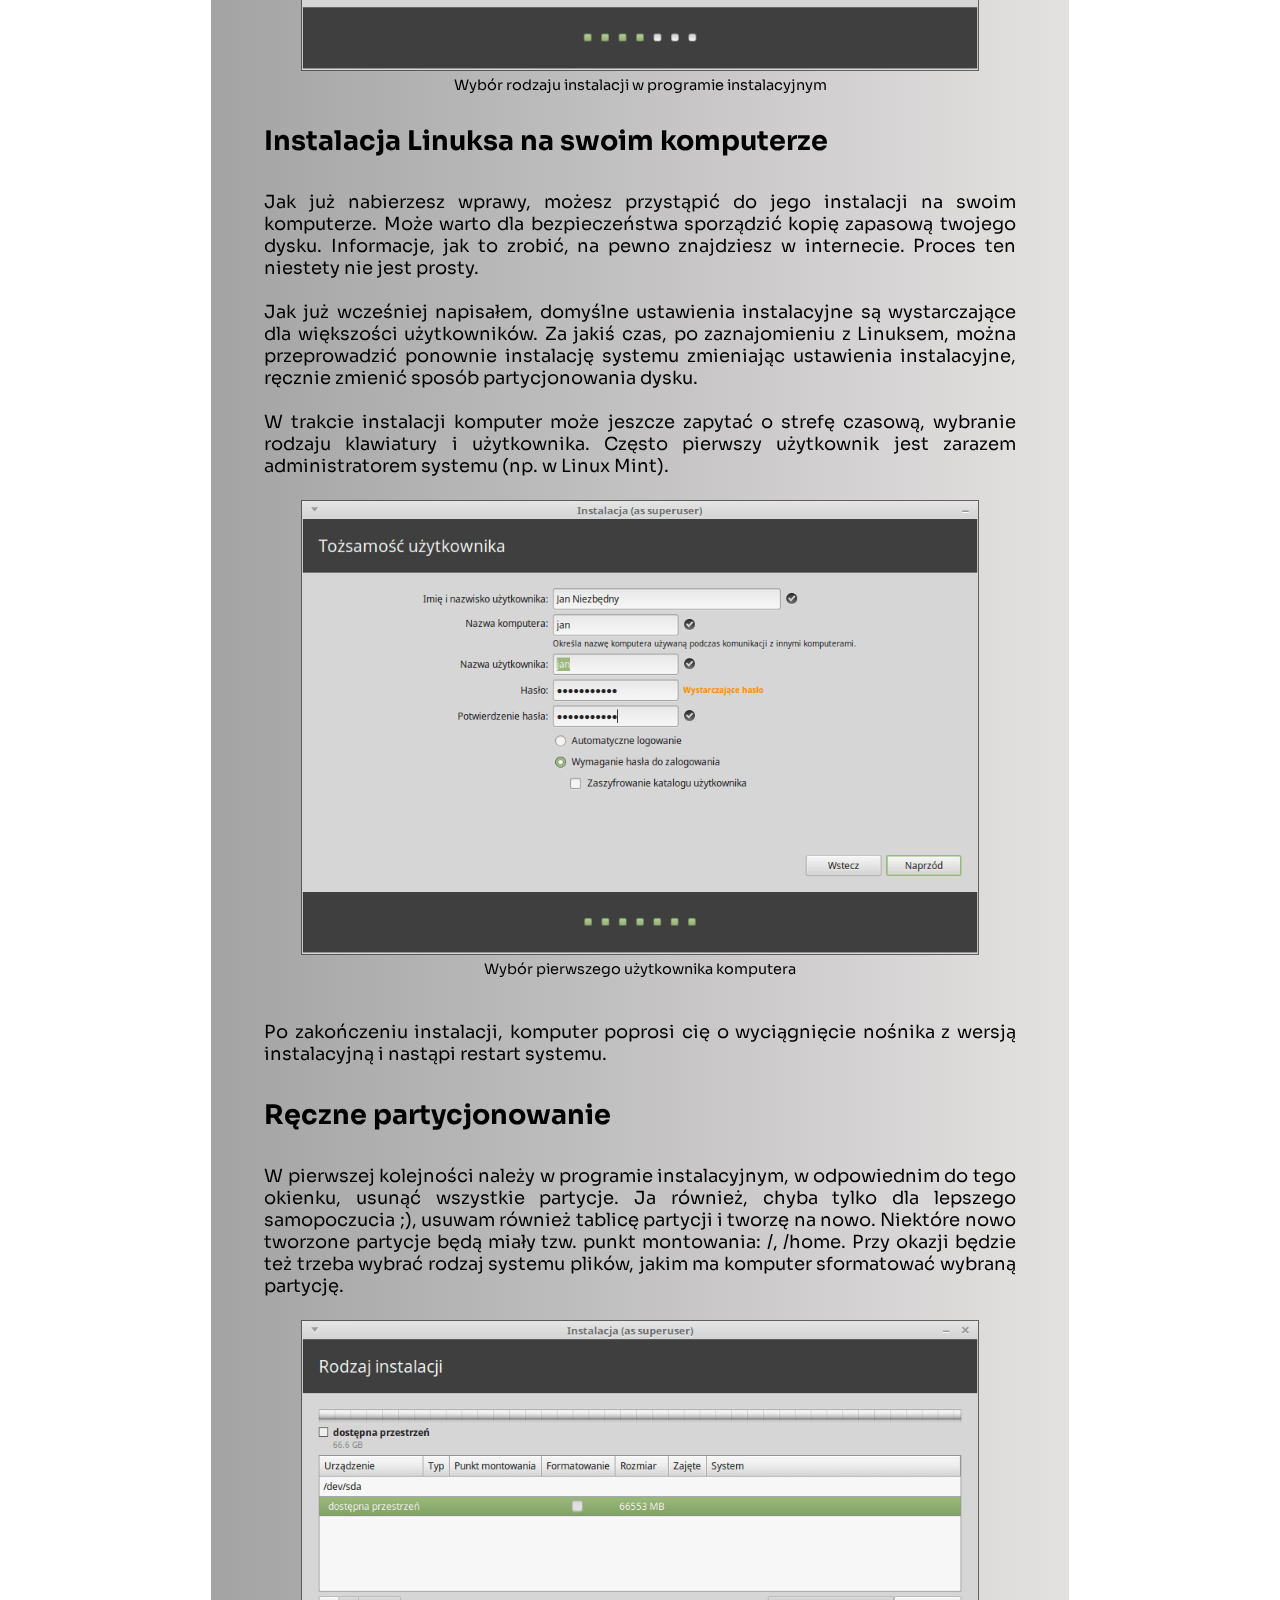
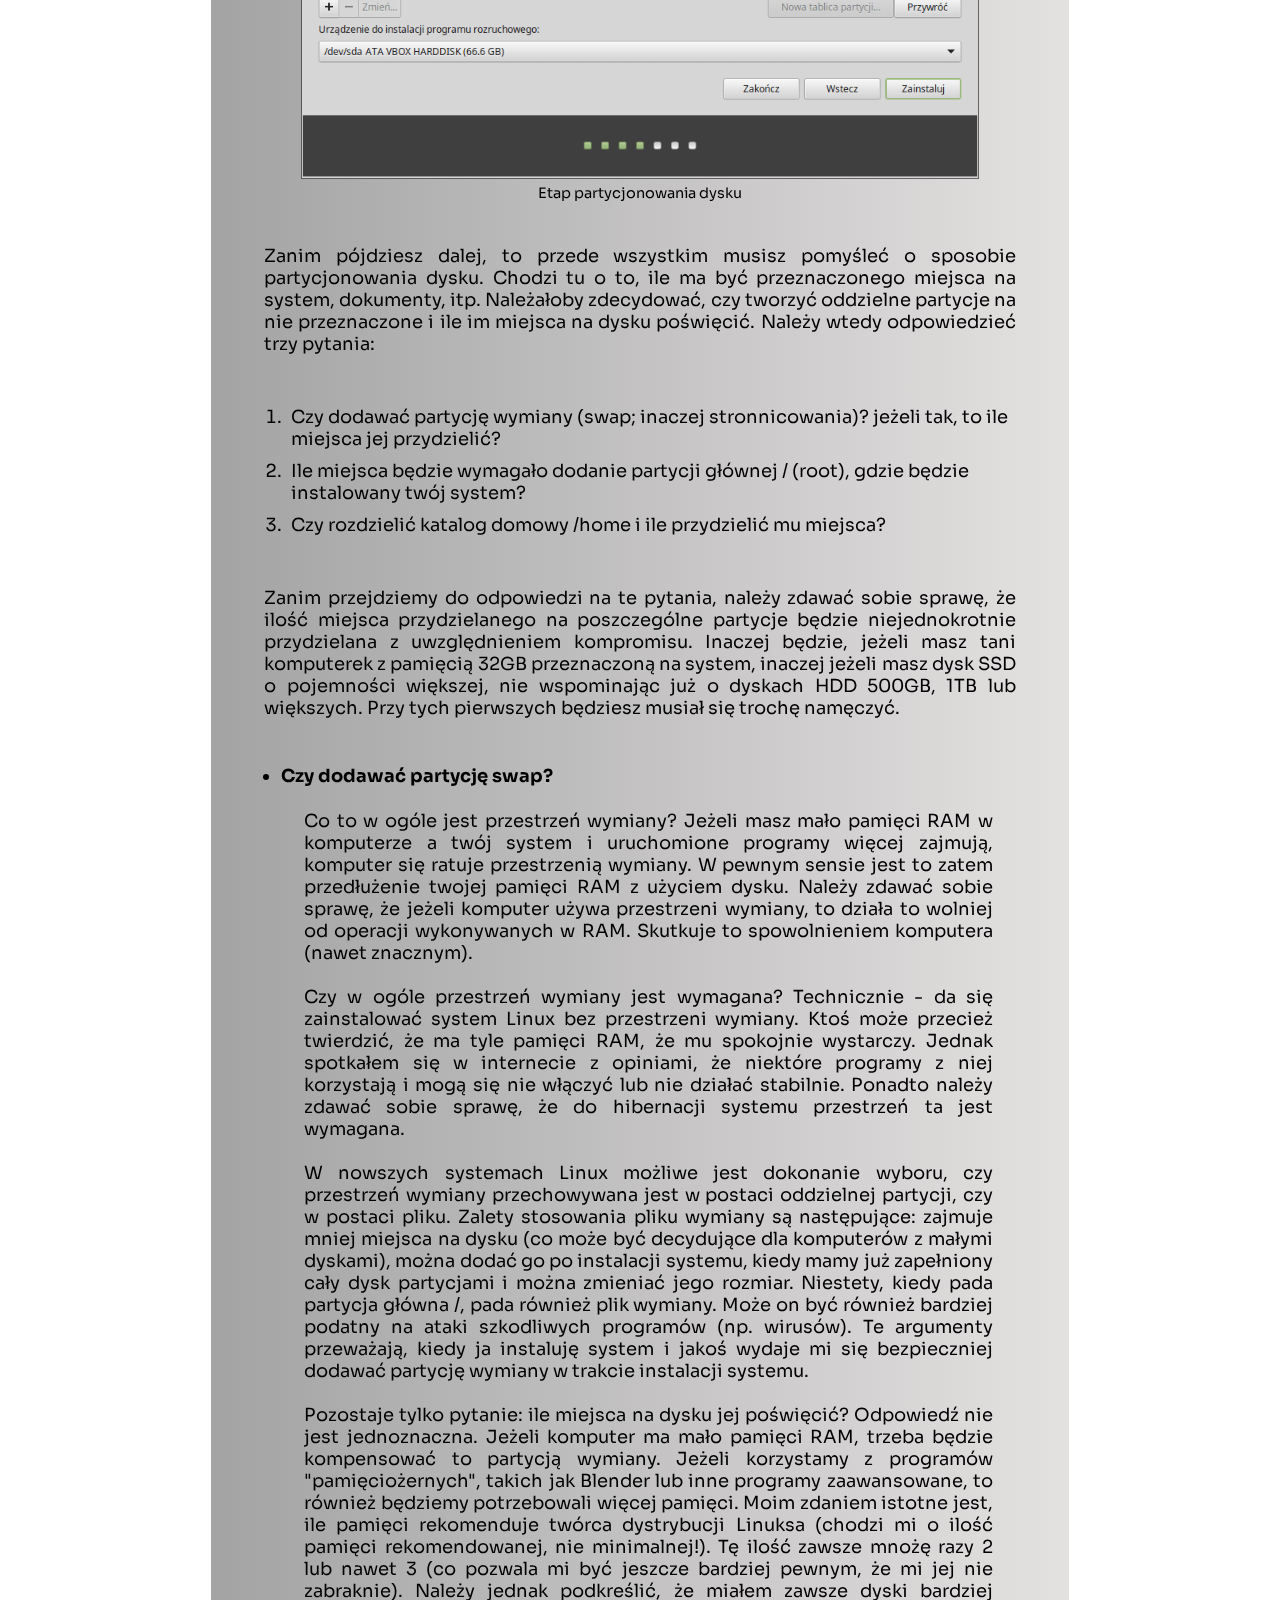
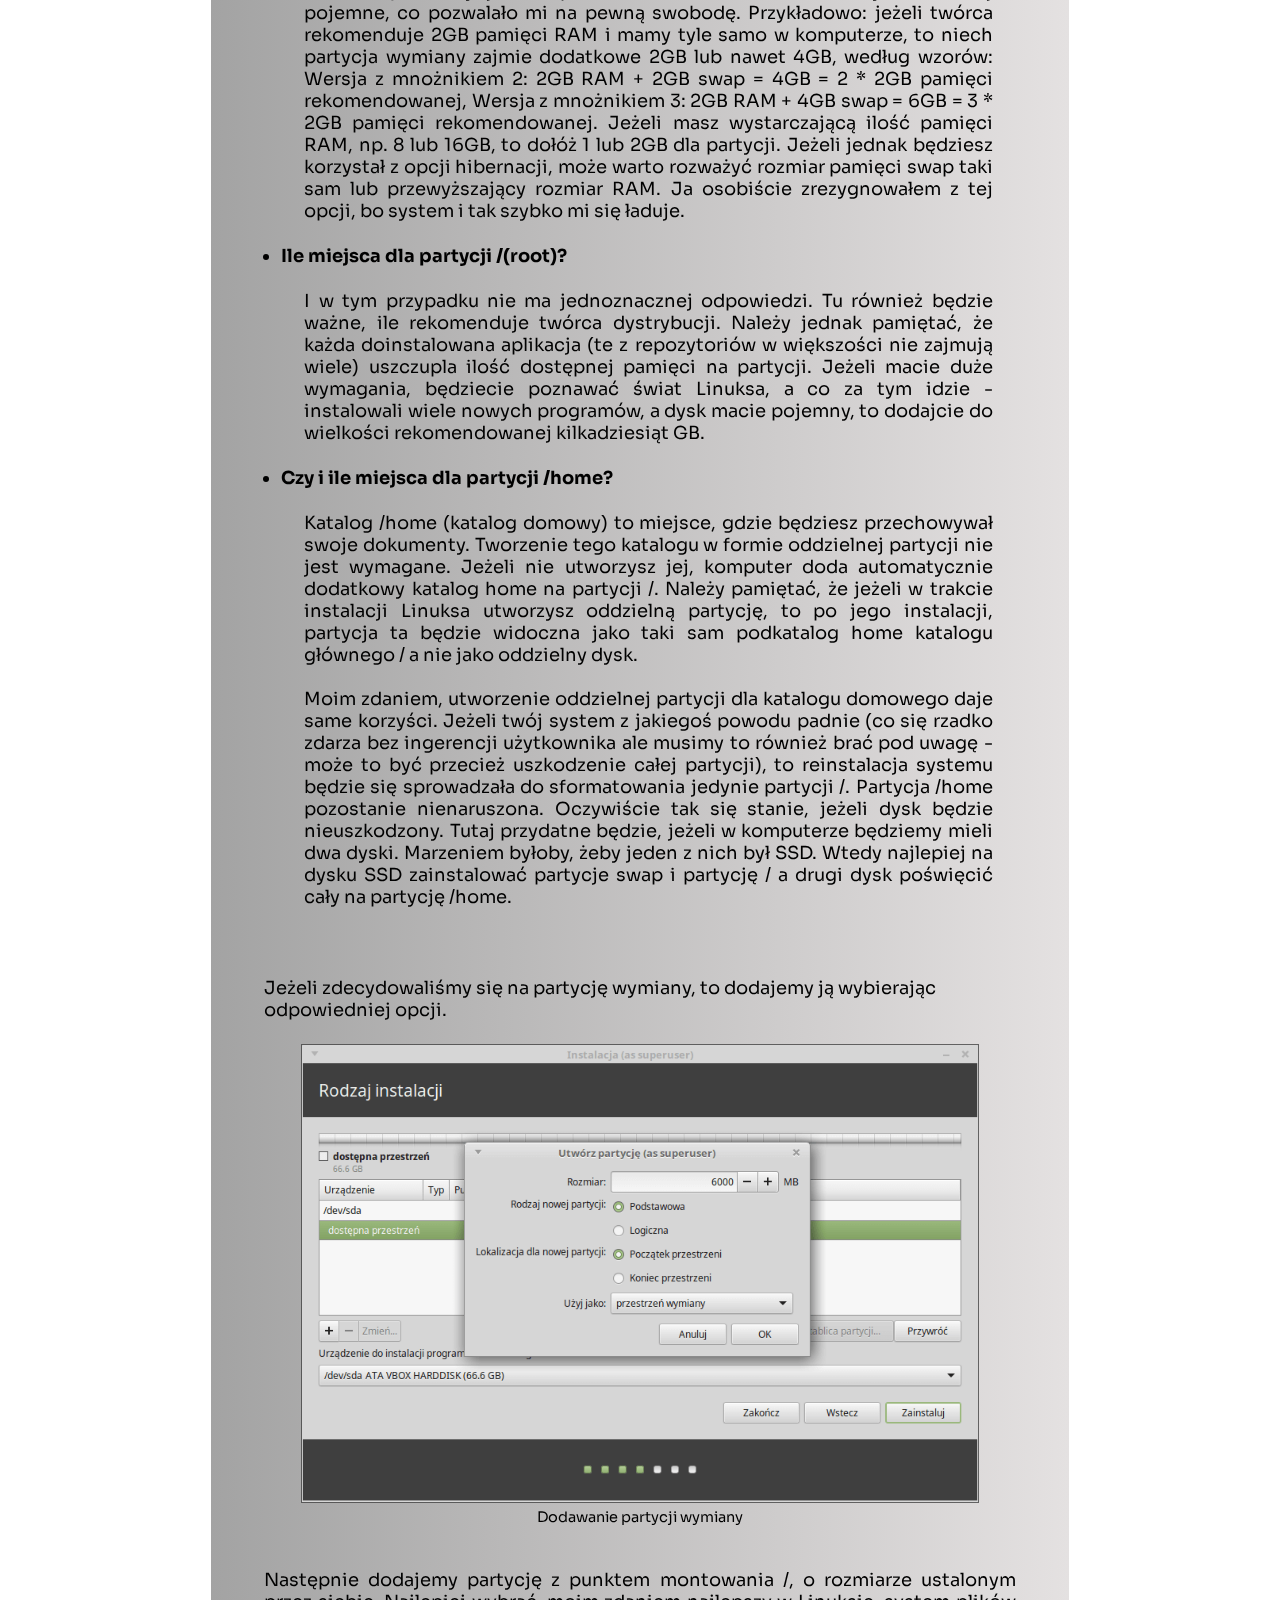
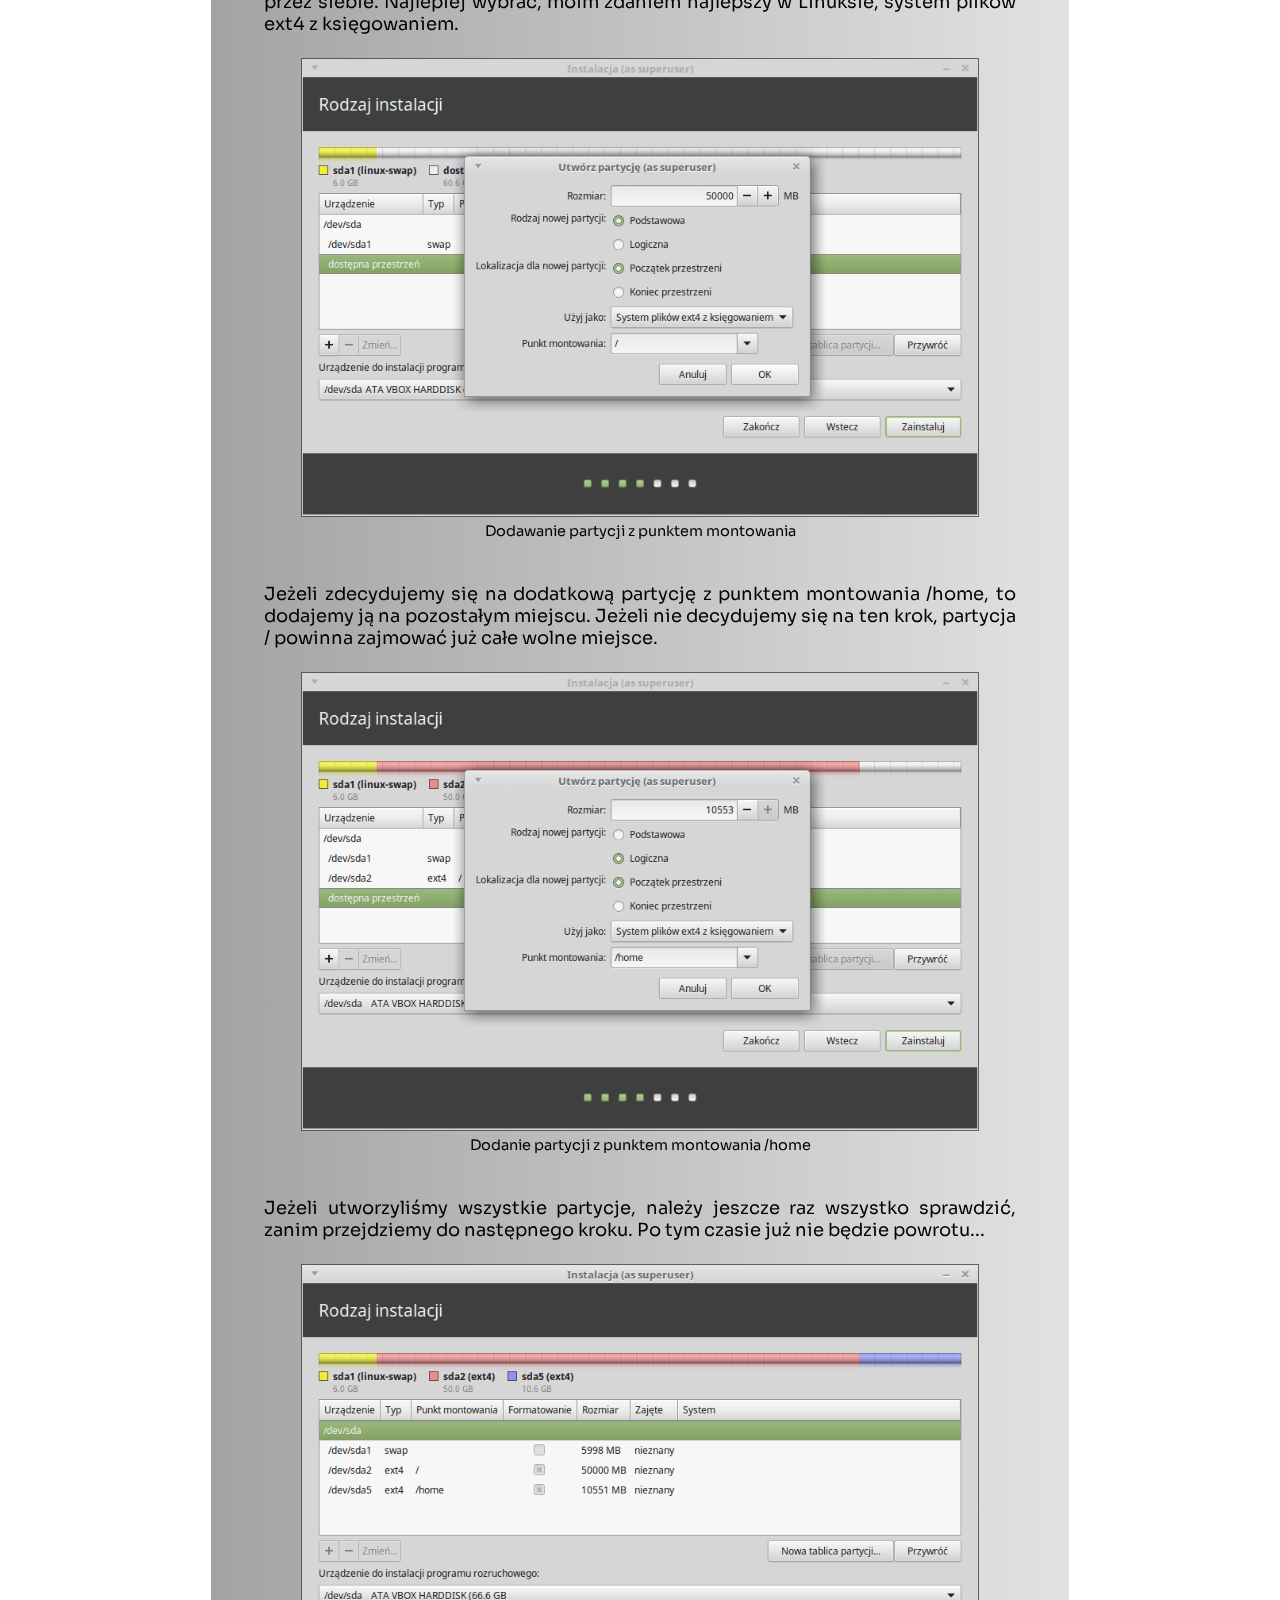
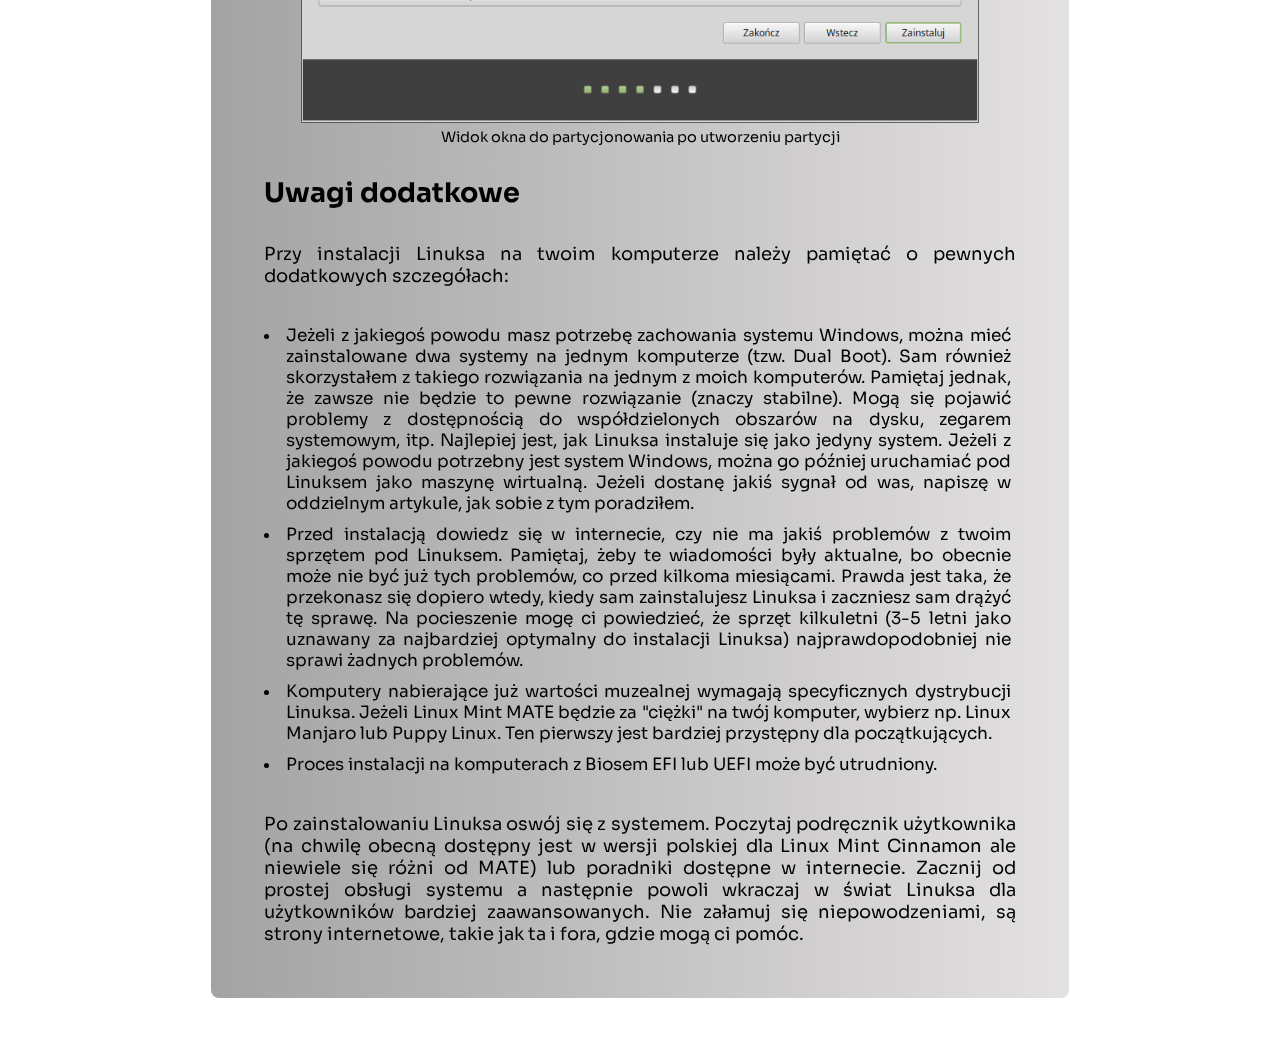
<file: installation.html>
<!DOCTYPE html>
<html lang="pl">

<head>
   <meta charset="UTF-8">
   <meta http-equiv="X-UA-Compatible" content="IE=edge">
   <meta name="viewport" content="width=, initial-scale=1.0">
   <meta name="descrition" content="Poznaj Linuxa!" />
   <meta name="keywords"
      content="Linux, Dlaczego Linux?, Historia, instalacja, Komendy, Terminal, Bash, Twórca, Dystrybucje, Linus Torvalds" />
   <meta name="author" content="Piotr Maliga" />
   <title>Poznaj Linuxa!</title>

   <link rel="stylesheet" href="css/style.css">

   <link rel="icon" type="image/png" href="img/icon/favicon.png">

   <link rel="preconnect" href="https://fonts.googleapis.com">
   <link rel="preconnect" href="https://fonts.gstatic.com" crossorigin>
   <link href="https://fonts.googleapis.com/css2?family=Sora:wght@400;800&display=swap" rel="stylesheet">

   <link rel="stylesheet" href="https://pro.fontawesome.com/releases/v5.10.0/css/all.css"
      integrity="sha384-AYmEC3Yw5cVb3ZcuHtOA93w35dYTsvhLPVnYs9eStHfGJvOvKxVfELGroGkvsg+p" crossorigin="anonymous" />

   <script defer src="js/script.js"></script>
</head>

<body>
   <div class="body__bg-image"></div>

   <nav class="nav">
      <div class="nav__logo">
         <a class="nav__logo-title" href="index.html">Poznaj Linuxa!</a>
      </div>
      <ul class="nav__links">
         <li class="nav__item">
            <a class="nav__link" href="index.html">Dlaczego Linux?</a>
         </li>
         <li class="nav__item">
            <a class="nav__link" href="history.html">Historia</a>
         </li>
         <li class="nav__item">
            <a class="nav__link" href="creator.html">Twórca</a>
         </li>
         <li class="nav__item">
            <a class="nav__link" href="distributions.html">Dystrybucje</a>
         </li>
         <li class="nav__item">
            <a class="nav__link-active" href="installation.html">Instalacja</a>
         </li>
         <li class="nav__item">
            <a class="nav__link" href="commands.html">Komendy</a>
         </li>
      </ul>
      <div class="nav__burger-menu">
         <div class="burger-menu--line1"></div>
         <div class="burger-menu--line2"></div>
         <div class="burger-menu--line3"></div>
      </div>
   </nav>

   <section class="section">
      <div class="section__info-bar">
         <div class="section__info-bar-left">
            <img class="section__info-bar-left-image" src="img/linux.png" alt="Brak zdjęcia zgłoś administratorowi." />
         </div>
         <div class="section__info-bar-right">
            <h1 class="section__info-bar-right-title">Kilka słów o projekcie</h1>
            <p class="section__info-bar-right-text">
               „Kiedy mówisz „Napisałem program, który wywalił Windows”, ludzie gapią się na ciebie głupkowato i
               mówią „Hej, dostałem je wraz z systemem, *za darmo*.«“ - Powiedział to Linus Torvalds, twórca
               Linuxa. Zapraszam do zapoznania się z wirtyną, dzięki której dowiesz sie co to jest Linux i
               wybierzesz dystrybucję dla siebie!
            </p>
         </div>
         <div style="clear: both"></div>
      </div>

      <div class="section__gallery">
         <div class="section__gallery-slider">
            <div class="section__gallery-item">
               <img class="section__gallery-image" src="img/gallery/g10.png" id="last"
                  alt="Brak zdjęcia zgłoś administratorowi.">
            </div>
            <div class="section__gallery-item">
               <img class="section__gallery-image" src="img/gallery/g1.jpg" alt="Brak zdjęcia zgłoś administratorowi.">
            </div>
            <div class="section__gallery-item">
               <img class="section__gallery-image" src="img/gallery/g2.png" alt="Brak zdjęcia zgłoś administratorowi.">
            </div>
            <div class="section__gallery-item">
               <img class="section__gallery-image" src="img/gallery/g3.jpg" alt="Brak zdjęcia zgłoś administratorowi.">
            </div>
            <div class="section__gallery-item">
               <img class="section__gallery-image" src="img/gallery/g4.jpg" alt="Brak zdjęcia zgłoś administratorowi.">
            </div>
            <div class="section__gallery-item">
               <img class="section__gallery-image" src="img/gallery/g5.jpg" alt="Brak zdjęcia zgłoś administratorowi.">
            </div>
            <div class="section__gallery-item">
               <img class="section__gallery-image" src="img/gallery/g6.png" alt="Brak zdjęcia zgłoś administratorowi.">
            </div>
            <div class="section__gallery-item">
               <img class="section__gallery-image" src="img/gallery/g7.png" alt="Brak zdjęcia zgłoś administratorowi.">
            </div>
            <div class="section__gallery-item">
               <img class="section__gallery-image" src="img/gallery/g8.jpg" alt="Brak zdjęcia zgłoś administratorowi.">
            </div>
            <div class="section__gallery-item">
               <img class="section__gallery-image" src="img/gallery/g9.png" alt="Brak zdjęcia zgłoś administratorowi.">
            </div>
            <div class="section__gallery-item">
               <img class="section__gallery-image" src="img/gallery/g10.png" alt="Brak zdjęcia zgłoś administratorowi.">
            </div>
            <div class="section__gallery-item">
               <img class="section__gallery-image" src="img/gallery/g1.jpg" id="first"
                  alt="Brak zdjęcia zgłoś administratorowi.">
            </div>
         </div>
         <i class="fas fa-chevron-left" id="previous"></i>
         <i class="fas fa-chevron-right" id="next"></i>
      </div>
   </section>

   <article class="article">
      <h1 class="article__main-title">Pierwsza instalacja Linuksa</h1>

      <div class="article__dotted-line"></div>

      <h2 class="article__title">Pobieranie pliku ISO</h2>

      <p class="article__text">
         Jeżeli już podjąłeś decyzję, którą dystrybucję (wersję) Linuksa chcesz zainstalować, pobierz plik obrazu ze
         strony internetowej projektu danej dystrybucji. Jest to plik z rozszerzeniem ISO i można go wgrać na płytę
         (najczęściej DVD) lub pendrive. Przy tym ostatnim należy pamiętać, że proces wgrywania musi odbyć się w
         specjalnym programie zmieniającym pendrive na dysk bootowalny (samouruchamiający się po restarcie komputera). I
         jeszcze jedno: przy pobieraniu obrazu ISO ze strony należy zwrócić uwagę na wersję architektury komputera.
         Najczęściej to będzie wersja 64-bitowa. Tylko starsze komputery będą wymagały wersji 32-bitowej.
      </p>

      <h2 class="article__title">Najpierw oswój się z instalacją Linuksa</h2>

      <p class="article__text">
         Zanim zdecydujesz się na zastąpienie bieżącego systemu operacyjnego systemem Linux, zainstaluj go sobie
         najpierw na maszynie wirtualnej. Spośród programów do tworzenia tego typu maszyn zdecydowanie wszystkim
         doradzam <a class="article__links" href="https://www.virtualbox.org/" target="_blank">VirtualBox</a>. Zobacz,
         jak przebiega proces uruchamiania Linuksa z płyty (wersje instalacyjne systemu są zarazem Linuksem samym w
         sobie, z wieloma narzędziami zainstalowanymi domyślnie). W następnej kolejności spróbuj zainstalować Linuksa
         (na maszynie wirtualnej). Najlepiej na początku wybierz opcje domyślne i postępuj według instrukcji. Za
         przykład posłuży nam instalacja <a class="article__links" href="https://linuxmint.com/" target="_blank">Linux
            Mint</a>, przez niektórych uważana za najlepszego pingwina na początek.
      </p>

      <figure>
         <img class="article__image-installation" src="img/installation/i1.png"
            alt="Brak zdjęcia zgłoś administratorowi.">
         <figcaption>Okno wyboru języka w programie instalacyjnym</figcaption>
      </figure>

      <p class="article__text">
         Przy niektórych dystrybucjach komputer zapyta, czy chcesz zainstalować oprogramowanie podmiotów trzecich.
         Jeżeli tej opcji nie zaznaczysz, to nie będziesz mógł zainstalować sterowników do urządzeń typu: karta WiFi,
         czy karta grafiki lub będziesz je musiał doinstalowywać później ręcznie.
      </p>

      <figure>
         <img class="article__image-installation" src="img/installation/i2.png"
            alt="Brak zdjęcia zgłoś administratorowi.">
         <figcaption>Wybór oprogramowania podmiotów trzecich</figcaption>
      </figure>

      <p class="article__text">
         Większość programów instalacyjnych Linuksa ma możliwość wybrania instalacji z ustawieniami domyślnymi,
         dotyczących głównie sposobu partycjonowania dysku.
      </p>

      <figure>
         <img class="article__image-installation" src="img/installation/i3.png"
            alt="Brak zdjęcia zgłoś administratorowi.">
         <figcaption>Wybór rodzaju instalacji w programie instalacyjnym</figcaption>
      </figure>

      <h2 class="article__title">Instalacja Linuksa na swoim komputerze</h2>

      <p class="article__text">
         Jak już nabierzesz wprawy, możesz przystąpić do jego instalacji na swoim komputerze. Może warto dla
         bezpieczeństwa sporządzić kopię zapasową twojego dysku. Informacje, jak to zrobić, na pewno znajdziesz w
         internecie. Proces ten niestety nie jest prosty.
         <br />
         <br />
         Jak już wcześniej napisałem, domyślne ustawienia instalacyjne są wystarczające dla większości użytkowników. Za
         jakiś czas, po zaznajomieniu z Linuksem, można przeprowadzić ponownie instalację systemu zmieniając ustawienia
         instalacyjne, ręcznie zmienić sposób partycjonowania dysku.
         <br />
         <br />
         W trakcie instalacji komputer może jeszcze zapytać o strefę czasową, wybranie rodzaju klawiatury i użytkownika.
         Często pierwszy użytkownik jest zarazem administratorem systemu (np. w Linux Mint).
      </p>

      <figure>
         <img class="article__image-installation" src="img/installation/i4.png"
            alt="Brak zdjęcia zgłoś administratorowi.">
         <figcaption>Wybór pierwszego użytkownika komputera</figcaption>
      </figure>

      <p class="article__text">
         Po zakończeniu instalacji, komputer poprosi cię o wyciągnięcie nośnika z wersją instalacyjną i nastąpi restart
         systemu.
      </p>

      <h2 class="article__title">Ręczne partycjonowanie</h2>

      <p class="article__text">
         W pierwszej kolejności należy w programie instalacyjnym, w odpowiednim do tego okienku, usunąć wszystkie
         partycje. Ja również, chyba tylko dla lepszego samopoczucia ;), usuwam również tablicę partycji i tworzę na
         nowo. Niektóre nowo tworzone partycje będą miały tzw. punkt montowania: /, /home. Przy okazji będzie też trzeba
         wybrać rodzaj systemu plików, jakim ma komputer sformatować wybraną partycję.
      </p>

      <figure>
         <img class="article__image-installation" src="img/installation/i5.png"
            alt="Brak zdjęcia zgłoś administratorowi.">
         <figcaption>Etap partycjonowania dysku</figcaption>
      </figure>

      <p class="article__text">
         Zanim pójdziesz dalej, to przede wszystkim musisz pomyśleć o sposobie partycjonowania dysku. Chodzi tu o to,
         ile ma być przeznaczonego miejsca na system, dokumenty, itp. Należałoby zdecydować, czy tworzyć oddzielne
         partycje na nie przeznaczone i ile im miejsca na dysku poświęcić. Należy wtedy odpowiedzieć trzy pytania:
      </p>

      <ol class="article__list-2">
         <li class="article__list-item-2">
            Czy dodawać partycję wymiany (swap; inaczej stronnicowania)? jeżeli tak, to ile miejsca jej przydzielić?
         </li>
         <li class="article__list-item-2">
            Ile miejsca będzie wymagało dodanie partycji głównej / (root), gdzie będzie instalowany twój system?
         </li>
         <li class="article__list-item-2">
            Czy rozdzielić katalog domowy /home i ile przydzielić mu miejsca?</li>
      </ol>

      <p class="article__text">
         Zanim przejdziemy do odpowiedzi na te pytania, należy zdawać sobie sprawę, że ilość miejsca przydzielanego na
         poszczególne partycje będzie niejednokrotnie przydzielana z uwzględnieniem kompromisu. Inaczej będzie, jeżeli
         masz tani komputerek z pamięcią 32GB przeznaczoną na system, inaczej jeżeli masz dysk SSD o pojemności
         większej, nie wspominając już o dyskach HDD 500GB, 1TB lub większych. Przy tych pierwszych będziesz musiał się
         trochę namęczyć.
      </p>

      <ul class="article__list">
         <li>
            <b>Czy dodawać partycję swap?</b>
            <p class="article__text">
               Co to w ogóle jest przestrzeń wymiany? Jeżeli masz mało pamięci RAM w komputerze a twój system i
               uruchomione programy więcej zajmują, komputer się ratuje przestrzenią wymiany. W pewnym sensie jest to
               zatem przedłużenie twojej pamięci RAM z użyciem dysku. Należy zdawać sobie sprawę, że jeżeli komputer
               używa przestrzeni wymiany, to działa to wolniej od operacji wykonywanych w RAM. Skutkuje to spowolnieniem
               komputera (nawet znacznym).
               <br />
               <br />
               Czy w ogóle przestrzeń wymiany jest wymagana? Technicznie - da się zainstalować system Linux bez
               przestrzeni wymiany. Ktoś może przecież twierdzić, że ma tyle pamięci RAM, że mu spokojnie wystarczy.
               Jednak spotkałem się w internecie z opiniami, że niektóre programy z niej korzystają i mogą się nie
               włączyć lub nie działać stabilnie. Ponadto należy zdawać sobie sprawę, że do hibernacji systemu
               przestrzeń ta jest wymagana.
               <br />
               <br />
               W nowszych systemach Linux możliwe jest dokonanie wyboru, czy przestrzeń wymiany przechowywana jest w
               postaci oddzielnej partycji, czy w postaci pliku. Zalety stosowania pliku wymiany są następujące: zajmuje
               mniej miejsca na dysku (co może być decydujące dla komputerów z małymi dyskami), można dodać go po
               instalacji systemu, kiedy mamy już zapełniony cały dysk partycjami i można zmieniać jego rozmiar.
               Niestety, kiedy pada partycja główna /, pada również plik wymiany. Może on być również bardziej podatny
               na ataki szkodliwych programów (np. wirusów). Te argumenty przeważają, kiedy ja instaluję system i jakoś
               wydaje mi się bezpieczniej dodawać partycję wymiany w trakcie instalacji systemu.
               <br />
               <br />
               Pozostaje tylko pytanie: ile miejsca na dysku jej poświęcić? Odpowiedź nie jest jednoznaczna. Jeżeli
               komputer ma mało pamięci RAM, trzeba będzie kompensować to partycją wymiany. Jeżeli korzystamy z
               programów "pamięciożernych", takich jak Blender lub inne programy zaawansowane, to również będziemy
               potrzebowali więcej pamięci. Moim zdaniem istotne jest, ile pamięci rekomenduje twórca dystrybucji
               Linuksa (chodzi mi o ilość pamięci rekomendowanej, nie minimalnej!). Tę ilość zawsze mnożę razy 2 lub
               nawet 3 (co pozwala mi być jeszcze bardziej pewnym, że mi jej nie zabraknie). Należy jednak podkreślić,
               że miałem zawsze dyski bardziej pojemne, co pozwalało mi na pewną swobodę. Przykładowo: jeżeli twórca
               rekomenduje 2GB pamięci RAM i mamy tyle samo w komputerze, to niech partycja wymiany zajmie dodatkowe 2GB
               lub nawet 4GB, według wzorów:
               Wersja z mnożnikiem 2: 2GB RAM + 2GB swap = 4GB = 2 * 2GB pamięci rekomendowanej,
               Wersja z mnożnikiem 3: 2GB RAM + 4GB swap = 6GB = 3 * 2GB pamięci rekomendowanej.
               Jeżeli masz wystarczającą ilość pamięci RAM, np. 8 lub 16GB, to dołóż 1 lub 2GB dla partycji. Jeżeli
               jednak będziesz korzystał z opcji hibernacji, może warto rozważyć rozmiar pamięci swap taki sam lub
               przewyższający rozmiar RAM. Ja osobiście zrezygnowałem z tej opcji, bo system i tak szybko mi się ładuje.
            </p>
         </li>
         <li>
            <b>Ile miejsca dla partycji /(root)?</b>
            <p class="article__text">
               I w tym przypadku nie ma jednoznacznej odpowiedzi. Tu również będzie ważne, ile rekomenduje twórca
               dystrybucji. Należy jednak pamiętać, że każda doinstalowana aplikacja (te z repozytoriów w większości nie
               zajmują wiele) uszczupla ilość dostępnej pamięci na partycji. Jeżeli macie duże wymagania, będziecie
               poznawać świat Linuksa, a co za tym idzie - instalowali wiele nowych programów, a dysk macie pojemny, to
               dodajcie do wielkości rekomendowanej kilkadziesiąt GB.
            </p>
         </li>
         <li>
            <b>Czy i ile miejsca dla partycji /home?</b>

            <p class="article__text">
               Katalog /home (katalog domowy) to miejsce, gdzie będziesz przechowywał swoje dokumenty. Tworzenie tego
               katalogu w formie oddzielnej partycji nie jest wymagane. Jeżeli nie utworzysz jej, komputer doda
               automatycznie dodatkowy katalog home na partycji /. Należy pamiętać, że jeżeli w trakcie instalacji
               Linuksa utworzysz oddzielną partycję, to po jego instalacji, partycja ta będzie widoczna jako taki sam
               podkatalog home katalogu głównego / a nie jako oddzielny dysk.
               <br />
               <br />
               Moim zdaniem, utworzenie oddzielnej partycji dla katalogu domowego daje same korzyści. Jeżeli twój system
               z jakiegoś powodu padnie (co się rzadko zdarza bez ingerencji użytkownika ale musimy to również brać pod
               uwagę - może to być przecież uszkodzenie całej partycji), to reinstalacja systemu będzie się sprowadzała
               do sformatowania jedynie partycji /. Partycja /home pozostanie nienaruszona. Oczywiście tak się stanie,
               jeżeli dysk będzie nieuszkodzony. Tutaj przydatne będzie, jeżeli w komputerze będziemy mieli dwa dyski.
               Marzeniem byłoby, żeby jeden z nich był SSD. Wtedy najlepiej na dysku SSD zainstalować partycje swap i
               partycję / a drugi dysk poświęcić cały na partycję /home.
            </p>
         </li>
      </ul>

      <p class="article__text-small">
         Jeżeli zdecydowaliśmy się na partycję wymiany, to dodajemy ją wybierając odpowiedniej opcji.
      </p>

      <figure>
         <img class="article__image-installation" src="img/installation/i6.png"
            alt="Brak zdjęcia zgłoś administratorowi.">
         <figcaption>Dodawanie partycji wymiany</figcaption>
      </figure>

      <p class="article__text">
         Następnie dodajemy partycję z punktem montowania /, o rozmiarze ustalonym przez siebie. Najlepiej wybrać, moim
         zdaniem najlepszy w Linuksie, system plików ext4 z księgowaniem.
      </p>

      <figure>
         <img class="article__image-installation" src="img/installation/i7.png"
            alt="Brak zdjęcia zgłoś administratorowi.">
         <figcaption>Dodawanie partycji z punktem montowania</figcaption>
      </figure>

      <p class="article__text">
         Jeżeli zdecydujemy się na dodatkową partycję z punktem montowania /home, to dodajemy ją na pozostałym miejscu.
         Jeżeli nie decydujemy się na ten krok, partycja / powinna zajmować już całe wolne miejsce.
      </p>

      <figure>
         <img class="article__image-installation" src="img/installation/i8.png"
            alt="Brak zdjęcia zgłoś administratorowi.">
         <figcaption>Dodanie partycji z punktem montowania /home</figcaption>
      </figure>

      <p class="article__text">
         Jeżeli utworzyliśmy wszystkie partycje, należy jeszcze raz wszystko sprawdzić, zanim przejdziemy do następnego
         kroku. Po tym czasie już nie będzie powrotu...
      </p>

      <figure>
         <img class="article__image-installation" src="img/installation/i9.png"
            alt="Brak zdjęcia zgłoś administratorowi.">
         <figcaption>Widok okna do partycjonowania po utworzeniu partycji</figcaption>
      </figure>

      <h2 class="article__title">Uwagi dodatkowe</h2>

      <p class="article__text">
         Przy instalacji Linuksa na twoim komputerze należy pamiętać o pewnych dodatkowych szczegółach:
      </p>
      <ul class="article__list-3">
         <li class="article__list-item-3">
            Jeżeli z jakiegoś powodu masz potrzebę zachowania systemu Windows, można mieć zainstalowane dwa systemy na
            jednym komputerze (tzw. Dual Boot). Sam również skorzystałem z takiego rozwiązania na jednym z moich
            komputerów. Pamiętaj jednak, że zawsze nie będzie to pewne rozwiązanie (znaczy stabilne). Mogą się pojawić
            problemy z dostępnością do współdzielonych obszarów na dysku, zegarem systemowym, itp. Najlepiej jest, jak
            Linuksa instaluje się jako jedyny system. Jeżeli z jakiegoś powodu potrzebny jest system Windows, można go
            później uruchamiać pod Linuksem jako maszynę wirtualną. Jeżeli dostanę jakiś sygnał od was, napiszę w
            oddzielnym artykule, jak sobie z tym poradziłem.
         </li>
         <li class="article__list-item-3">
            Przed instalacją dowiedz się w internecie, czy nie ma jakiś problemów z twoim sprzętem pod Linuksem.
            Pamiętaj, żeby te wiadomości były aktualne, bo obecnie może nie być już tych problemów, co przed kilkoma
            miesiącami. Prawda jest taka, że przekonasz się dopiero wtedy, kiedy sam zainstalujesz Linuksa i zaczniesz
            sam drążyć tę sprawę. Na pocieszenie mogę ci powiedzieć, że sprzęt kilkuletni (3-5 letni jako uznawany za
            najbardziej optymalny do instalacji Linuksa) najprawdopodobniej nie sprawi żadnych problemów.
         </li>
         <li class="article__list-item-3">
            Komputery nabierające już wartości muzealnej wymagają specyficznych dystrybucji Linuksa. Jeżeli Linux Mint
            MATE będzie za "ciężki" na twój komputer, wybierz np. Linux Manjaro lub Puppy Linux. Ten pierwszy jest
            bardziej przystępny dla początkujących.
         </li>
         <li class="article__list-item-3">
            Proces instalacji na komputerach z Biosem EFI lub UEFI może być utrudniony.
         </li>
      </ul>

      <p class="article__text">
         Po zainstalowaniu Linuksa oswój się z systemem. Poczytaj podręcznik użytkownika (na chwilę obecną dostępny jest
         w wersji polskiej dla Linux Mint Cinnamon ale niewiele się różni od MATE) lub poradniki dostępne w internecie.
         Zacznij od prostej obsługi systemu a następnie powoli wkraczaj w świat Linuksa dla użytkowników bardziej
         zaawansowanych. Nie załamuj się niepowodzeniami, są strony internetowe, takie jak ta i fora, gdzie mogą ci
         pomóc.
      </p>
   </article>

   <footer class="footer">
      <p class="footer__text">
         Poznaj Linuxa!- najlepsze darmowe forum o Linuxie. Strona w sieci od 2021r. &copy; Wszelkie prawa
         zastrzeżone.
      </p>
   </footer>
</body>

</html>
</file>
<file: css/style.css>
*,*::before,*::after{margin:0;padding:0;box-sizing:border-box}.article__image-installation,.article__image-logo-2,.article__image-logo,.article__image-shadow,.article__image-3,.article__image-2,.article__image{display:block;margin-inline:auto}body{font-family:"Sora",sans-serif;color:#fff}body .body__bg-image{position:fixed;left:0;top:0;z-index:-1;height:100vh;width:100vw;background:url("../img/background-image/taylor-vick-bg.jpg");background-size:cover;background-position:center;overflow:hidden}.nav{display:flex;position:fixed;align-items:center;justify-content:space-between;width:100%;height:80px;top:0;left:0;padding:0 150px 0 150px;z-index:1;background-color:rgba(68,68,68,.8)}.nav__logo-title{color:#fff;text-transform:uppercase;letter-spacing:2.5px;text-decoration:none;font-size:30px;font-weight:bold}.nav__links{display:flex;justify-content:space-around;width:35%}.nav__link{color:#fff;text-decoration:none;letter-spacing:3px;font-size:15.5px;transition:all .5s ease}.nav__link:hover{color:#128870;transition:all .5s ease}.nav__link-active{color:#128870;letter-spacing:3px;text-decoration:none;cursor:default}.nav__item{list-style:none;position:relative}.nav__burger-menu{display:none;cursor:pointer}.nav__burger-menu div{width:25px;height:3px;background-color:#fff;border-radius:10px;margin:5px;transition:all .3s ease}.toggle .burger-menu--line1{transform:rotate(-45deg) translate(-5px, 6px)}.toggle .burger-menu--line2{opacity:0}.toggle .burger-menu--line3{transform:rotate(45deg) translate(-5px, -6px)}@-webkit-keyframes navLinkFade{from{opacity:0;transform:translateX(50px)}to{opacity:1;transform:translateX(0px)}}@keyframes navLinkFade{from{opacity:0;transform:translateX(50px)}to{opacity:1;transform:translateX(0px)}}.section__info-bar{width:50%;margin-inline:auto;background-color:rgba(18,136,112,.93);margin-top:110px;margin-bottom:30px;border-radius:8px}.section__info-bar-left{display:block;float:left;width:22%;text-align:center;padding:30px;border-right:2px dotted #fff;margin-inline:auto}.section__info-bar-right{float:left;padding:30px;width:78%;font-size:17px;text-align:justify}.section__info-bar-right-title{margin-bottom:15px}.section__gallery-slider{display:flex;-o-object-fit:cover;object-fit:cover;width:var(--slider-width);height:calc(var(--slider-width)*2/3);position:relative}.section__gallery{width:var(--slider-width);height:calc(var(--slider-width)*2/3);margin:auto;border:2px solid rgba(68,68,68,.8);overflow:hidden;position:relative;margin-bottom:30px}.section__gallery-image{-o-object-fit:cover;object-fit:cover;width:var(--slider-width);height:calc(var(--slider-width)*2/3)}#previous,#next{cursor:pointer;position:absolute;top:50%;width:auto;padding:15px;margin-top:-22px;font-weight:bold;font-size:25px;transition:.6s ease;border-radius:0 3px 3px 0;-webkit-user-select:none;-moz-user-select:none;-ms-user-select:none;user-select:none;background-color:rgba(68,68,68,.6);transition:all .4s ease}#next{right:0;border-radius:3px 0 0 3px}#previous:hover,#next:hover{background-color:rgba(68,68,68,.8);transition:all .4s ease}:root{--slider-width: 850px;--slider-width-1: 750px;--slider-width-2: 650px;--slider-width-3: 550px}.article{width:35%;margin:auto auto;background-image:linear-gradient(to right, rgb(163, 163, 163), rgb(228, 225, 225));color:#000;text-align:justify;font-size:18px;border-radius:8px;padding:30px}.article__main-title{font-size:35px;text-align:left}.article__dotted-line{height:5px;margin:15px 0px 25px 0px;border-bottom:2px dotted #444}.article__title{padding:10px 23px;text-align:left}.article__title-smaller{text-align:left;padding:0px 23px}.article__text{padding:23px}.article__text-small{text-align:left;padding:23px}.article__links{text-decoration:none;cursor:pointer;color:#2c2c96}.article figcaption{text-align:center;padding:5px 0px 20px;font-size:14.5px}.article__image{width:85%;padding:23px}.article__image-2{width:75%;padding:23px}.article__image-3{width:47%;padding:23px;border-radius:30px}.article__image-shadow{width:90%}.article__image-logo{width:45%;height:45%;padding:50px 23px}.article__image-logo-2{width:30%;height:30%;padding:50px 23px}.article__image-installation{width:85%;border:1px solid rgba(68,68,68,.8)}.article__list{padding:23px;padding-left:40px}.article__list-item{text-align:left;font-size:15.6px;padding:5px}.article__list-2{padding:23px;padding-left:45px}.article__list-item-2{text-align:left;padding:5px}.article__list-3{padding:10px 23px;padding-left:40px}.article__list-item-3{text-align:justify;font-size:17px;padding:5px}.article__list-4{padding:23px;list-style-type:none}.article__list-5{padding-left:100px}.article__list-item-5{text-align:left;font-size:16px;padding-bottom:20px}.footer__text{clear:both;text-align:center;padding:20px;font-size:15px}@media screen and (max-width: 2370px){.nav__links{width:38%}.section__info-bar{width:53%}.article{width:38%}}@media screen and (max-width: 2180px){.nav__links{width:42%}.section__info-bar{width:56%}.article{width:41%}}@media screen and (max-width: 1990px){.nav__links{width:46%}.section__info-bar{width:59%}.article{width:45%}}@media screen and (max-width: 1920px){.section__info-bar{width:60%}}@media screen and (max-width: 1800px){.nav__links{width:53%}.section__info-bar{width:63%}.article{width:50%}}@media screen and (max-width: 1610px){.nav__links{width:58%}.section__info-bar{width:66%}.article{width:56%}}@media screen and (max-width: 1525px){.nav__links{width:61%}.section__info-bar{width:71%}}@media screen and (max-width: 1440px){.nav__links{width:65%}}@media screen and (max-width: 1420px){body{overflow-x:hidden}body .nav__links{display:flex;flex-direction:column;align-items:center;position:absolute;width:50%;right:0px;height:92vh;top:8vh;background-color:rgba(68,68,68,.8);transform:translateX(100%);transition:transform .5s ease-in}body .nav__links li{opacity:0}body .nav__burger-menu{display:block}body .nav-active{transform:translateX(0%)}body .section__info-bar{width:80%}body .article{width:63%}}@media screen and (max-width: 1280px){body .section__info-bar{width:85%}body .article{width:67%}}@media screen and (max-width: 1230px){body .nav{padding:0 100px 0 100px}body .nav__logo-title{font-size:27px}body .section__info-bar{width:95%}body .article{width:75%}}@media screen and (max-width: 1040px){body .nav{padding:0px 100px 0px 100px}body .section__info-bar{width:85%;display:flex;justify-content:center;text-align:center;flex-direction:column;margin-inline:auto;background:none}body .section__info-bar-left{width:auto;border:none;display:flex;justify-content:center;text-align:center;flex-direction:column}body .section__info-bar-right{width:90%;background-color:rgba(18,136,112,.93);border-radius:8px;padding:30px;display:flex;justify-content:center;text-align:center;flex-direction:column;margin-inline:auto}body .section__info-bar-right-text{text-align:justify}body .article{width:77%;padding:20px}}@media screen and (max-width: 950px){body .section__gallery-slider{width:var(--slider-width-1);height:calc(var(--slider-width-1)*2/3)}body .section__gallery{width:var(--slider-width-1);height:calc(var(--slider-width-1)*2/3)}body .section__gallery-image{width:var(--slider-width-1);height:calc(var(--slider-width-1)*2/3)}body .section__info-bar{width:93%}body .article{width:85%}}@media screen and (max-width: 850px){body .section__gallery-slider{width:var(--slider-width-2);height:calc(var(--slider-width-2)*2/3)}body .section__gallery{width:var(--slider-width-2);height:calc(var(--slider-width-2)*2/3)}body .section__gallery-image{width:var(--slider-width-2);height:calc(var(--slider-width-2)*2/3)}body .section__info-bar{width:100%}body .article{width:90%}}@media screen and (max-width: 750px){body .section__gallery-slider{width:var(--slider-width-3);height:calc(var(--slider-width-3)*2/3)}body .section__gallery{width:var(--slider-width-3);height:calc(var(--slider-width-3)*2/3)}body .section__gallery-image{width:var(--slider-width-3);height:calc(var(--slider-width-3)*2/3)}body .section__info-bar{width:100%}body .article{width:95%}}@media screen and (max-width: 650px){body .section__gallery-slider{display:none}body .section__gallery{display:none}body .section__info-bar{width:100%}body .article{width:95%}}@media screen and (max-width: 660px){body .nav{padding:0 50px 0 50px}body .nav__logo-title{font-size:25px}body .nav__links{width:55%}body .section__info-bar{width:100%}body .section__info-bar-right-text{text-align:left}body .article{width:95%;padding:20px 5px;font-size:16.7px;text-align:left}body .article__main-title{font-size:31px;padding:15px}body .article__dotted-line{margin:0px 15px 20px 15px}body .article__title{padding:23px 15px;font-size:21px}body .article__text{padding:15px}body .article__image{width:88%;padding:0px 15px}body .article__image-2{width:70%;padding:15px}body .article__image-3{width:55%;padding:15px;border-radius:20px}body .article__title-smaller{text-align:left;padding:23px 15px}body .article__image-shadow{width:95%}body .article__image-logo{width:55%;height:55%;padding:10px}body .article__image-logo-2{padding:10px}body .article__image-installation{width:80%}body .footer__text{font-size:14px}}@media screen and (max-width: 470px){body .nav{padding:0px 23px 0px 23px}body .nav__logo-title{font-size:22px}body .nav__links{width:58%}body .section__info-bar{width:100%}body .article{width:95%;padding:20px 5px}body .article__main-title{font-size:28px;padding:10px}body .article__dotted-line{margin:0px 10px 10px 10px}body .article__title{padding:23px 10px;font-size:21px;text-align:left}body .article__text{padding:10px}body .article__image{width:100%}body .article__image-2{width:85%;padding:10px}body .article__image-3{width:60%}body .article__title-smaller{text-align:left;padding:23px 10px}body .article__image-shadow{width:100%}body .article__image-logo{width:60%;height:60%;padding:10px}body .article__image-logo-2{width:50%;height:50%;padding:10px}body .article__image-installation{width:90%}body .footer__text{font-size:13px}}/*# sourceMappingURL=style.css.map */
</file>
